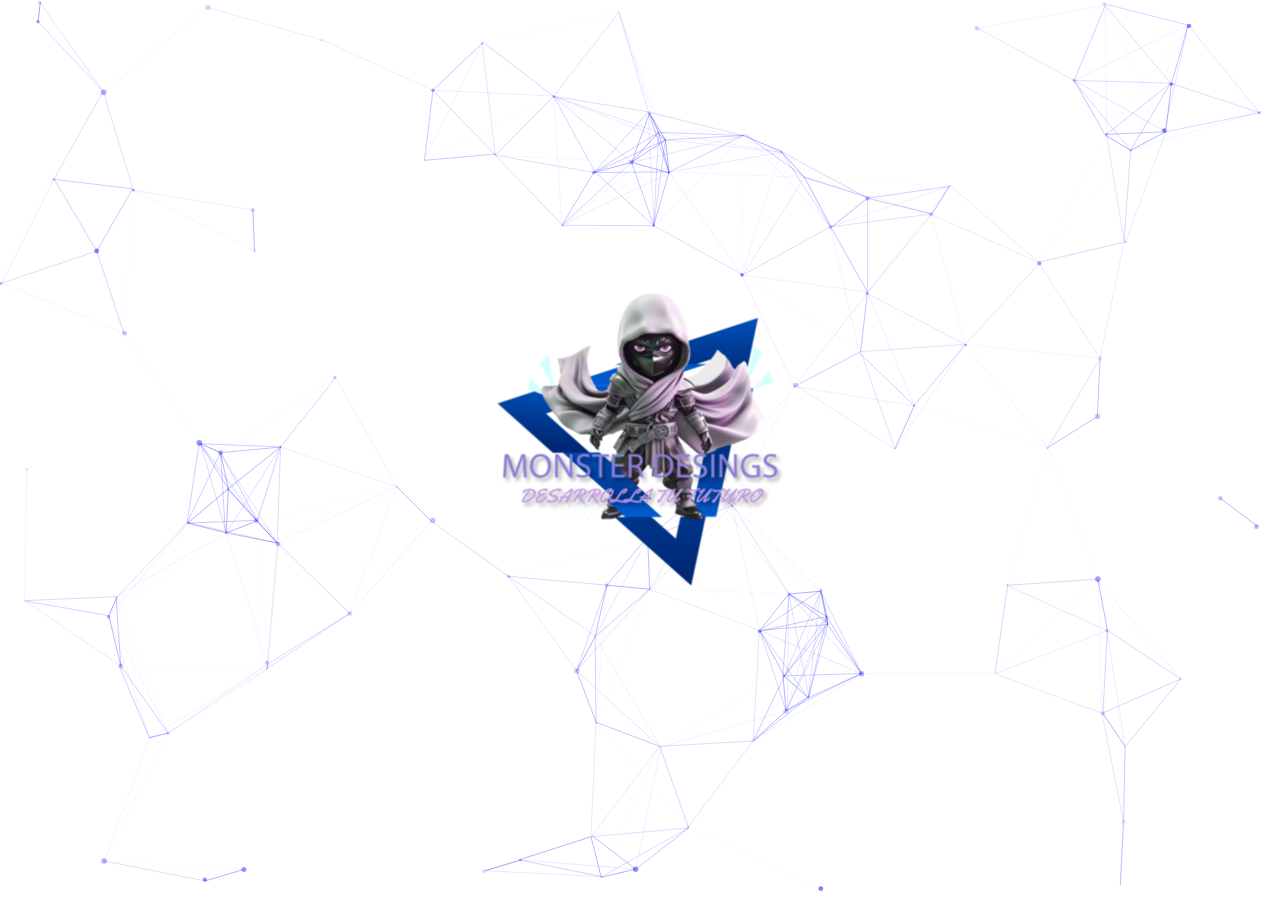
<file: index.html>
<!DOCTYPE html>
<html lang="en">
<head>
  <meta charset="UTF-8">
  <meta name="viewport" content="width=device-width, initial-scale=1.0">
  <title>Monster Desings Ingeniero & Diseñador</title>
  <link rel="shortcut icon" href="assets/imgs/icono.png" />
  <!-- Metadatos para Open Graph -->
  <meta property="og:title" content="Monster Desings">
  <meta property="og:description" content="¡Bienvenido a Monster Desings donde puedes Desarrolla tu futo.">
  <meta property="og:image" content="https://anthonnypertuz33.github.io/MyWeb/assets/imgs/logo.png">
  <meta property="og:type" content="website">
  
  <!-- Incluyendo Particle.js -->
  <script src="particles.js"></script>
  
  <style>
    /* Estilo para asegurarse de que las partículas ocupen todo el fondo */
    body {
      margin: 0;
      padding: 0;
      overflow: hidden;
      background-color: #fff; /* Fondo blanco */
      display: flex;
      justify-content: center;
      align-items: center;
      height: 100vh;
    }
    /* Estilo para el contenedor de las partículas */
    #particles-js {
      position: absolute;
      width: 100%;
      height: 100%;
    }
    /* Estilo para la imagen */
    #logo {
      max-width: 100%;
      max-height: 100%;
      width: auto;
      height: auto;
      position: fixed;
      top: 50%;
      left: 50%;
      transform: translate(-50%, -50%);
      z-index: 999; /* Para asegurarse de que la imagen esté por encima de las partículas */
    }
  </style>
</head>
<body>
  <!-- Contenedor para las partículas -->
  <div id="particles-js"></div>
  
  <!-- Imagen del logo -->
  <img id="logo" src="assets/imgs/logo.png" alt="Logo">

  <script>
    /* Configuración de las partículas */
    particlesJS("particles-js", {
      "particles": {
        "number": {
          "value": 80, // Número de partículas
          "density": {
            "enable": true,
            "value_area": 800 // Área en la que se distribuyen las partículas
          }
        },
        "color": {
          "value": "#0000ff" // Color azul
        },
        "shape": {
          "type": "circle", // Forma de las partículas (puedes cambiar a "edge", "triangle", etc.)
          "stroke": {
            "width": 0,
            "color": "#000000"
          },
          "polygon": {
            "nb_sides": 5
          }
        },
        "opacity": {
          "value": 0.5,
          "random": true,
          "anim": {
            "enable": true,
            "speed": 1,
            "opacity_min": 0.1,
            "sync": false
          }
        },
        "size": {
          "value": 3, // Tamaño de las partículas
          "random": true,
          "anim": {
            "enable": false,
            "speed": 40,
            "size_min": 0.1,
            "sync": false
          }
        },
        "line_linked": {
          "enable": true,
          "distance": 150,
          "color": "#0000ff", // Color azul
          "opacity": 0.4,
          "width": 1
        },
        "move": {
          "enable": true,
          "speed": 6,
          "direction": "none",
          "random": false,
          "straight": false,
          "out_mode": "out",
          "bounce": false,
          "attract": {
            "enable": false,
            "rotateX": 600,
            "rotateY": 1200
          }
        }
      },
      "interactivity": {
        "detect_on": "canvas",
        "events": {
          "onhover": {
            "enable": true,
            "mode": "grab"
          },
          "onclick": {
            "enable": true,
            "mode": "push"
          },
          "resize": true
        },
        "modes": {
          "grab": {
            "distance": 140,
            "line_linked": {
              "opacity": 1
            }
          },
          "bubble": {
            "distance": 400,
            "size": 40,
            "duration": 2,
            "opacity": 8,
            "speed": 3
          },
          "repulse": {
            "distance": 200,
            "duration": 0.4
          },
          "push": {
            "particles_nb": 4
          },
          "remove": {
            "particles_nb": 2
          }
        }
      },
      "retina_detect": true
    });

    // Redireccionar después de 10 segundos
    setTimeout(function() {
      window.location.href = "Entrada.html";
    }, 2000); // 10000 milisegundos = 2 segundos
  </script>
</body>
</html>
</file>
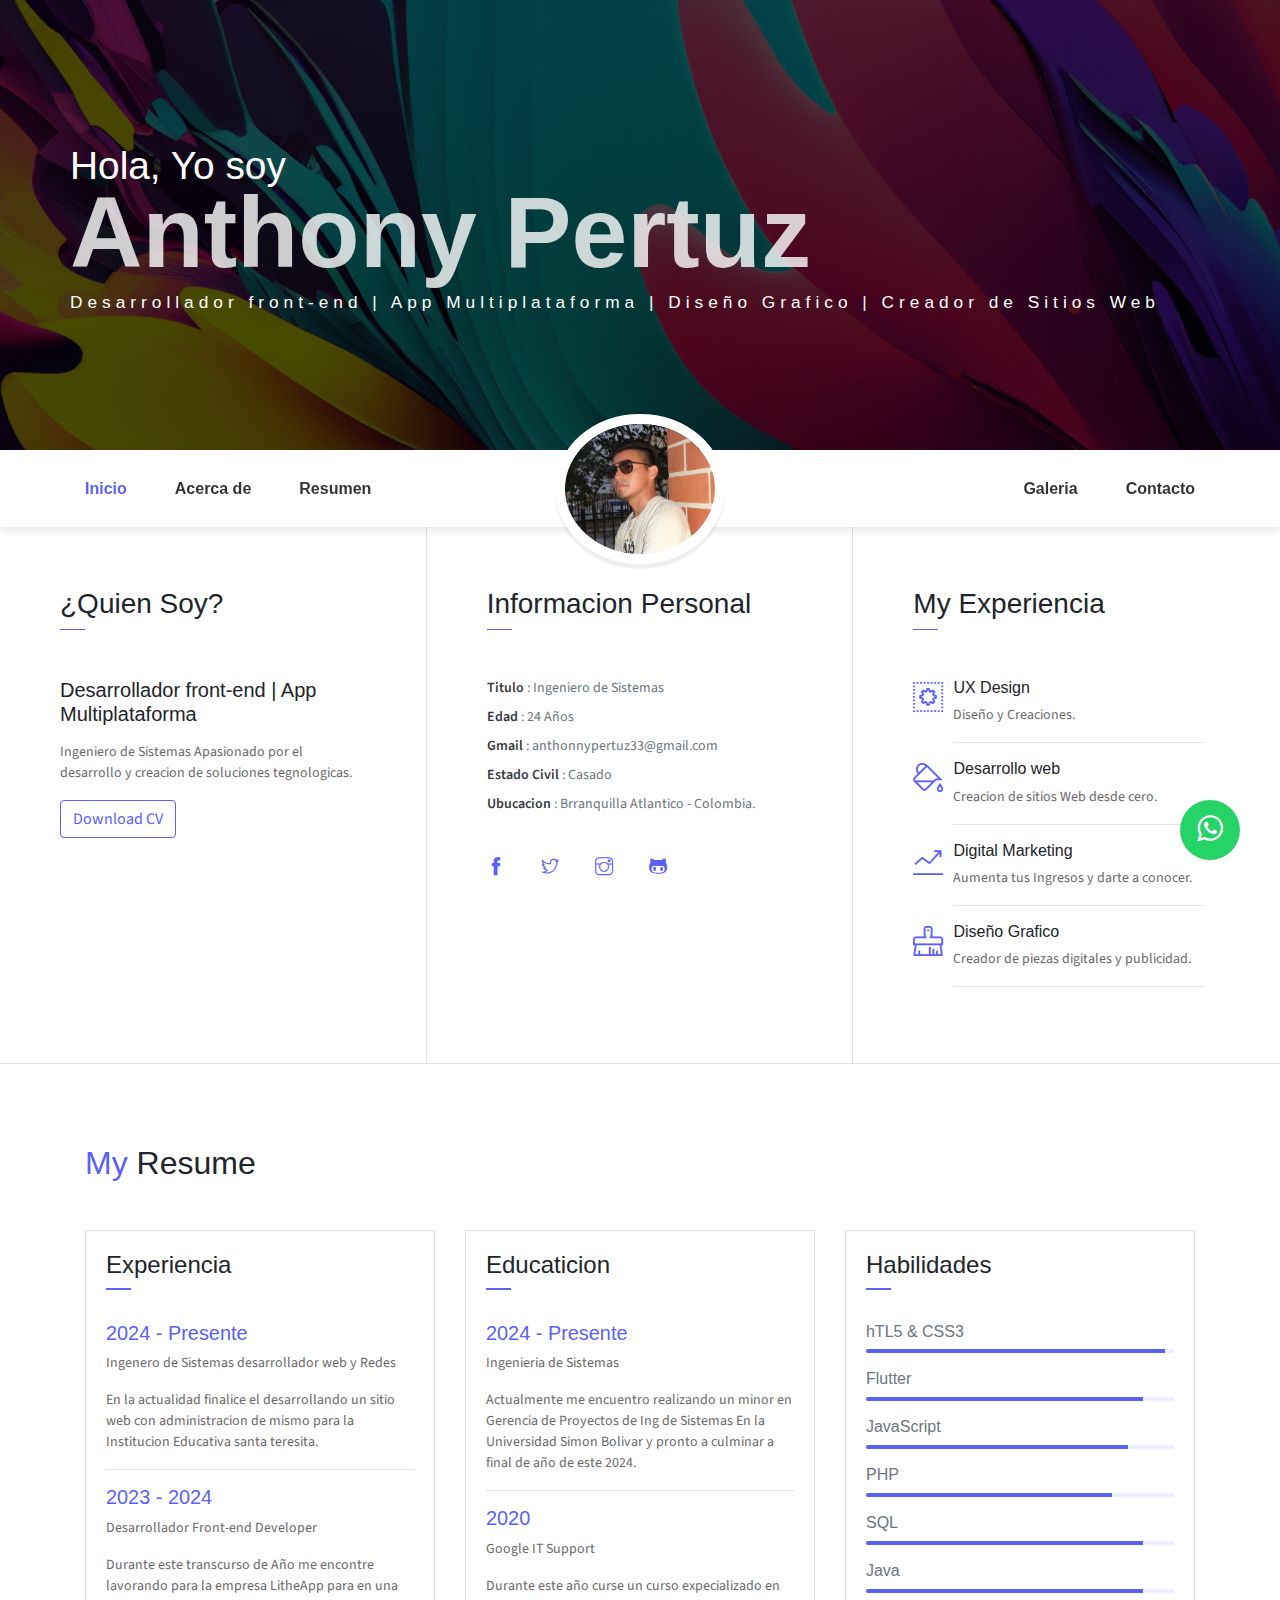
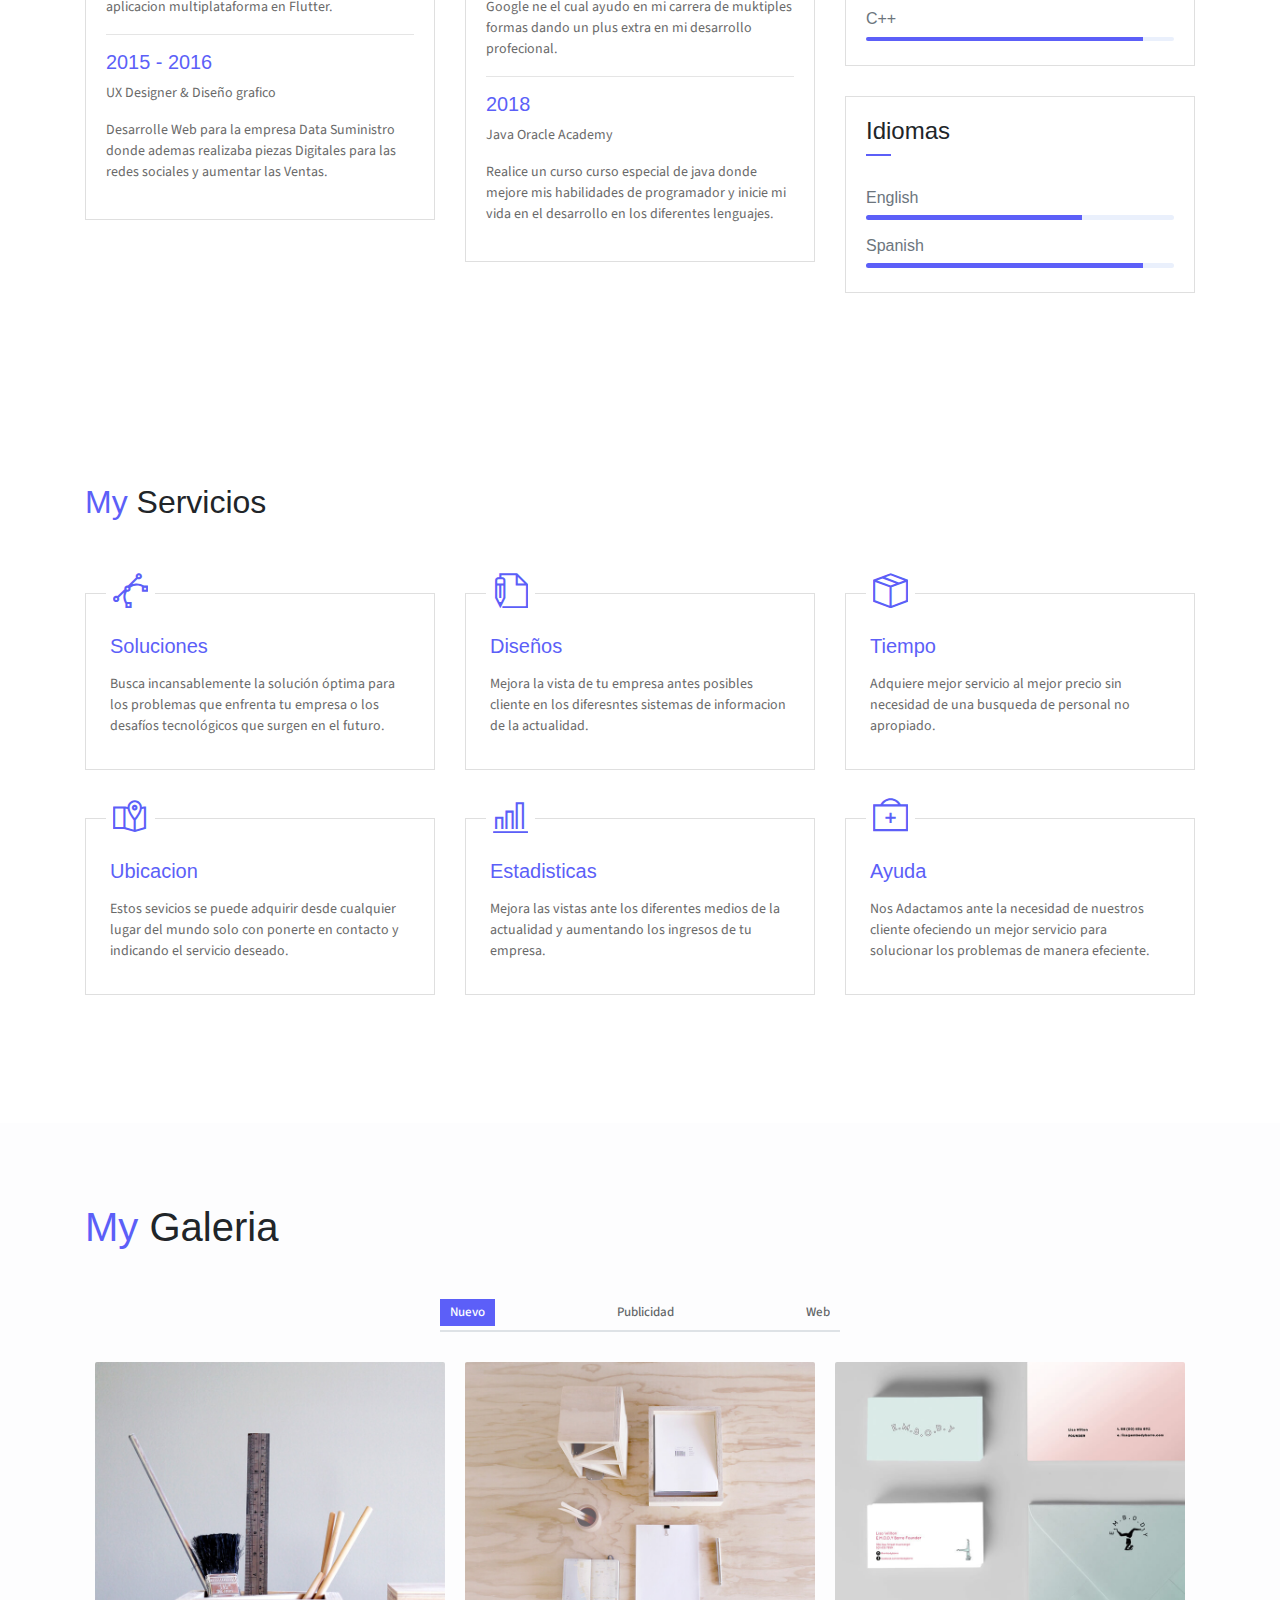
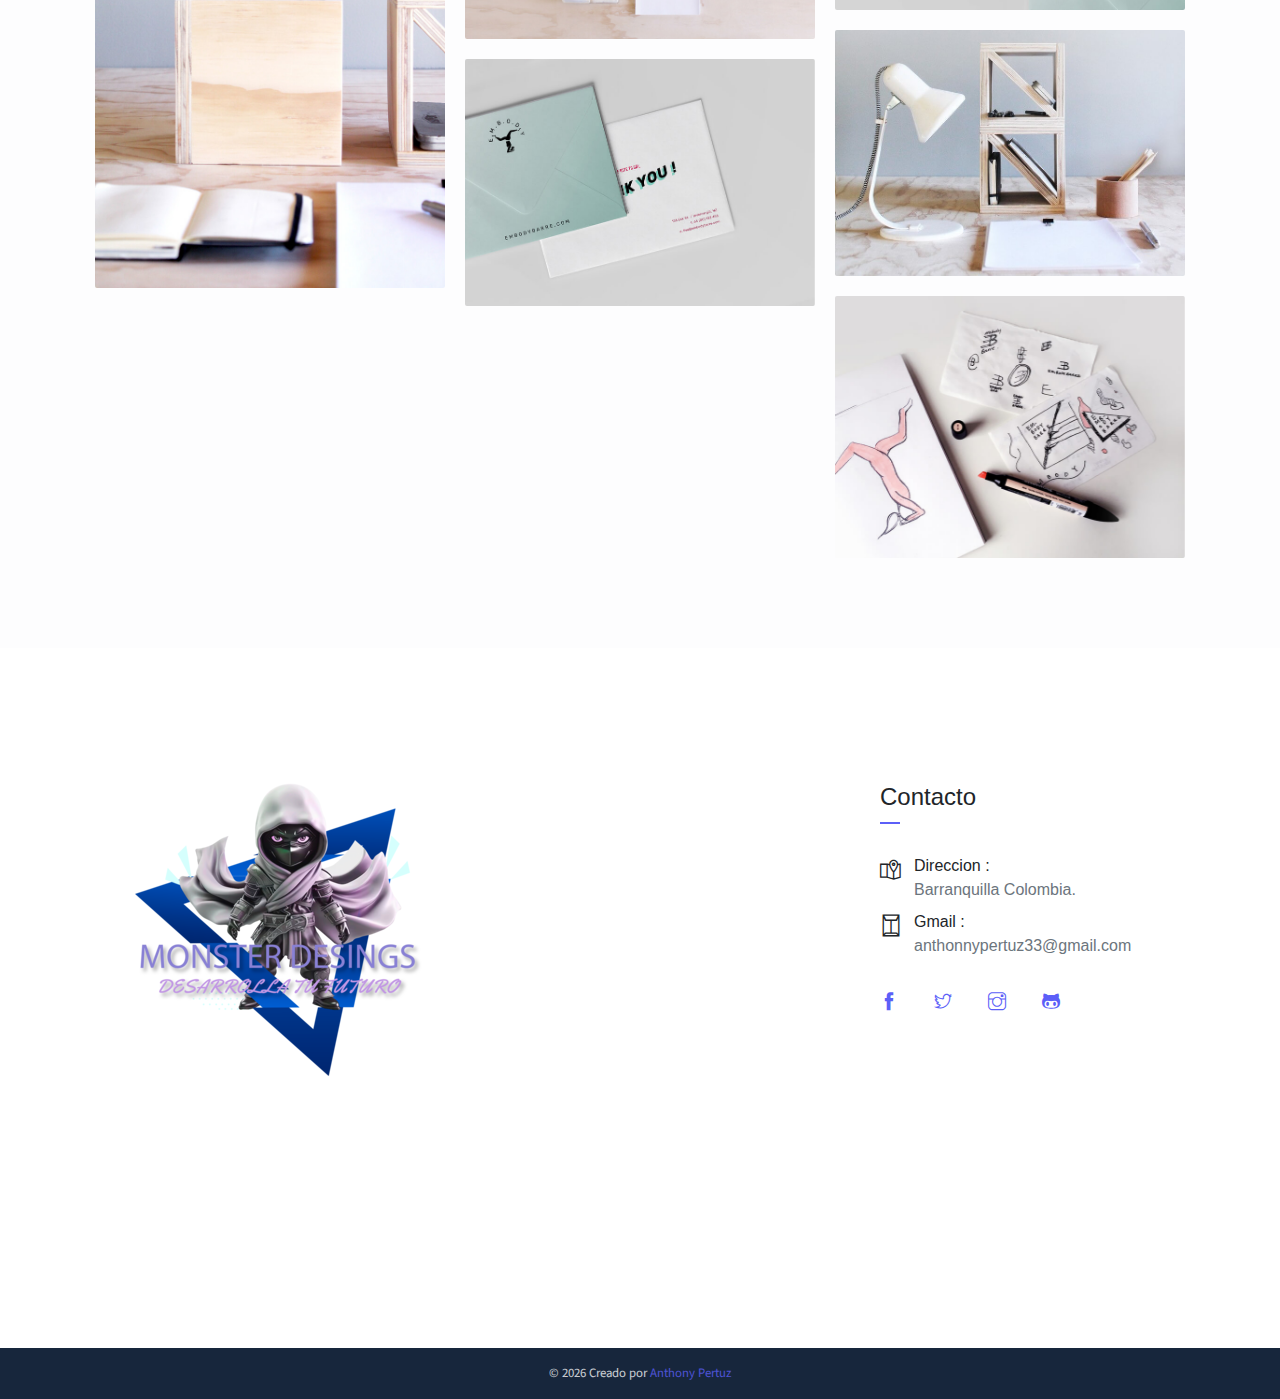
<file: Entrada.html>
<!DOCTYPE html>
<html lang="en">
<head>
	<meta charset="utf-8">
    <meta name="viewport" content="width=device-width,initial-scale=1"/>
    <meta name="author" content="Anthony Pertuz">
    <title>Monster Desings Ingeniero & Diseñador</title>
    <!-- Metadatos para Open Graph -->
  <meta property="og:title" content="Monster Desings">
  <meta property="og:description" content="¡Bienvenido a Monster Desings donde puedes Desarrolla tu futo.">
  <meta property="og:image" content="https://anthonnypertuz33.github.io/MyWeb/assets/imgs/logo.png">
  <meta property="og:type" content="website">
    <!-- font icons -->
    <link rel="stylesheet" href="assets/vendors/themify-icons/css/themify-icons.css">
	<link rel="stylesheet" href="assets/css/estilos.css">
    <link rel="shortcut icon" href="assets/imgs/icono.png" />
    <link rel="stylesheet" href="https://stackpath.bootstrapcdn.com/font-awesome/4.7.0/css/font-awesome.min.css">
</head>
<body data-spy="scroll" data-target=".navbar" data-offset="40" id="home">
    <a href="https://api.whatsapp.com/send?phone=573132158671&text=Saludos,%20estoy%20interesado%20en%20adquirir%20un%20servicio.%20%C2%BFPodr%C3%ADan%20proporcionarme%20m%C3%A1s%20informaci%C3%B3n%20al%20respecto?%22." class="whatsapp" target="_blank"> <i class="fa fa-whatsapp whatsapp-icon"></i></a>
    <header class="header">
        <div class="container"> 
            <div class="header-content">
                <h4 class="header-subtitle" >Hola, Yo soy</h4>
                <h1 class="header-title">Anthony Pertuz</h1>
                <h6 class="header-mono" >Desarrollador front-end | App Multiplataforma | Diseño Grafico | Creador de Sitios Web</h6>
            </div>
        </div>
    </header>
    <nav class="navbar sticky-top navbar-expand-lg navbar-light bg-white" data-spy="affix" data-offset-top="510">
        <div class="container">
            <button class="navbar-toggler ml-auto" type="button" data-toggle="collapse" data-target="#navbarSupportedContent" aria-controls="navbarSupportedContent" aria-expanded="false" aria-label="Toggle navigation">
                <span class="navbar-toggler-icon"></span>
            </button>
            <div class="collapse mt-sm-20 navbar-collapse" id="navbarSupportedContent">
                <ul class="navbar-nav mr-auto">
                    <li class="nav-item">
                        <a href="#home" class="nav-link">Inicio</a>
                    </li>
                    <li class="nav-item">
                        <a href="#about" class="nav-link">Acerca de</a>
                    </li>
                    <li class="nav-item">
                        <a href="#resume" class="nav-link">Resumen</a>
                    </li>
                </ul>
                <ul class="navbar-nav brand">
                    <img src="assets/imgs/avatar.png" alt="" class="brand-img">
                    <li class="brand-txt">
                        <h5 class="brand-title">Anthony Bran Pertuz Manga</h5>
                        <div class="brand-subtitle">Desarrollador front-end | Multiplataforma | Creador de Sitios Web</div>
                    </li>
                </ul>
                <ul class="navbar-nav ml-auto">
                    <li class="nav-item">
                        <a href="#portfolio" class="nav-link">Galeria</a>
                    </li>
                    <li class="nav-item last-item">
                        <a href="#contact" class="nav-link">Contacto</a>
                    </li>
                </ul>
            </div>
        </div>
    </nav>
    <div class="container-fluid">
        <div id="about" class="row about-section">
            <div class="col-lg-4 about-card">
                <h3 class="font-weight-light">¿Quien Soy?</h3>
                <span class="line mb-5"></span>
                <h5 class="mb-3">Desarrollador front-end | App Multiplataforma</h5>
                <p class="mt-20">Ingeniero de Sistemas Apasionado por el desarrollo y creacion de soluciones tegnologicas.</p>
                <a class="btn btn-outline-danger" href="manual.html"><i class="icon-down-circled2 "></i>Download CV</a>
            </div>
            <div class="col-lg-4 about-card">
                <h3 class="font-weight-light">Informacion Personal</h3>
                <span class="line mb-5"></span>
                <ul class="mt40 info list-unstyled">
                    <li><span>Titulo</span> : Ingeniero de Sistemas</li>
                    <li><span>Edad</span> : 24 Años</li>
                    <li><span>Gmail</span> : anthonnypertuz33@gmail.com</li>
                    <li><span>Estado Civil</span> : Casado</li>
                    <li><span>Ubucacion</span> :  Brranquilla Atlantico - Colombia.</li>
                </ul>
                <ul class="social-icons pt-3">
                    <li class="social-item"><a class="social-link" href="https://www.facebook.com/Anthony.Pertuz.manga/"><i class="ti-facebook" aria-hidden="true"></i></a></li>
                    <li class="social-item"><a class="social-link" href="https://twitter.com/Anthony_1340G"><i class="ti-twitter" aria-hidden="true"></i></a></li>
                    <li class="social-item"><a class="social-link" href="https://www.instagram.com/anthony__pertuz/"><i class="ti-instagram" aria-hidden="true"></i></a></li>
                    <li class="social-item"><a class="social-link" href="https://github.com/Anthonnypertuz33"><i class="ti-github" aria-hidden="true"></i></a></li>
                </ul>
            </div>
            <div class="col-lg-4 about-card">
                <h3 class="font-weight-light">My Experiencia</h3>
                <span class="line mb-5"></span>
                <div class="row">
                    <div class="col-1 text-danger pt-1"><i class="ti-widget icon-lg"></i></div>
                    <div class="col-10 ml-auto mr-3">
                        <h6>UX Design</h6>
                        <p class="subtitle"> Diseño y Creaciones.</p>
                        <hr>
                    </div>
                </div>
                <div class="row">
                    <div class="col-1 text-danger pt-1"><i class="ti-paint-bucket icon-lg"></i></div>
                    <div class="col-10 ml-auto mr-3">
                        <h6>Desarrollo web</h6>
                        <p class="subtitle">Creacion de sitios Web desde cero.</p>
                        <hr>
                    </div>
                </div>
                <div class="row">
                    <div class="col-1 text-danger pt-1"><i class="ti-stats-up icon-lg"></i></div>
                    <div class="col-10 ml-auto mr-3">
                        <h6>Digital Marketing</h6>
                        <p class="subtitle">Aumenta tus Ingresos y darte a conocer.</p>
                        <hr>
                    </div>
                </div>
                <div class="row">
                    <div class="col-1 text-danger pt-1"><i class="ti-brush-alt icon-lg"></i></div>
                    <div class="col-10 ml-auto mr-3">
                        <h6>Diseño Grafico</h6>
                        <p class="subtitle">Creador de piezas digitales y publicidad.</p>
                        <hr>
                    </div>
                </div>
            </div>
        </div>
    </div>

    <!--Resume Section-->
    <section class="section" id="resume">
        <div class="container">
            <h2 class="mb-5"><span class="text-danger">My</span> Resume</h2>
            <div class="row">
                <div class="col-md-6 col-lg-4">
                    <div class="card">
                       <div class="card-header">
                            <div class="mt-2">
                                <h4>Experiencia</h4>
                                <span class="line"></span>  
                            </div>
                        </div>
                        <div class="card-body">
                            <h6 class="title text-danger">2024 - Presente</h6>
                            <P>Ingenero de Sistemas desarrollador web y Redes</P>
                            <P class="subtitle">En la actualidad finalice el desarrollando un sitio web con administracion de mismo para la Institucion Educativa santa teresita.</P>
                            <hr>
                            <h6 class="title text-danger">2023 - 2024</h6>
                            <P>Desarrollador Front-end Developer</P>
                            <P class="subtitle">Durante este transcurso de Año me encontre lavorando para la empresa LitheApp para en una aplicacion multiplataforma en Flutter.</P>
                            <hr>
                            <h6 class="title text-danger">2015 - 2016</h6>
                            <P>UX Designer & Diseño grafico</P>
                            <P class="subtitle">Desarrolle Web para la empresa Data Suministro donde ademas realizaba piezas Digitales para las redes sociales y aumentar las Ventas.</P>
                        </div>
                    </div>
                </div>
                <div class="col-md-6 col-lg-4">
                    <div class="card">
                       <div class="card-header">
                            <div class="mt-2">
                                <h4>Educaticion</h4>
                                <span class="line"></span>  
                            </div>
                        </div>
                        <div class="card-body">
                            <h6 class="title text-danger">2024 - Presente</h6>
                            <P>Ingenieria de Sistemas</P>
                            <P class="subtitle">Actualmente me encuentro realizando un minor en Gerencia de Proyectos de Ing de Sistemas En la Universidad Simon Bolivar  y pronto a culminar a final de año de este 2024.</P>
                            <hr>
                            <h6 class="title text-danger">2020</h6>
                            <P>Google IT Support</P>
                            <P class="subtitle">Durante este año curse un curso expecializado en Google ne el cual ayudo en mi carrera de muktiples formas dando un plus extra en mi desarrollo profecional.</P>
                            <hr>
                            <h6 class="title text-danger">2018</h6>
                            <P>Java Oracle Academy</P>
                            <P class="subtitle">Realice un curso curso especial de java donde mejore mis habilidades de programador y inicie mi vida en el desarrollo en los diferentes lenguajes.</P>
                            
                        </div>
                    </div>
                </div>
                <div class="col-lg-4">
                    <div class="card">
                       <div class="card-header">
                            <div class="pull-left">
                                <h4 class="mt-2">Habilidades</h4>
                                <span class="line"></span>  
                            </div>
                        </div>
                        <div class="card-body pb-2">
                           <h6>hTL5 &amp; CSS3</h6>
                            <div class="progress mb-3">
                                <div class="progress-bar bg-danger" role="progressbar" style="width: 97%" aria-valuenow="25" aria-valuemin="0" aria-valuemax="100"></div>
                            </div>
                            <h6>Flutter</h6>
                            <div class="progress mb-3">
                                <div class="progress-bar bg-danger" role="progressbar" style="width: 90%" aria-valuenow="25" aria-valuemin="0" aria-valuemax="100"></div>
                            </div>
                            <h6>JavaScript</h6>
                            <div class="progress mb-3">
                                <div class="progress-bar bg-danger" role="progressbar" style="width: 85%" aria-valuenow="25" aria-valuemin="0" aria-valuemax="100"></div>
                            </div>
                            <h6>PHP</h6>
                            <div class="progress mb-3">
                                <div class="progress-bar bg-danger" role="progressbar" style="width: 80%" aria-valuenow="50" aria-valuemin="0" aria-valuemax="100"></div>
                            </div>
                            <h6>SQL</h6>
                            <div class="progress mb-3">
                                <div class="progress-bar bg-danger" role="progressbar" style="width: 90%" aria-valuenow="75" aria-valuemin="0" aria-valuemax="100"></div>
                            </div>
                            <h6>Java</h6>
                            <div class="progress mb-3">
                                <div class="progress-bar bg-danger" role="progressbar" style="width: 90%" aria-valuenow="75" aria-valuemin="0" aria-valuemax="100"></div>
                            </div>
                            <h6>C++</h6>
                            <div class="progress mb-3">
                                <div class="progress-bar bg-danger" role="progressbar" style="width: 90%" aria-valuenow="75" aria-valuemin="0" aria-valuemax="100"></div>
                            </div>
                        </div>
                    </div>
                    <div class="card">
                       <div class="card-header">
                            <div class="pull-left">
                                <h4 class="mt-2">Idiomas</h4>
                                <span class="line"></span>  
                            </div>
                        </div>
                        <div class="card-body pb-2">
                           <h6>English</h6>
                            <div class="progress mb-3">
                                <div class="progress-bar bg-danger" role="progressbar" style="width: 70%" aria-valuenow="25" aria-valuemin="0" aria-valuemax="100"></div>
                            </div>
                            <h6>Spanish</h6>
                            <div class="progress mb-3">
                                <div class="progress-bar bg-danger" role="progressbar" style="width: 90%" aria-valuenow="50" aria-valuemin="0" aria-valuemax="100"></div>
                            </div>
                        </div>
                    </div>
                </div>
            </div>
        </div>
    </section>

    <section class="section" id="service">
        <div class="container">
            <h2 class="mb-5 pb-4"><span class="text-danger">My</span> Servicios</h2>
            <div class="row">
                <div class="col-md-4 col-sm-6">
                    <div class="card mb-5">
                       <div class="card-header has-icon">
                            <i class="ti-vector text-danger" aria-hidden="true"></i>
                        </div>
                        <div class="card-body px-4 py-3">
                            <h5 class="mb-3 card-title text-dark">Soluciones</h5>
                            <P class="subtitle">Busca incansablemente la solución óptima para los problemas que enfrenta tu empresa o los desafíos tecnológicos que surgen en el futuro.</P>
                        </div>
                    </div>
                </div>
                <div class="col-md-4 col-sm-6">
                    <div class="card mb-5">
                       <div class="card-header has-icon">
                            <i class="ti-write text-danger" aria-hidden="true"></i>
                        </div>
                        <div class="card-body px-4 py-3">
                            <h5 class="mb-3 card-title text-dark">Diseños</h5>
                            <P class="subtitle">Mejora la vista de tu empresa antes posibles cliente en los diferesntes sistemas de informacion de la actualidad.</P>
                        </div>
                    </div>
                </div>
                <div class="col-md-4 col-sm-6">
                    <div class="card mb-5">
                       <div class="card-header has-icon">
                            <i class="ti-package text-danger" aria-hidden="true"></i>
                        </div>
                        <div class="card-body px-4 py-3">
                            <h5 class="mb-3 card-title text-dark">Tiempo</h5>
                            <P class="subtitle">Adquiere mejor servicio al mejor precio sin necesidad de una busqueda de personal no apropiado.</P>
                        </div>
                    </div>
                </div>
                <div class="col-md-4 col-sm-6">
                    <div class="card mb-5">
                       <div class="card-header has-icon">
                            <i class="ti-map-alt text-danger" aria-hidden="true"></i>
                        </div>
                        <div class="card-body px-4 py-3">
                            <h5 class="mb-3 card-title text-dark">Ubicacion</h5>
                            <P class="subtitle">Estos sevicios se puede adquirir desde cualquier lugar del mundo solo con ponerte en contacto y indicando el servicio deseado.</P>
                        </div>
                    </div>
                </div>
                <div class="col-md-4 col-sm-6">
                    <div class="card mb-5">
                       <div class="card-header has-icon">
                            <i class="ti-bar-chart text-danger" aria-hidden="true"></i>
                        </div>
                        <div class="card-body px-4 py-3">
                            <h5 class="mb-3 card-title text-dark">Estadisticas</h5>
                            <P class="subtitle">Mejora las vistas ante los diferentes medios de la actualidad y aumentando los ingresos de tu empresa.</P>
                        </div>
                    </div>
                </div>
                <div class="col-md-4 col-sm-6">
                    <div class="card mb-5">
                       <div class="card-header has-icon">
                            <i class="ti-support text-danger" aria-hidden="true"></i>
                        </div>
                        <div class="card-body px-4 py-3">
                            <h5 class="mb-3 card-title text-dark">Ayuda</h5>
                            <P class="subtitle">Nos Adactamos ante la necesidad de nuestros cliente ofeciendo un mejor servicio para solucionar los problemas de manera efeciente.</P>
                        </div>
                    </div>
                </div>
            </div>
        </div>
    </section>

    <!-- Portfolio Section -->
    <section class="section bg-custom-gray" id="portfolio">
        <div class="container">
            <h1 class="mb-5"><span class="text-danger">My</span> Galeria</h1>
            <div class="portfolio">
                <div class="filters">
                    <a href="#" data-filter=".new" class="active">
                        Nuevo
                    </a>
                    <a href="#" data-filter=".advertising">
                        Publicidad
                    </a>
                    <a href="#" data-filter=".web">
                        Web
                    </a>
                </div>
                <div class="portfolio-container"> 
                    <div class="col-md-6 col-lg-4 web new">
                        <div class="portfolio-item">
                            <img src="assets/imgs/web-1.jpg" class="img-fluid" alt="Download free bootstrap 4 admin dashboard, free boootstrap 4 templates">
                            <div class="content-holder">
                                <a class="img-popup" href="assets/imgs/web-1.jpg"></a>
                                <div class="text-holder">
                                    <h6 class="title">WEB</h6>
                                </div>
                            </div>   
                        </div>             
                    </div>
                    <div class="col-md-6 col-lg-4 web new">
                        <div class="portfolio-item">
                            <img src="assets/imgs/web-2.jpg" class="img-fluid" alt="Download free bootstrap 4 admin dashboard, free boootstrap 4 templates">
                            <div class="content-holder">
                                <a class="img-popup" href="assets/imgs/web-2.jpg"></a>
                                <div class="text-holder">
                                    <h6 class="title">WEB</h6>
                                    </div>
                            </div> 
                        </div>                         
                    </div>
                    <div class="col-md-6 col-lg-4 advertising new">
                        <div class="portfolio-item">
                            <img src="assets/imgs/advertising-2.jpg" class="img-fluid" alt="Download free bootstrap 4 admin dashboard, free boootstrap 4 templates">                         
                            <div class="content-holder">
                                <a class="img-popup" href="assets/imgs/advertising-2.jpg"></a>
                                <div class="text-holder">
                                    <h6 class="title">PUBLICIDAD</h6>
                                </div>
                            </div>    
                        </div>              
                    </div> 
                    <div class="col-md-6 col-lg-4 web">
                        <div class="portfolio-item">
                            <img src="assets/imgs/web-4.jpg" class="img-fluid" alt="Download free bootstrap 4 admin dashboard, free boootstrap 4 templates">
                            <div class="content-holder">
                                <a class="img-popup" href="assets/imgs/web-4.jpg"></a>
                                <div class="text-holder">
                                    <h6 class="title">WEB</h6>
                                </div>
                            </div>
                        </div>                                                     
                    </div>

                    <div class="col-md-6 col-lg-4 advertising"> 
                        <div class="portfolio-item">
                            <img src="assets/imgs/advertising-1.jpg" class="img-fluid" alt="Download free bootstrap 4 admin dashboard, free boootstrap 4 templates">                               
                            <div class="content-holder">
                                <a class="img-popup" href="assets/imgs/advertising-1.jpg"></a>
                                <div class="text-holder">
                                    <h6 class="title">PUBLICIDAD</h6>
                                </div>
                            </div>
                        </div>                                                       
                    </div> 
                    <div class="col-md-6 col-lg-4 web new">
                        <div class="portfolio-item">
                            <img src="assets/imgs/web-3.jpg" class="img-fluid" alt="Download free bootstrap 4 admin dashboard, free boootstrap 4 templates">  
                           <div class="content-holder">
                                <a class="img-popup" href="assets/imgs/web-3.jpg"></a>
                                <div class="text-holder">
                                    <h6 class="title">WEB</h6>
                                </div>
                            </div>
                        </div>                                                     
                    </div>
                    <div class="col-md-6 col-lg-4 advertising new">
                        <div class="portfolio-item">
                            <img src="assets/imgs/advertising-3.jpg" class="img-fluid" alt="Download free bootstrap 4 admin dashboard, free boootstrap 4 templates">       
                           <div class="content-holder">
                                <a class="img-popup" href="assets/imgs/advertising-3.jpg"></a>
                                <div class="text-holder">
                                    <h6 class="title">PUBLICIDAD</h6>
                                </div>
                            </div>
                        </div>                                                       
                    </div> 
                    <div class="col-md-6 col-lg-4 advertising new"> 
                        <div class="portfolio-item">
                            <img src="assets/imgs/advertising-4.jpg" class="img-fluid" alt="Download free bootstrap 4 admin dashboard, free boootstrap 4 templates">            
                            <div class="content-holder">
                                <a class="img-popup" href="assets/imgs/advertising-4.jpg"></a>
                                <div class="text-holder">
                                    <h6 class="title">PUBLICIDAD</h6>
                                </div>
                            </div>
                        </div>
                                
                    </div> 
                </div> 
            </div>  
        </div>            
    </section>
    <!-- End of portfolio section -->




    <div class="section contact" id="contact">
        <div class="container">
            <div class="row">
                <div class="col-lg-8">
    <div class="contact-form-card">
        <img src="assets/imgs/logo.png" alt="" style="max-width: 50%; height: auto; display: block;" />
    </div>
</div>

                <div class="col-lg-4">
                    <div class="contact-info-card">
                        <h4 class="contact-title">Contacto</h4>
                        <div class="row mb-2">
                            <div class="col-1 pt-1 mr-1">
                                <i class="ti-map-alt icon-md"></i>
                            </div>
                            <div class="col-10">
                                <h6 class="d-inline">Direccion :<br> <span class="text-muted">Barranquilla Colombia.</span></h6>
                            </div>
                        </div>
                        <div class="row mb-2">
                            <div class="col-1 pt-1 mr-1">
                                <i class="ti-envelope icon-md"></i>
                            </div>
                            <div class="col-10">
                                <h6 class="d-inline">Gmail :<br> <span class="text-muted">anthonnypertuz33@gmail.com</span></h6>
                            </div>
                        </div>
                        <ul class="social-icons pt-4">
                            <li class="social-item"><a class="social-link text-dark" href="https://www.facebook.com/Anthony.Pertuz.manga/"><i class="ti-facebook" aria-hidden="true"></i></a></li>
                            <li class="social-item"><a class="social-link text-dark" href="https://twitter.com/Anthony_1340G"><i class="ti-twitter" aria-hidden="true"></i></a></li>
                            <li class="social-item"><a class="social-link text-dark" href="https://www.instagram.com/anthony__pertuz/"><i class="ti-instagram" aria-hidden="true"></i></a></li>
                            <li class="social-item"><a class="social-link text-dark" href="https://github.com/Anthonnypertuz33"><i class="ti-github" aria-hidden="true"></i></a></li>
                        </ul> 
                    </div>
                </div>
            </div>

        </div>
    </div>
    <center>
    <footer class="footer py-3">
        <div class="container">
            <p class="small mb-0 text-light">
                &copy; <script>document.write(new Date().getFullYear())</script> Creado por <a target="_blank"><span class="text-danger" > Anthony Pertuz</span></a> 
            </p>
        </div>
    </footer>
</center>

	<!-- core  -->
    <script src="assets/vendors/jquery/jquery-3.4.1.js"></script>
    <script src="assets/vendors/bootstrap/bootstrap.bundle.js"></script>

    <!-- bootstrap 3 affix -->
    <script src="assets/vendors/bootstrap/bootstrap.affix.js"></script>

    <!-- Isotope  -->
    <script src="assets/vendors/isotope/isotope.pkgd.js"></script>
    
    <!-- JohnDoe js -->
    <script src="assets/js/archi.js"></script>

</body>
</html>
</file>
<file: assets/vendors/themify-icons/css/themify-icons.css>
@font-face {
	font-family: 'themify';
	src:url("../fonts/themify.eot?-fvbane");
	src:url("../fonts/themify.eot?#iefix-fvbane") format("embedded-opentype"),
		url("../fonts/themify.woff?-fvbane") format("woff"),
		url("../fonts/themify.ttf?-fvbane") format("truetype"),
		url("../fonts/themify.svg?-fvbane#themify") format("svg");
	font-weight: normal;
	font-style: normal;
}

[class^="ti-"], [class*=" ti-"] {
	font-family: 'themify';
	speak: none;
	font-style: normal;
	font-weight: normal;
	font-variant: normal;
	text-transform: none;
	line-height: 1;

	/* Better Font Rendering =========== */
	-webkit-font-smoothing: antialiased;
	-moz-osx-font-smoothing: grayscale;
}

.ti-wand:before {
	content: "\e600";
}
.ti-volume:before {
	content: "\e601";
}
.ti-user:before {
	content: "\e602";
}
.ti-unlock:before {
	content: "\e603";
}
.ti-unlink:before {
	content: "\e604";
}
.ti-trash:before {
	content: "\e605";
}
.ti-thought:before {
	content: "\e606";
}
.ti-target:before {
	content: "\e607";
}
.ti-tag:before {
	content: "\e608";
}
.ti-tablet:before {
	content: "\e609";
}
.ti-star:before {
	content: "\e60a";
}
.ti-spray:before {
	content: "\e60b";
}
.ti-signal:before {
	content: "\e60c";
}
.ti-shopping-cart:before {
	content: "\e60d";
}
.ti-shopping-cart-full:before {
	content: "\e60e";
}
.ti-settings:before {
	content: "\e60f";
}
.ti-search:before {
	content: "\e610";
}
.ti-zoom-in:before {
	content: "\e611";
}
.ti-zoom-out:before {
	content: "\e612";
}
.ti-cut:before {
	content: "\e613";
}
.ti-ruler:before {
	content: "\e614";
}
.ti-ruler-pencil:before {
	content: "\e615";
}
.ti-ruler-alt:before {
	content: "\e616";
}
.ti-bookmark:before {
	content: "\e617";
}
.ti-bookmark-alt:before {
	content: "\e618";
}
.ti-reload:before {
	content: "\e619";
}
.ti-plus:before {
	content: "\e61a";
}
.ti-pin:before {
	content: "\e61b";
}
.ti-pencil:before {
	content: "\e61c";
}
.ti-pencil-alt:before {
	content: "\e61d";
}
.ti-paint-roller:before {
	content: "\e61e";
}
.ti-paint-bucket:before {
	content: "\e61f";
}
.ti-na:before {
	content: "\e620";
}
.ti-mobile:before {
	content: "\e621";
}
.ti-minus:before {
	content: "\e622";
}
.ti-medall:before {
	content: "\e623";
}
.ti-medall-alt:before {
	content: "\e624";
}
.ti-marker:before {
	content: "\e625";
}
.ti-marker-alt:before {
	content: "\e626";
}
.ti-arrow-up:before {
	content: "\e627";
}
.ti-arrow-right:before {
	content: "\e628";
}
.ti-arrow-left:before {
	content: "\e629";
}
.ti-arrow-down:before {
	content: "\e62a";
}
.ti-lock:before {
	content: "\e62b";
}
.ti-location-arrow:before {
	content: "\e62c";
}
.ti-link:before {
	content: "\e62d";
}
.ti-layout:before {
	content: "\e62e";
}
.ti-layers:before {
	content: "\e62f";
}
.ti-layers-alt:before {
	content: "\e630";
}
.ti-key:before {
	content: "\e631";
}
.ti-import:before {
	content: "\e632";
}
.ti-image:before {
	content: "\e633";
}
.ti-heart:before {
	content: "\e634";
}
.ti-heart-broken:before {
	content: "\e635";
}
.ti-hand-stop:before {
	content: "\e636";
}
.ti-hand-open:before {
	content: "\e637";
}
.ti-hand-drag:before {
	content: "\e638";
}
.ti-folder:before {
	content: "\e639";
}
.ti-flag:before {
	content: "\e63a";
}
.ti-flag-alt:before {
	content: "\e63b";
}
.ti-flag-alt-2:before {
	content: "\e63c";
}
.ti-eye:before {
	content: "\e63d";
}
.ti-export:before {
	content: "\e63e";
}
.ti-exchange-vertical:before {
	content: "\e63f";
}
.ti-desktop:before {
	content: "\e640";
}
.ti-cup:before {
	content: "\e641";
}
.ti-crown:before {
	content: "\e642";
}
.ti-comments:before {
	content: "\e643";
}
.ti-comment:before {
	content: "\e644";
}
.ti-comment-alt:before {
	content: "\e645";
}
.ti-close:before {
	content: "\e646";
}
.ti-clip:before {
	content: "\e647";
}
.ti-angle-up:before {
	content: "\e648";
}
.ti-angle-right:before {
	content: "\e649";
}
.ti-angle-left:before {
	content: "\e64a";
}
.ti-angle-down:before {
	content: "\e64b";
}
.ti-check:before {
	content: "\e64c";
}
.ti-check-box:before {
	content: "\e64d";
}
.ti-camera:before {
	content: "\e64e";
}
.ti-announcement:before {
	content: "\e64f";
}
.ti-brush:before {
	content: "\e650";
}
.ti-briefcase:before {
	content: "\e651";
}
.ti-bolt:before {
	content: "\e652";
}
.ti-bolt-alt:before {
	content: "\e653";
}
.ti-blackboard:before {
	content: "\e654";
}
.ti-bag:before {
	content: "\e655";
}
.ti-move:before {
	content: "\e656";
}
.ti-arrows-vertical:before {
	content: "\e657";
}
.ti-arrows-horizontal:before {
	content: "\e658";
}
.ti-fullscreen:before {
	content: "\e659";
}
.ti-arrow-top-right:before {
	content: "\e65a";
}
.ti-arrow-top-left:before {
	content: "\e65b";
}
.ti-arrow-circle-up:before {
	content: "\e65c";
}
.ti-arrow-circle-right:before {
	content: "\e65d";
}
.ti-arrow-circle-left:before {
	content: "\e65e";
}
.ti-arrow-circle-down:before {
	content: "\e65f";
}
.ti-angle-double-up:before {
	content: "\e660";
}
.ti-angle-double-right:before {
	content: "\e661";
}
.ti-angle-double-left:before {
	content: "\e662";
}
.ti-angle-double-down:before {
	content: "\e663";
}
.ti-zip:before {
	content: "\e664";
}
.ti-world:before {
	content: "\e665";
}
.ti-wheelchair:before {
	content: "\e666";
}
.ti-view-list:before {
	content: "\e667";
}
.ti-view-list-alt:before {
	content: "\e668";
}
.ti-view-grid:before {
	content: "\e669";
}
.ti-uppercase:before {
	content: "\e66a";
}
.ti-upload:before {
	content: "\e66b";
}
.ti-underline:before {
	content: "\e66c";
}
.ti-truck:before {
	content: "\e66d";
}
.ti-timer:before {
	content: "\e66e";
}
.ti-ticket:before {
	content: "\e66f";
}
.ti-thumb-up:before {
	content: "\e670";
}
.ti-thumb-down:before {
	content: "\e671";
}
.ti-text:before {
	content: "\e672";
}
.ti-stats-up:before {
	content: "\e673";
}
.ti-stats-down:before {
	content: "\e674";
}
.ti-split-v:before {
	content: "\e675";
}
.ti-split-h:before {
	content: "\e676";
}
.ti-smallcap:before {
	content: "\e677";
}
.ti-shine:before {
	content: "\e678";
}
.ti-shift-right:before {
	content: "\e679";
}
.ti-shift-left:before {
	content: "\e67a";
}
.ti-shield:before {
	content: "\e67b";
}
.ti-notepad:before {
	content: "\e67c";
}
.ti-server:before {
	content: "\e67d";
}
.ti-quote-right:before {
	content: "\e67e";
}
.ti-quote-left:before {
	content: "\e67f";
}
.ti-pulse:before {
	content: "\e680";
}
.ti-printer:before {
	content: "\e681";
}
.ti-power-off:before {
	content: "\e682";
}
.ti-plug:before {
	content: "\e683";
}
.ti-pie-chart:before {
	content: "\e684";
}
.ti-paragraph:before {
	content: "\e685";
}
.ti-panel:before {
	content: "\e686";
}
.ti-package:before {
	content: "\e687";
}
.ti-music:before {
	content: "\e688";
}
.ti-music-alt:before {
	content: "\e689";
}
.ti-mouse:before {
	content: "\e68a";
}
.ti-mouse-alt:before {
	content: "\e68b";
}
.ti-money:before {
	content: "\e68c";
}
.ti-microphone:before {
	content: "\e68d";
}
.ti-menu:before {
	content: "\e68e";
}
.ti-menu-alt:before {
	content: "\e68f";
}
.ti-map:before {
	content: "\e690";
}
.ti-map-alt:before {
	content: "\e691";
}
.ti-loop:before {
	content: "\e692";
}
.ti-location-pin:before {
	content: "\e693";
}
.ti-list:before {
	content: "\e694";
}
.ti-light-bulb:before {
	content: "\e695";
}
.ti-Italic:before {
	content: "\e696";
}
.ti-info:before {
	content: "\e697";
}
.ti-infinite:before {
	content: "\e698";
}
.ti-id-badge:before {
	content: "\e699";
}
.ti-hummer:before {
	content: "\e69a";
}
.ti-home:before {
	content: "\e69b";
}
.ti-help:before {
	content: "\e69c";
}
.ti-headphone:before {
	content: "\e69d";
}
.ti-harddrives:before {
	content: "\e69e";
}
.ti-harddrive:before {
	content: "\e69f";
}
.ti-gift:before {
	content: "\e6a0";
}
.ti-game:before {
	content: "\e6a1";
}
.ti-filter:before {
	content: "\e6a2";
}
.ti-files:before {
	content: "\e6a3";
}
.ti-file:before {
	content: "\e6a4";
}
.ti-eraser:before {
	content: "\e6a5";
}
.ti-envelope:before {
	content: "\e6a6";
}
.ti-download:before {
	content: "\e6a7";
}
.ti-direction:before {
	content: "\e6a8";
}
.ti-direction-alt:before {
	content: "\e6a9";
}
.ti-dashboard:before {
	content: "\e6aa";
}
.ti-control-stop:before {
	content: "\e6ab";
}
.ti-control-shuffle:before {
	content: "\e6ac";
}
.ti-control-play:before {
	content: "\e6ad";
}
.ti-control-pause:before {
	content: "\e6ae";
}
.ti-control-forward:before {
	content: "\e6af";
}
.ti-control-backward:before {
	content: "\e6b0";
}
.ti-cloud:before {
	content: "\e6b1";
}
.ti-cloud-up:before {
	content: "\e6b2";
}
.ti-cloud-down:before {
	content: "\e6b3";
}
.ti-clipboard:before {
	content: "\e6b4";
}
.ti-car:before {
	content: "\e6b5";
}
.ti-calendar:before {
	content: "\e6b6";
}
.ti-book:before {
	content: "\e6b7";
}
.ti-bell:before {
	content: "\e6b8";
}
.ti-basketball:before {
	content: "\e6b9";
}
.ti-bar-chart:before {
	content: "\e6ba";
}
.ti-bar-chart-alt:before {
	content: "\e6bb";
}
.ti-back-right:before {
	content: "\e6bc";
}
.ti-back-left:before {
	content: "\e6bd";
}
.ti-arrows-corner:before {
	content: "\e6be";
}
.ti-archive:before {
	content: "\e6bf";
}
.ti-anchor:before {
	content: "\e6c0";
}
.ti-align-right:before {
	content: "\e6c1";
}
.ti-align-left:before {
	content: "\e6c2";
}
.ti-align-justify:before {
	content: "\e6c3";
}
.ti-align-center:before {
	content: "\e6c4";
}
.ti-alert:before {
	content: "\e6c5";
}
.ti-alarm-clock:before {
	content: "\e6c6";
}
.ti-agenda:before {
	content: "\e6c7";
}
.ti-write:before {
	content: "\e6c8";
}
.ti-window:before {
	content: "\e6c9";
}
.ti-widgetized:before {
	content: "\e6ca";
}
.ti-widget:before {
	content: "\e6cb";
}
.ti-widget-alt:before {
	content: "\e6cc";
}
.ti-wallet:before {
	content: "\e6cd";
}
.ti-video-clapper:before {
	content: "\e6ce";
}
.ti-video-camera:before {
	content: "\e6cf";
}
.ti-vector:before {
	content: "\e6d0";
}
.ti-themify-logo:before {
	content: "\e6d1";
}
.ti-themify-favicon:before {
	content: "\e6d2";
}
.ti-themify-favicon-alt:before {
	content: "\e6d3";
}
.ti-support:before {
	content: "\e6d4";
}
.ti-stamp:before {
	content: "\e6d5";
}
.ti-split-v-alt:before {
	content: "\e6d6";
}
.ti-slice:before {
	content: "\e6d7";
}
.ti-shortcode:before {
	content: "\e6d8";
}
.ti-shift-right-alt:before {
	content: "\e6d9";
}
.ti-shift-left-alt:before {
	content: "\e6da";
}
.ti-ruler-alt-2:before {
	content: "\e6db";
}
.ti-receipt:before {
	content: "\e6dc";
}
.ti-pin2:before {
	content: "\e6dd";
}
.ti-pin-alt:before {
	content: "\e6de";
}
.ti-pencil-alt2:before {
	content: "\e6df";
}
.ti-palette:before {
	content: "\e6e0";
}
.ti-more:before {
	content: "\e6e1";
}
.ti-more-alt:before {
	content: "\e6e2";
}
.ti-microphone-alt:before {
	content: "\e6e3";
}
.ti-magnet:before {
	content: "\e6e4";
}
.ti-line-double:before {
	content: "\e6e5";
}
.ti-line-dotted:before {
	content: "\e6e6";
}
.ti-line-dashed:before {
	content: "\e6e7";
}
.ti-layout-width-full:before {
	content: "\e6e8";
}
.ti-layout-width-default:before {
	content: "\e6e9";
}
.ti-layout-width-default-alt:before {
	content: "\e6ea";
}
.ti-layout-tab:before {
	content: "\e6eb";
}
.ti-layout-tab-window:before {
	content: "\e6ec";
}
.ti-layout-tab-v:before {
	content: "\e6ed";
}
.ti-layout-tab-min:before {
	content: "\e6ee";
}
.ti-layout-slider:before {
	content: "\e6ef";
}
.ti-layout-slider-alt:before {
	content: "\e6f0";
}
.ti-layout-sidebar-right:before {
	content: "\e6f1";
}
.ti-layout-sidebar-none:before {
	content: "\e6f2";
}
.ti-layout-sidebar-left:before {
	content: "\e6f3";
}
.ti-layout-placeholder:before {
	content: "\e6f4";
}
.ti-layout-menu:before {
	content: "\e6f5";
}
.ti-layout-menu-v:before {
	content: "\e6f6";
}
.ti-layout-menu-separated:before {
	content: "\e6f7";
}
.ti-layout-menu-full:before {
	content: "\e6f8";
}
.ti-layout-media-right-alt:before {
	content: "\e6f9";
}
.ti-layout-media-right:before {
	content: "\e6fa";
}
.ti-layout-media-overlay:before {
	content: "\e6fb";
}
.ti-layout-media-overlay-alt:before {
	content: "\e6fc";
}
.ti-layout-media-overlay-alt-2:before {
	content: "\e6fd";
}
.ti-layout-media-left-alt:before {
	content: "\e6fe";
}
.ti-layout-media-left:before {
	content: "\e6ff";
}
.ti-layout-media-center-alt:before {
	content: "\e700";
}
.ti-layout-media-center:before {
	content: "\e701";
}
.ti-layout-list-thumb:before {
	content: "\e702";
}
.ti-layout-list-thumb-alt:before {
	content: "\e703";
}
.ti-layout-list-post:before {
	content: "\e704";
}
.ti-layout-list-large-image:before {
	content: "\e705";
}
.ti-layout-line-solid:before {
	content: "\e706";
}
.ti-layout-grid4:before {
	content: "\e707";
}
.ti-layout-grid3:before {
	content: "\e708";
}
.ti-layout-grid2:before {
	content: "\e709";
}
.ti-layout-grid2-thumb:before {
	content: "\e70a";
}
.ti-layout-cta-right:before {
	content: "\e70b";
}
.ti-layout-cta-left:before {
	content: "\e70c";
}
.ti-layout-cta-center:before {
	content: "\e70d";
}
.ti-layout-cta-btn-right:before {
	content: "\e70e";
}
.ti-layout-cta-btn-left:before {
	content: "\e70f";
}
.ti-layout-column4:before {
	content: "\e710";
}
.ti-layout-column3:before {
	content: "\e711";
}
.ti-layout-column2:before {
	content: "\e712";
}
.ti-layout-accordion-separated:before {
	content: "\e713";
}
.ti-layout-accordion-merged:before {
	content: "\e714";
}
.ti-layout-accordion-list:before {
	content: "\e715";
}
.ti-ink-pen:before {
	content: "\e716";
}
.ti-info-alt:before {
	content: "\e717";
}
.ti-help-alt:before {
	content: "\e718";
}
.ti-headphone-alt:before {
	content: "\e719";
}
.ti-hand-point-up:before {
	content: "\e71a";
}
.ti-hand-point-right:before {
	content: "\e71b";
}
.ti-hand-point-left:before {
	content: "\e71c";
}
.ti-hand-point-down:before {
	content: "\e71d";
}
.ti-gallery:before {
	content: "\e71e";
}
.ti-face-smile:before {
	content: "\e71f";
}
.ti-face-sad:before {
	content: "\e720";
}
.ti-credit-card:before {
	content: "\e721";
}
.ti-control-skip-forward:before {
	content: "\e722";
}
.ti-control-skip-backward:before {
	content: "\e723";
}
.ti-control-record:before {
	content: "\e724";
}
.ti-control-eject:before {
	content: "\e725";
}
.ti-comments-smiley:before {
	content: "\e726";
}
.ti-brush-alt:before {
	content: "\e727";
}
.ti-youtube:before {
	content: "\e728";
}
.ti-vimeo:before {
	content: "\e729";
}
.ti-twitter:before {
	content: "\e72a";
}
.ti-time:before {
	content: "\e72b";
}
.ti-tumblr:before {
	content: "\e72c";
}
.ti-skype:before {
	content: "\e72d";
}
.ti-share:before {
	content: "\e72e";
}
.ti-share-alt:before {
	content: "\e72f";
}
.ti-rocket:before {
	content: "\e730";
}
.ti-pinterest:before {
	content: "\e731";
}
.ti-new-window:before {
	content: "\e732";
}
.ti-microsoft:before {
	content: "\e733";
}
.ti-list-ol:before {
	content: "\e734";
}
.ti-linkedin:before {
	content: "\e735";
}
.ti-layout-sidebar-2:before {
	content: "\e736";
}
.ti-layout-grid4-alt:before {
	content: "\e737";
}
.ti-layout-grid3-alt:before {
	content: "\e738";
}
.ti-layout-grid2-alt:before {
	content: "\e739";
}
.ti-layout-column4-alt:before {
	content: "\e73a";
}
.ti-layout-column3-alt:before {
	content: "\e73b";
}
.ti-layout-column2-alt:before {
	content: "\e73c";
}
.ti-instagram:before {
	content: "\e73d";
}
.ti-google:before {
	content: "\e73e";
}
.ti-github:before {
	content: "\e73f";
}
.ti-flickr:before {
	content: "\e740";
}
.ti-facebook:before {
	content: "\e741";
}
.ti-dropbox:before {
	content: "\e742";
}
.ti-dribbble:before {
	content: "\e743";
}
.ti-apple:before {
	content: "\e744";
}
.ti-android:before {
	content: "\e745";
}
.ti-save:before {
	content: "\e746";
}
.ti-save-alt:before {
	content: "\e747";
}
.ti-yahoo:before {
	content: "\e748";
}
.ti-wordpress:before {
	content: "\e749";
}
.ti-vimeo-alt:before {
	content: "\e74a";
}
.ti-twitter-alt:before {
	content: "\e74b";
}
.ti-tumblr-alt:before {
	content: "\e74c";
}
.ti-trello:before {
	content: "\e74d";
}
.ti-stack-overflow:before {
	content: "\e74e";
}
.ti-soundcloud:before {
	content: "\e74f";
}
.ti-sharethis:before {
	content: "\e750";
}
.ti-sharethis-alt:before {
	content: "\e751";
}
.ti-reddit:before {
	content: "\e752";
}
.ti-pinterest-alt:before {
	content: "\e753";
}
.ti-microsoft-alt:before {
	content: "\e754";
}
.ti-linux:before {
	content: "\e755";
}
.ti-jsfiddle:before {
	content: "\e756";
}
.ti-joomla:before {
	content: "\e757";
}
.ti-html5:before {
	content: "\e758";
}
.ti-flickr-alt:before {
	content: "\e759";
}
.ti-email:before {
	content: "\e75a";
}
.ti-drupal:before {
	content: "\e75b";
}
.ti-dropbox-alt:before {
	content: "\e75c";
}
.ti-css3:before {
	content: "\e75d";
}
.ti-rss:before {
	content: "\e75e";
}
.ti-rss-alt:before {
	content: "\e75f";
}
</file>
<file: assets/css/estilos.css>
@charset "UTF-8";
/*!
=========================================================
* JohnDoe Landing page
=========================================================

* Copyright: 2019 DevCRUD (https://devcrud.com)
* Licensed: (https://devcrud.com/licenses)
* Coded by www.devcrud.com

=========================================================

* The above copyright notice and this permission notice shall be included in all copies or substantial portions of the Software.
*/
@import url("https://fonts.googleapis.com/css?family=Source+Sans+Pro:200,200i,300,300i,400,400i,600,600i,700,700i,900,900i&display=swap");
:root {
  --blue: #79A9F5;
  --indigo: #C45F90;
  --purple: #A16AE8;
  --pink: #FC8BC0;
  --red: #5c5ff8;
  --orange: #FF8882;
  --yellow: #FAD02C;
  --green: #A3C14A;
  --teal: #20c997;
  --cyan: #47D8E0;
  --white: #fff;
  --gray: #6c757d;
  --gray-dark: #343a40;
  --primary: #5c5ff8;
  --secondary: #6c757d;
  --success: #A3C14A;
  --info: #47D8E0;
  --warning: #FF8882;
  --danger: #5c5ff8;
  --light: #f8f9fa;
  --dark: #343a40;
  --breakpoint-xs: 0;
  --breakpoint-sm: 576px;
  --breakpoint-md: 768px;
  --breakpoint-lg: 992px;
  --breakpoint-xl: 1200px;
  --font-family-sans-serif: "Source Sans Pro", sans-serif;
  --font-family-monospace: SFMono-Regular, Menlo, Monaco, Consolas, "Liberation Mono", "Courier New", monospace;
}

*,
*::before,
*::after {
  box-sizing: border-box;
}

html {
  font-family: sans-serif;
  line-height: 1.15;
  -webkit-text-size-adjust: 100%;
  -webkit-tap-highlight-color: rgba(0, 0, 0, 0);
}

article, aside, figcaption, figure, footer, header, hgroup, main, nav, section {
  display: block;
}

.whatsapp {
  position:fixed;
  width:60px;
  height:60px;
  bottom:40px;
  right:40px;
  background-color:#25d366;
  color:#FFF;
  border-radius:50px;
  text-align:center;
  font-size:30px;
  z-index:100;
}

.whatsapp-icon {
  margin-top:13px;
}

body {
  margin: 0;
  font-family: "Source Sans Pro", sans-serif;
  font-size: 1rem;
  font-weight: 400;
  line-height: 1.5;
  color: #212529;
  text-align: left;
  background-color: #fff;
}

[tabindex="-1"]:focus {
  outline: 0 !important;
}

hr {
  box-sizing: content-box;
  height: 0;
  overflow: visible;
}

h1, h2, h3, h4, h5, h6 {
  margin-top: 0;
  margin-bottom: 0.5rem;
}

p {
  margin-top: 0;
  margin-bottom: 1rem;
}

abbr[title],
abbr[data-original-title] {
  text-decoration: underline;
  -webkit-text-decoration: underline dotted;
          text-decoration: underline dotted;
  cursor: help;
  border-bottom: 0;
  -webkit-text-decoration-skip-ink: none;
          text-decoration-skip-ink: none;
}

address {
  margin-bottom: 1rem;
  font-style: normal;
  line-height: inherit;
}

ol,
ul,
dl {
  margin-top: 0;
  margin-bottom: 1rem;
}

ol ol,
ul ul,
ol ul,
ul ol {
  margin-bottom: 0;
}

dt {
  font-weight: 700;
}

dd {
  margin-bottom: .5rem;
  margin-left: 0;
}

blockquote {
  margin: 0 0 1rem;
}

b,
strong {
  font-weight: bolder;
}

small {
  font-size: 80%;
}

sub,
sup {
  position: relative;
  font-size: 75%;
  line-height: 0;
  vertical-align: baseline;
}

sub {
  bottom: -.25em;
}

sup {
  top: -.5em;
}

a {
  color: #5c5ff8;
  text-decoration: none;
  background-color: transparent;
}

a:hover {
  color: #f51330;
  text-decoration: none;
}

a:not([href]):not([tabindex]) {
  color: inherit;
  text-decoration: none;
}

a:not([href]):not([tabindex]):hover, a:not([href]):not([tabindex]):focus {
  color: inherit;
  text-decoration: none;
}

a:not([href]):not([tabindex]):focus {
  outline: 0;
}

pre,
code,
kbd,
samp {
  font-family: SFMono-Regular, Menlo, Monaco, Consolas, "Liberation Mono", "Courier New", monospace;
  font-size: 1em;
}

pre {
  margin-top: 0;
  margin-bottom: 1rem;
  overflow: auto;
}

figure {
  margin: 0 0 1rem;
}

img {
  vertical-align: middle;
  border-style: none;
}

svg {
  overflow: hidden;
  vertical-align: middle;
}

table {
  border-collapse: collapse;
}

caption {
  padding-top: 0.75rem;
  padding-bottom: 0.75rem;
  color: #6c757d;
  text-align: left;
  caption-side: bottom;
}

th {
  text-align: inherit;
}

label {
  display: inline-block;
  margin-bottom: 0.5rem;
}

button {
  border-radius: 0;
}

button:focus {
  outline: 1px dotted;
  outline: 5px auto -webkit-focus-ring-color;
}

input,
button,
select,
optgroup,
textarea {
  margin: 0;
  font-family: inherit;
  font-size: inherit;
  line-height: inherit;
}

button,
input {
  overflow: visible;
}

button,
select {
  text-transform: none;
}

select {
  word-wrap: normal;
}

button,
[type="button"],
[type="reset"],
[type="submit"] {
  -webkit-appearance: button;
}

button:not(:disabled),
[type="button"]:not(:disabled),
[type="reset"]:not(:disabled),
[type="submit"]:not(:disabled) {
  cursor: pointer;
}

button::-moz-focus-inner,
[type="button"]::-moz-focus-inner,
[type="reset"]::-moz-focus-inner,
[type="submit"]::-moz-focus-inner {
  padding: 0;
  border-style: none;
}

input[type="radio"],
input[type="checkbox"] {
  box-sizing: border-box;
  padding: 0;
}

input[type="date"],
input[type="time"],
input[type="datetime-local"],
input[type="month"] {
  -webkit-appearance: listbox;
}

textarea {
  overflow: auto;
  resize: vertical;
}

fieldset {
  min-width: 0;
  padding: 0;
  margin: 0;
  border: 0;
}

legend {
  display: block;
  width: 100%;
  max-width: 100%;
  padding: 0;
  margin-bottom: .5rem;
  font-size: 1.5rem;
  line-height: inherit;
  color: inherit;
  white-space: normal;
}

progress {
  vertical-align: baseline;
}

[type="number"]::-webkit-inner-spin-button,
[type="number"]::-webkit-outer-spin-button {
  height: auto;
}

[type="search"] {
  outline-offset: -2px;
  -webkit-appearance: none;
}

[type="search"]::-webkit-search-decoration {
  -webkit-appearance: none;
}

::-webkit-file-upload-button {
  font: inherit;
  -webkit-appearance: button;
}

output {
  display: inline-block;
}

summary {
  display: list-item;
  cursor: pointer;
}

template {
  display: none;
}

[hidden] {
  display: none !important;
}

h1, h2, h3, h4, h5, h6,
.h1, .h2, .h3, .h4, .h5, .h6 {
  margin-bottom: 0.5rem;
  font-family: "Dosis", sans-serif;
  font-weight: 500;
  line-height: 1.2;
}

h1, .h1 {
  font-size: 2.5rem;
}

h2, .h2 {
  font-size: 2rem;
}

h3, .h3 {
  font-size: 1.75rem;
}

h4, .h4 {
  font-size: 1.5rem;
}

h5, .h5 {
  font-size: 1.25rem;
}

h6, .h6 {
  font-size: 1rem;
}

.lead {
  font-size: 1.25rem;
  font-weight: 300;
}

.display-1 {
  font-size: 6rem;
  font-weight: 300;
  line-height: 1.2;
}

.display-2 {
  font-size: 5.5rem;
  font-weight: 300;
  line-height: 1.2;
}

.display-3 {
  font-size: 4.5rem;
  font-weight: 300;
  line-height: 1.2;
}

.display-4 {
  font-size: 3.5rem;
  font-weight: 300;
  line-height: 1.2;
}

hr {
  margin-top: 1rem;
  margin-bottom: 1rem;
  border: 0;
  border-top: 1px solid rgba(0, 0, 0, 0.1);
}

small,
.small {
  font-size: 80%;
  font-weight: 400;
}

mark,
.mark {
  padding: 0.2em;
  background-color: #fcf8e3;
}

.list-unstyled {
  padding-left: 0;
  list-style: none;
}

.list-inline {
  padding-left: 0;
  list-style: none;
}

.list-inline-item {
  display: inline-block;
}

.list-inline-item:not(:last-child) {
  margin-right: 0.5rem;
}

.initialism {
  font-size: 90%;
  text-transform: uppercase;
}

.blockquote {
  margin-bottom: 1rem;
  font-size: 1.25rem;
}

.blockquote-footer {
  display: block;
  font-size: 80%;
  color: #6c757d;
}

.blockquote-footer::before {
  content: "\2014\00A0";
}

.img-fluid {
  max-width: 100%;
  height: auto;
}

.img-thumbnail {
  padding: 0.25rem;
  background-color: #fff;
  border: 1px solid #dee2e6;
  border-radius: 0.25rem;
  max-width: 100%;
  height: auto;
}

.figure {
  display: inline-block;
}

.figure-img {
  margin-bottom: 0.5rem;
  line-height: 1;
}

.figure-caption {
  font-size: 90%;
  color: #6c757d;
}

code {
  font-size: 87.5%;
  color: #FC8BC0;
  word-break: break-word;
}

a > code {
  color: inherit;
}

kbd {
  padding: 0.2rem 0.4rem;
  font-size: 87.5%;
  color: #fff;
  background-color: #212529;
  border-radius: 0.2rem;
}

kbd kbd {
  padding: 0;
  font-size: 100%;
  font-weight: 700;
}

pre {
  display: block;
  font-size: 87.5%;
  color: #212529;
}

pre code {
  font-size: inherit;
  color: inherit;
  word-break: normal;
}

.pre-scrollable {
  max-height: 340px;
  overflow-y: scroll;
}

.container {
  width: 100%;
  padding-right: 15px;
  padding-left: 15px;
  margin-right: auto;
  margin-left: auto;
}

@media (min-width: 576px) {
  .container {
    max-width: 540px;
  }
}

@media (min-width: 768px) {
  .container {
    max-width: 720px;
  }
}

@media (min-width: 992px) {
  .container {
    max-width: 960px;
  }
}

@media (min-width: 1200px) {
  .container {
    max-width: 1140px;
  }
}

.container-fluid {
  width: 100%;
  padding-right: 15px;
  padding-left: 15px;
  margin-right: auto;
  margin-left: auto;
}

.row {
  display: -webkit-box;
  display: -webkit-flex;
  display: -ms-flexbox;
  display: flex;
  -webkit-flex-wrap: wrap;
      -ms-flex-wrap: wrap;
          flex-wrap: wrap;
  margin-right: -15px;
  margin-left: -15px;
}

.no-gutters {
  margin-right: 0;
  margin-left: 0;
}

.no-gutters > .col,
.no-gutters > [class*="col-"] {
  padding-right: 0;
  padding-left: 0;
}

.col-1, .col-2, .col-3, .col-4, .col-5, .col-6, .col-7, .col-8, .col-9, .col-10, .col-11, .col-12, .col,
.col-auto, .col-sm-1, .col-sm-2, .col-sm-3, .col-sm-4, .col-sm-5, .col-sm-6, .col-sm-7, .col-sm-8, .col-sm-9, .col-sm-10, .col-sm-11, .col-sm-12, .col-sm,
.col-sm-auto, .col-md-1, .col-md-2, .col-md-3, .col-md-4, .col-md-5, .col-md-6, .col-md-7, .col-md-8, .col-md-9, .col-md-10, .col-md-11, .col-md-12, .col-md,
.col-md-auto, .col-lg-1, .col-lg-2, .col-lg-3, .col-lg-4, .col-lg-5, .col-lg-6, .col-lg-7, .col-lg-8, .col-lg-9, .col-lg-10, .col-lg-11, .col-lg-12, .col-lg,
.col-lg-auto, .col-xl-1, .col-xl-2, .col-xl-3, .col-xl-4, .col-xl-5, .col-xl-6, .col-xl-7, .col-xl-8, .col-xl-9, .col-xl-10, .col-xl-11, .col-xl-12, .col-xl,
.col-xl-auto {
  position: relative;
  width: 100%;
  padding-right: 15px;
  padding-left: 15px;
}

.col {
  -webkit-flex-basis: 0;
      -ms-flex-preferred-size: 0;
          flex-basis: 0;
  -webkit-box-flex: 1;
  -webkit-flex-grow: 1;
      -ms-flex-positive: 1;
          flex-grow: 1;
  max-width: 100%;
}

.col-auto {
  -webkit-box-flex: 0;
  -webkit-flex: 0 0 auto;
      -ms-flex: 0 0 auto;
          flex: 0 0 auto;
  width: auto;
  max-width: 100%;
}

.col-1 {
  -webkit-box-flex: 0;
  -webkit-flex: 0 0 8.33333%;
      -ms-flex: 0 0 8.33333%;
          flex: 0 0 8.33333%;
  max-width: 8.33333%;
}

.col-2 {
  -webkit-box-flex: 0;
  -webkit-flex: 0 0 16.66667%;
      -ms-flex: 0 0 16.66667%;
          flex: 0 0 16.66667%;
  max-width: 16.66667%;
}

.col-3 {
  -webkit-box-flex: 0;
  -webkit-flex: 0 0 25%;
      -ms-flex: 0 0 25%;
          flex: 0 0 25%;
  max-width: 25%;
}

.col-4 {
  -webkit-box-flex: 0;
  -webkit-flex: 0 0 33.33333%;
      -ms-flex: 0 0 33.33333%;
          flex: 0 0 33.33333%;
  max-width: 33.33333%;
}

.col-5 {
  -webkit-box-flex: 0;
  -webkit-flex: 0 0 41.66667%;
      -ms-flex: 0 0 41.66667%;
          flex: 0 0 41.66667%;
  max-width: 41.66667%;
}

.col-6 {
  -webkit-box-flex: 0;
  -webkit-flex: 0 0 50%;
      -ms-flex: 0 0 50%;
          flex: 0 0 50%;
  max-width: 50%;
}

.col-7 {
  -webkit-box-flex: 0;
  -webkit-flex: 0 0 58.33333%;
      -ms-flex: 0 0 58.33333%;
          flex: 0 0 58.33333%;
  max-width: 58.33333%;
}

.col-8 {
  -webkit-box-flex: 0;
  -webkit-flex: 0 0 66.66667%;
      -ms-flex: 0 0 66.66667%;
          flex: 0 0 66.66667%;
  max-width: 66.66667%;
}

.col-9 {
  -webkit-box-flex: 0;
  -webkit-flex: 0 0 75%;
      -ms-flex: 0 0 75%;
          flex: 0 0 75%;
  max-width: 75%;
}

.col-10 {
  -webkit-box-flex: 0;
  -webkit-flex: 0 0 83.33333%;
      -ms-flex: 0 0 83.33333%;
          flex: 0 0 83.33333%;
  max-width: 83.33333%;
}

.col-11 {
  -webkit-box-flex: 0;
  -webkit-flex: 0 0 91.66667%;
      -ms-flex: 0 0 91.66667%;
          flex: 0 0 91.66667%;
  max-width: 91.66667%;
}

.col-12 {
  -webkit-box-flex: 0;
  -webkit-flex: 0 0 100%;
      -ms-flex: 0 0 100%;
          flex: 0 0 100%;
  max-width: 100%;
}

.order-first {
  -webkit-box-ordinal-group: 0;
  -webkit-order: -1;
      -ms-flex-order: -1;
          order: -1;
}

.order-last {
  -webkit-box-ordinal-group: 14;
  -webkit-order: 13;
      -ms-flex-order: 13;
          order: 13;
}

.order-0 {
  -webkit-box-ordinal-group: 1;
  -webkit-order: 0;
      -ms-flex-order: 0;
          order: 0;
}

.order-1 {
  -webkit-box-ordinal-group: 2;
  -webkit-order: 1;
      -ms-flex-order: 1;
          order: 1;
}

.order-2 {
  -webkit-box-ordinal-group: 3;
  -webkit-order: 2;
      -ms-flex-order: 2;
          order: 2;
}

.order-3 {
  -webkit-box-ordinal-group: 4;
  -webkit-order: 3;
      -ms-flex-order: 3;
          order: 3;
}

.order-4 {
  -webkit-box-ordinal-group: 5;
  -webkit-order: 4;
      -ms-flex-order: 4;
          order: 4;
}

.order-5 {
  -webkit-box-ordinal-group: 6;
  -webkit-order: 5;
      -ms-flex-order: 5;
          order: 5;
}

.order-6 {
  -webkit-box-ordinal-group: 7;
  -webkit-order: 6;
      -ms-flex-order: 6;
          order: 6;
}

.order-7 {
  -webkit-box-ordinal-group: 8;
  -webkit-order: 7;
      -ms-flex-order: 7;
          order: 7;
}

.order-8 {
  -webkit-box-ordinal-group: 9;
  -webkit-order: 8;
      -ms-flex-order: 8;
          order: 8;
}

.order-9 {
  -webkit-box-ordinal-group: 10;
  -webkit-order: 9;
      -ms-flex-order: 9;
          order: 9;
}

.order-10 {
  -webkit-box-ordinal-group: 11;
  -webkit-order: 10;
      -ms-flex-order: 10;
          order: 10;
}

.order-11 {
  -webkit-box-ordinal-group: 12;
  -webkit-order: 11;
      -ms-flex-order: 11;
          order: 11;
}

.order-12 {
  -webkit-box-ordinal-group: 13;
  -webkit-order: 12;
      -ms-flex-order: 12;
          order: 12;
}

.offset-1 {
  margin-left: 8.33333%;
}

.offset-2 {
  margin-left: 16.66667%;
}

.offset-3 {
  margin-left: 25%;
}

.offset-4 {
  margin-left: 33.33333%;
}

.offset-5 {
  margin-left: 41.66667%;
}

.offset-6 {
  margin-left: 50%;
}

.offset-7 {
  margin-left: 58.33333%;
}

.offset-8 {
  margin-left: 66.66667%;
}

.offset-9 {
  margin-left: 75%;
}

.offset-10 {
  margin-left: 83.33333%;
}

.offset-11 {
  margin-left: 91.66667%;
}

@media (min-width: 576px) {
  .col-sm {
    -webkit-flex-basis: 0;
        -ms-flex-preferred-size: 0;
            flex-basis: 0;
    -webkit-box-flex: 1;
    -webkit-flex-grow: 1;
        -ms-flex-positive: 1;
            flex-grow: 1;
    max-width: 100%;
  }
  .col-sm-auto {
    -webkit-box-flex: 0;
    -webkit-flex: 0 0 auto;
        -ms-flex: 0 0 auto;
            flex: 0 0 auto;
    width: auto;
    max-width: 100%;
  }
  .col-sm-1 {
    -webkit-box-flex: 0;
    -webkit-flex: 0 0 8.33333%;
        -ms-flex: 0 0 8.33333%;
            flex: 0 0 8.33333%;
    max-width: 8.33333%;
  }
  .col-sm-2 {
    -webkit-box-flex: 0;
    -webkit-flex: 0 0 16.66667%;
        -ms-flex: 0 0 16.66667%;
            flex: 0 0 16.66667%;
    max-width: 16.66667%;
  }
  .col-sm-3 {
    -webkit-box-flex: 0;
    -webkit-flex: 0 0 25%;
        -ms-flex: 0 0 25%;
            flex: 0 0 25%;
    max-width: 25%;
  }
  .col-sm-4 {
    -webkit-box-flex: 0;
    -webkit-flex: 0 0 33.33333%;
        -ms-flex: 0 0 33.33333%;
            flex: 0 0 33.33333%;
    max-width: 33.33333%;
  }
  .col-sm-5 {
    -webkit-box-flex: 0;
    -webkit-flex: 0 0 41.66667%;
        -ms-flex: 0 0 41.66667%;
            flex: 0 0 41.66667%;
    max-width: 41.66667%;
  }
  .col-sm-6 {
    -webkit-box-flex: 0;
    -webkit-flex: 0 0 50%;
        -ms-flex: 0 0 50%;
            flex: 0 0 50%;
    max-width: 50%;
  }
  .col-sm-7 {
    -webkit-box-flex: 0;
    -webkit-flex: 0 0 58.33333%;
        -ms-flex: 0 0 58.33333%;
            flex: 0 0 58.33333%;
    max-width: 58.33333%;
  }
  .col-sm-8 {
    -webkit-box-flex: 0;
    -webkit-flex: 0 0 66.66667%;
        -ms-flex: 0 0 66.66667%;
            flex: 0 0 66.66667%;
    max-width: 66.66667%;
  }
  .col-sm-9 {
    -webkit-box-flex: 0;
    -webkit-flex: 0 0 75%;
        -ms-flex: 0 0 75%;
            flex: 0 0 75%;
    max-width: 75%;
  }
  .col-sm-10 {
    -webkit-box-flex: 0;
    -webkit-flex: 0 0 83.33333%;
        -ms-flex: 0 0 83.33333%;
            flex: 0 0 83.33333%;
    max-width: 83.33333%;
  }
  .col-sm-11 {
    -webkit-box-flex: 0;
    -webkit-flex: 0 0 91.66667%;
        -ms-flex: 0 0 91.66667%;
            flex: 0 0 91.66667%;
    max-width: 91.66667%;
  }
  .col-sm-12 {
    -webkit-box-flex: 0;
    -webkit-flex: 0 0 100%;
        -ms-flex: 0 0 100%;
            flex: 0 0 100%;
    max-width: 100%;
  }
  .order-sm-first {
    -webkit-box-ordinal-group: 0;
    -webkit-order: -1;
        -ms-flex-order: -1;
            order: -1;
  }
  .order-sm-last {
    -webkit-box-ordinal-group: 14;
    -webkit-order: 13;
        -ms-flex-order: 13;
            order: 13;
  }
  .order-sm-0 {
    -webkit-box-ordinal-group: 1;
    -webkit-order: 0;
        -ms-flex-order: 0;
            order: 0;
  }
  .order-sm-1 {
    -webkit-box-ordinal-group: 2;
    -webkit-order: 1;
        -ms-flex-order: 1;
            order: 1;
  }
  .order-sm-2 {
    -webkit-box-ordinal-group: 3;
    -webkit-order: 2;
        -ms-flex-order: 2;
            order: 2;
  }
  .order-sm-3 {
    -webkit-box-ordinal-group: 4;
    -webkit-order: 3;
        -ms-flex-order: 3;
            order: 3;
  }
  .order-sm-4 {
    -webkit-box-ordinal-group: 5;
    -webkit-order: 4;
        -ms-flex-order: 4;
            order: 4;
  }
  .order-sm-5 {
    -webkit-box-ordinal-group: 6;
    -webkit-order: 5;
        -ms-flex-order: 5;
            order: 5;
  }
  .order-sm-6 {
    -webkit-box-ordinal-group: 7;
    -webkit-order: 6;
        -ms-flex-order: 6;
            order: 6;
  }
  .order-sm-7 {
    -webkit-box-ordinal-group: 8;
    -webkit-order: 7;
        -ms-flex-order: 7;
            order: 7;
  }
  .order-sm-8 {
    -webkit-box-ordinal-group: 9;
    -webkit-order: 8;
        -ms-flex-order: 8;
            order: 8;
  }
  .order-sm-9 {
    -webkit-box-ordinal-group: 10;
    -webkit-order: 9;
        -ms-flex-order: 9;
            order: 9;
  }
  .order-sm-10 {
    -webkit-box-ordinal-group: 11;
    -webkit-order: 10;
        -ms-flex-order: 10;
            order: 10;
  }
  .order-sm-11 {
    -webkit-box-ordinal-group: 12;
    -webkit-order: 11;
        -ms-flex-order: 11;
            order: 11;
  }
  .order-sm-12 {
    -webkit-box-ordinal-group: 13;
    -webkit-order: 12;
        -ms-flex-order: 12;
            order: 12;
  }
  .offset-sm-0 {
    margin-left: 0;
  }
  .offset-sm-1 {
    margin-left: 8.33333%;
  }
  .offset-sm-2 {
    margin-left: 16.66667%;
  }
  .offset-sm-3 {
    margin-left: 25%;
  }
  .offset-sm-4 {
    margin-left: 33.33333%;
  }
  .offset-sm-5 {
    margin-left: 41.66667%;
  }
  .offset-sm-6 {
    margin-left: 50%;
  }
  .offset-sm-7 {
    margin-left: 58.33333%;
  }
  .offset-sm-8 {
    margin-left: 66.66667%;
  }
  .offset-sm-9 {
    margin-left: 75%;
  }
  .offset-sm-10 {
    margin-left: 83.33333%;
  }
  .offset-sm-11 {
    margin-left: 91.66667%;
  }
}

@media (min-width: 768px) {
  .col-md {
    -webkit-flex-basis: 0;
        -ms-flex-preferred-size: 0;
            flex-basis: 0;
    -webkit-box-flex: 1;
    -webkit-flex-grow: 1;
        -ms-flex-positive: 1;
            flex-grow: 1;
    max-width: 100%;
  }
  .col-md-auto {
    -webkit-box-flex: 0;
    -webkit-flex: 0 0 auto;
        -ms-flex: 0 0 auto;
            flex: 0 0 auto;
    width: auto;
    max-width: 100%;
  }
  .col-md-1 {
    -webkit-box-flex: 0;
    -webkit-flex: 0 0 8.33333%;
        -ms-flex: 0 0 8.33333%;
            flex: 0 0 8.33333%;
    max-width: 8.33333%;
  }
  .col-md-2 {
    -webkit-box-flex: 0;
    -webkit-flex: 0 0 16.66667%;
        -ms-flex: 0 0 16.66667%;
            flex: 0 0 16.66667%;
    max-width: 16.66667%;
  }
  .col-md-3 {
    -webkit-box-flex: 0;
    -webkit-flex: 0 0 25%;
        -ms-flex: 0 0 25%;
            flex: 0 0 25%;
    max-width: 25%;
  }
  .col-md-4 {
    -webkit-box-flex: 0;
    -webkit-flex: 0 0 33.33333%;
        -ms-flex: 0 0 33.33333%;
            flex: 0 0 33.33333%;
    max-width: 33.33333%;
  }
  .col-md-5 {
    -webkit-box-flex: 0;
    -webkit-flex: 0 0 41.66667%;
        -ms-flex: 0 0 41.66667%;
            flex: 0 0 41.66667%;
    max-width: 41.66667%;
  }
  .col-md-6 {
    -webkit-box-flex: 0;
    -webkit-flex: 0 0 50%;
        -ms-flex: 0 0 50%;
            flex: 0 0 50%;
    max-width: 50%;
  }
  .col-md-7 {
    -webkit-box-flex: 0;
    -webkit-flex: 0 0 58.33333%;
        -ms-flex: 0 0 58.33333%;
            flex: 0 0 58.33333%;
    max-width: 58.33333%;
  }
  .col-md-8 {
    -webkit-box-flex: 0;
    -webkit-flex: 0 0 66.66667%;
        -ms-flex: 0 0 66.66667%;
            flex: 0 0 66.66667%;
    max-width: 66.66667%;
  }
  .col-md-9 {
    -webkit-box-flex: 0;
    -webkit-flex: 0 0 75%;
        -ms-flex: 0 0 75%;
            flex: 0 0 75%;
    max-width: 75%;
  }
  .col-md-10 {
    -webkit-box-flex: 0;
    -webkit-flex: 0 0 83.33333%;
        -ms-flex: 0 0 83.33333%;
            flex: 0 0 83.33333%;
    max-width: 83.33333%;
  }
  .col-md-11 {
    -webkit-box-flex: 0;
    -webkit-flex: 0 0 91.66667%;
        -ms-flex: 0 0 91.66667%;
            flex: 0 0 91.66667%;
    max-width: 91.66667%;
  }
  .col-md-12 {
    -webkit-box-flex: 0;
    -webkit-flex: 0 0 100%;
        -ms-flex: 0 0 100%;
            flex: 0 0 100%;
    max-width: 100%;
  }
  .order-md-first {
    -webkit-box-ordinal-group: 0;
    -webkit-order: -1;
        -ms-flex-order: -1;
            order: -1;
  }
  .order-md-last {
    -webkit-box-ordinal-group: 14;
    -webkit-order: 13;
        -ms-flex-order: 13;
            order: 13;
  }
  .order-md-0 {
    -webkit-box-ordinal-group: 1;
    -webkit-order: 0;
        -ms-flex-order: 0;
            order: 0;
  }
  .order-md-1 {
    -webkit-box-ordinal-group: 2;
    -webkit-order: 1;
        -ms-flex-order: 1;
            order: 1;
  }
  .order-md-2 {
    -webkit-box-ordinal-group: 3;
    -webkit-order: 2;
        -ms-flex-order: 2;
            order: 2;
  }
  .order-md-3 {
    -webkit-box-ordinal-group: 4;
    -webkit-order: 3;
        -ms-flex-order: 3;
            order: 3;
  }
  .order-md-4 {
    -webkit-box-ordinal-group: 5;
    -webkit-order: 4;
        -ms-flex-order: 4;
            order: 4;
  }
  .order-md-5 {
    -webkit-box-ordinal-group: 6;
    -webkit-order: 5;
        -ms-flex-order: 5;
            order: 5;
  }
  .order-md-6 {
    -webkit-box-ordinal-group: 7;
    -webkit-order: 6;
        -ms-flex-order: 6;
            order: 6;
  }
  .order-md-7 {
    -webkit-box-ordinal-group: 8;
    -webkit-order: 7;
        -ms-flex-order: 7;
            order: 7;
  }
  .order-md-8 {
    -webkit-box-ordinal-group: 9;
    -webkit-order: 8;
        -ms-flex-order: 8;
            order: 8;
  }
  .order-md-9 {
    -webkit-box-ordinal-group: 10;
    -webkit-order: 9;
        -ms-flex-order: 9;
            order: 9;
  }
  .order-md-10 {
    -webkit-box-ordinal-group: 11;
    -webkit-order: 10;
        -ms-flex-order: 10;
            order: 10;
  }
  .order-md-11 {
    -webkit-box-ordinal-group: 12;
    -webkit-order: 11;
        -ms-flex-order: 11;
            order: 11;
  }
  .order-md-12 {
    -webkit-box-ordinal-group: 13;
    -webkit-order: 12;
        -ms-flex-order: 12;
            order: 12;
  }
  .offset-md-0 {
    margin-left: 0;
  }
  .offset-md-1 {
    margin-left: 8.33333%;
  }
  .offset-md-2 {
    margin-left: 16.66667%;
  }
  .offset-md-3 {
    margin-left: 25%;
  }
  .offset-md-4 {
    margin-left: 33.33333%;
  }
  .offset-md-5 {
    margin-left: 41.66667%;
  }
  .offset-md-6 {
    margin-left: 50%;
  }
  .offset-md-7 {
    margin-left: 58.33333%;
  }
  .offset-md-8 {
    margin-left: 66.66667%;
  }
  .offset-md-9 {
    margin-left: 75%;
  }
  .offset-md-10 {
    margin-left: 83.33333%;
  }
  .offset-md-11 {
    margin-left: 91.66667%;
  }
}

@media (min-width: 992px) {
  .col-lg {
    -webkit-flex-basis: 0;
        -ms-flex-preferred-size: 0;
            flex-basis: 0;
    -webkit-box-flex: 1;
    -webkit-flex-grow: 1;
        -ms-flex-positive: 1;
            flex-grow: 1;
    max-width: 100%;
  }
  .col-lg-auto {
    -webkit-box-flex: 0;
    -webkit-flex: 0 0 auto;
        -ms-flex: 0 0 auto;
            flex: 0 0 auto;
    width: auto;
    max-width: 100%;
  }
  .col-lg-1 {
    -webkit-box-flex: 0;
    -webkit-flex: 0 0 8.33333%;
        -ms-flex: 0 0 8.33333%;
            flex: 0 0 8.33333%;
    max-width: 8.33333%;
  }
  .col-lg-2 {
    -webkit-box-flex: 0;
    -webkit-flex: 0 0 16.66667%;
        -ms-flex: 0 0 16.66667%;
            flex: 0 0 16.66667%;
    max-width: 16.66667%;
  }
  .col-lg-3 {
    -webkit-box-flex: 0;
    -webkit-flex: 0 0 25%;
        -ms-flex: 0 0 25%;
            flex: 0 0 25%;
    max-width: 25%;
  }
  .col-lg-4 {
    -webkit-box-flex: 0;
    -webkit-flex: 0 0 33.33333%;
        -ms-flex: 0 0 33.33333%;
            flex: 0 0 33.33333%;
    max-width: 33.33333%;
  }
  .col-lg-5 {
    -webkit-box-flex: 0;
    -webkit-flex: 0 0 41.66667%;
        -ms-flex: 0 0 41.66667%;
            flex: 0 0 41.66667%;
    max-width: 41.66667%;
  }
  .col-lg-6 {
    -webkit-box-flex: 0;
    -webkit-flex: 0 0 50%;
        -ms-flex: 0 0 50%;
            flex: 0 0 50%;
    max-width: 50%;
  }
  .col-lg-7 {
    -webkit-box-flex: 0;
    -webkit-flex: 0 0 58.33333%;
        -ms-flex: 0 0 58.33333%;
            flex: 0 0 58.33333%;
    max-width: 58.33333%;
  }
  .col-lg-8 {
    -webkit-box-flex: 0;
    -webkit-flex: 0 0 66.66667%;
        -ms-flex: 0 0 66.66667%;
            flex: 0 0 66.66667%;
    max-width: 66.66667%;
  }
  .col-lg-9 {
    -webkit-box-flex: 0;
    -webkit-flex: 0 0 75%;
        -ms-flex: 0 0 75%;
            flex: 0 0 75%;
    max-width: 75%;
  }
  .col-lg-10 {
    -webkit-box-flex: 0;
    -webkit-flex: 0 0 83.33333%;
        -ms-flex: 0 0 83.33333%;
            flex: 0 0 83.33333%;
    max-width: 83.33333%;
  }
  .col-lg-11 {
    -webkit-box-flex: 0;
    -webkit-flex: 0 0 91.66667%;
        -ms-flex: 0 0 91.66667%;
            flex: 0 0 91.66667%;
    max-width: 91.66667%;
  }
  .col-lg-12 {
    -webkit-box-flex: 0;
    -webkit-flex: 0 0 100%;
        -ms-flex: 0 0 100%;
            flex: 0 0 100%;
    max-width: 100%;
  }
  .order-lg-first {
    -webkit-box-ordinal-group: 0;
    -webkit-order: -1;
        -ms-flex-order: -1;
            order: -1;
  }
  .order-lg-last {
    -webkit-box-ordinal-group: 14;
    -webkit-order: 13;
        -ms-flex-order: 13;
            order: 13;
  }
  .order-lg-0 {
    -webkit-box-ordinal-group: 1;
    -webkit-order: 0;
        -ms-flex-order: 0;
            order: 0;
  }
  .order-lg-1 {
    -webkit-box-ordinal-group: 2;
    -webkit-order: 1;
        -ms-flex-order: 1;
            order: 1;
  }
  .order-lg-2 {
    -webkit-box-ordinal-group: 3;
    -webkit-order: 2;
        -ms-flex-order: 2;
            order: 2;
  }
  .order-lg-3 {
    -webkit-box-ordinal-group: 4;
    -webkit-order: 3;
        -ms-flex-order: 3;
            order: 3;
  }
  .order-lg-4 {
    -webkit-box-ordinal-group: 5;
    -webkit-order: 4;
        -ms-flex-order: 4;
            order: 4;
  }
  .order-lg-5 {
    -webkit-box-ordinal-group: 6;
    -webkit-order: 5;
        -ms-flex-order: 5;
            order: 5;
  }
  .order-lg-6 {
    -webkit-box-ordinal-group: 7;
    -webkit-order: 6;
        -ms-flex-order: 6;
            order: 6;
  }
  .order-lg-7 {
    -webkit-box-ordinal-group: 8;
    -webkit-order: 7;
        -ms-flex-order: 7;
            order: 7;
  }
  .order-lg-8 {
    -webkit-box-ordinal-group: 9;
    -webkit-order: 8;
        -ms-flex-order: 8;
            order: 8;
  }
  .order-lg-9 {
    -webkit-box-ordinal-group: 10;
    -webkit-order: 9;
        -ms-flex-order: 9;
            order: 9;
  }
  .order-lg-10 {
    -webkit-box-ordinal-group: 11;
    -webkit-order: 10;
        -ms-flex-order: 10;
            order: 10;
  }
  .order-lg-11 {
    -webkit-box-ordinal-group: 12;
    -webkit-order: 11;
        -ms-flex-order: 11;
            order: 11;
  }
  .order-lg-12 {
    -webkit-box-ordinal-group: 13;
    -webkit-order: 12;
        -ms-flex-order: 12;
            order: 12;
  }
  .offset-lg-0 {
    margin-left: 0;
  }
  .offset-lg-1 {
    margin-left: 8.33333%;
  }
  .offset-lg-2 {
    margin-left: 16.66667%;
  }
  .offset-lg-3 {
    margin-left: 25%;
  }
  .offset-lg-4 {
    margin-left: 33.33333%;
  }
  .offset-lg-5 {
    margin-left: 41.66667%;
  }
  .offset-lg-6 {
    margin-left: 50%;
  }
  .offset-lg-7 {
    margin-left: 58.33333%;
  }
  .offset-lg-8 {
    margin-left: 66.66667%;
  }
  .offset-lg-9 {
    margin-left: 75%;
  }
  .offset-lg-10 {
    margin-left: 83.33333%;
  }
  .offset-lg-11 {
    margin-left: 91.66667%;
  }
}

@media (min-width: 1200px) {
  .col-xl {
    -webkit-flex-basis: 0;
        -ms-flex-preferred-size: 0;
            flex-basis: 0;
    -webkit-box-flex: 1;
    -webkit-flex-grow: 1;
        -ms-flex-positive: 1;
            flex-grow: 1;
    max-width: 100%;
  }
  .col-xl-auto {
    -webkit-box-flex: 0;
    -webkit-flex: 0 0 auto;
        -ms-flex: 0 0 auto;
            flex: 0 0 auto;
    width: auto;
    max-width: 100%;
  }
  .col-xl-1 {
    -webkit-box-flex: 0;
    -webkit-flex: 0 0 8.33333%;
        -ms-flex: 0 0 8.33333%;
            flex: 0 0 8.33333%;
    max-width: 8.33333%;
  }
  .col-xl-2 {
    -webkit-box-flex: 0;
    -webkit-flex: 0 0 16.66667%;
        -ms-flex: 0 0 16.66667%;
            flex: 0 0 16.66667%;
    max-width: 16.66667%;
  }
  .col-xl-3 {
    -webkit-box-flex: 0;
    -webkit-flex: 0 0 25%;
        -ms-flex: 0 0 25%;
            flex: 0 0 25%;
    max-width: 25%;
  }
  .col-xl-4 {
    -webkit-box-flex: 0;
    -webkit-flex: 0 0 33.33333%;
        -ms-flex: 0 0 33.33333%;
            flex: 0 0 33.33333%;
    max-width: 33.33333%;
  }
  .col-xl-5 {
    -webkit-box-flex: 0;
    -webkit-flex: 0 0 41.66667%;
        -ms-flex: 0 0 41.66667%;
            flex: 0 0 41.66667%;
    max-width: 41.66667%;
  }
  .col-xl-6 {
    -webkit-box-flex: 0;
    -webkit-flex: 0 0 50%;
        -ms-flex: 0 0 50%;
            flex: 0 0 50%;
    max-width: 50%;
  }
  .col-xl-7 {
    -webkit-box-flex: 0;
    -webkit-flex: 0 0 58.33333%;
        -ms-flex: 0 0 58.33333%;
            flex: 0 0 58.33333%;
    max-width: 58.33333%;
  }
  .col-xl-8 {
    -webkit-box-flex: 0;
    -webkit-flex: 0 0 66.66667%;
        -ms-flex: 0 0 66.66667%;
            flex: 0 0 66.66667%;
    max-width: 66.66667%;
  }
  .col-xl-9 {
    -webkit-box-flex: 0;
    -webkit-flex: 0 0 75%;
        -ms-flex: 0 0 75%;
            flex: 0 0 75%;
    max-width: 75%;
  }
  .col-xl-10 {
    -webkit-box-flex: 0;
    -webkit-flex: 0 0 83.33333%;
        -ms-flex: 0 0 83.33333%;
            flex: 0 0 83.33333%;
    max-width: 83.33333%;
  }
  .col-xl-11 {
    -webkit-box-flex: 0;
    -webkit-flex: 0 0 91.66667%;
        -ms-flex: 0 0 91.66667%;
            flex: 0 0 91.66667%;
    max-width: 91.66667%;
  }
  .col-xl-12 {
    -webkit-box-flex: 0;
    -webkit-flex: 0 0 100%;
        -ms-flex: 0 0 100%;
            flex: 0 0 100%;
    max-width: 100%;
  }
  .order-xl-first {
    -webkit-box-ordinal-group: 0;
    -webkit-order: -1;
        -ms-flex-order: -1;
            order: -1;
  }
  .order-xl-last {
    -webkit-box-ordinal-group: 14;
    -webkit-order: 13;
        -ms-flex-order: 13;
            order: 13;
  }
  .order-xl-0 {
    -webkit-box-ordinal-group: 1;
    -webkit-order: 0;
        -ms-flex-order: 0;
            order: 0;
  }
  .order-xl-1 {
    -webkit-box-ordinal-group: 2;
    -webkit-order: 1;
        -ms-flex-order: 1;
            order: 1;
  }
  .order-xl-2 {
    -webkit-box-ordinal-group: 3;
    -webkit-order: 2;
        -ms-flex-order: 2;
            order: 2;
  }
  .order-xl-3 {
    -webkit-box-ordinal-group: 4;
    -webkit-order: 3;
        -ms-flex-order: 3;
            order: 3;
  }
  .order-xl-4 {
    -webkit-box-ordinal-group: 5;
    -webkit-order: 4;
        -ms-flex-order: 4;
            order: 4;
  }
  .order-xl-5 {
    -webkit-box-ordinal-group: 6;
    -webkit-order: 5;
        -ms-flex-order: 5;
            order: 5;
  }
  .order-xl-6 {
    -webkit-box-ordinal-group: 7;
    -webkit-order: 6;
        -ms-flex-order: 6;
            order: 6;
  }
  .order-xl-7 {
    -webkit-box-ordinal-group: 8;
    -webkit-order: 7;
        -ms-flex-order: 7;
            order: 7;
  }
  .order-xl-8 {
    -webkit-box-ordinal-group: 9;
    -webkit-order: 8;
        -ms-flex-order: 8;
            order: 8;
  }
  .order-xl-9 {
    -webkit-box-ordinal-group: 10;
    -webkit-order: 9;
        -ms-flex-order: 9;
            order: 9;
  }
  .order-xl-10 {
    -webkit-box-ordinal-group: 11;
    -webkit-order: 10;
        -ms-flex-order: 10;
            order: 10;
  }
  .order-xl-11 {
    -webkit-box-ordinal-group: 12;
    -webkit-order: 11;
        -ms-flex-order: 11;
            order: 11;
  }
  .order-xl-12 {
    -webkit-box-ordinal-group: 13;
    -webkit-order: 12;
        -ms-flex-order: 12;
            order: 12;
  }
  .offset-xl-0 {
    margin-left: 0;
  }
  .offset-xl-1 {
    margin-left: 8.33333%;
  }
  .offset-xl-2 {
    margin-left: 16.66667%;
  }
  .offset-xl-3 {
    margin-left: 25%;
  }
  .offset-xl-4 {
    margin-left: 33.33333%;
  }
  .offset-xl-5 {
    margin-left: 41.66667%;
  }
  .offset-xl-6 {
    margin-left: 50%;
  }
  .offset-xl-7 {
    margin-left: 58.33333%;
  }
  .offset-xl-8 {
    margin-left: 66.66667%;
  }
  .offset-xl-9 {
    margin-left: 75%;
  }
  .offset-xl-10 {
    margin-left: 83.33333%;
  }
  .offset-xl-11 {
    margin-left: 91.66667%;
  }
}

.table {
  width: 100%;
  margin-bottom: 1rem;
  color: #212529;
}

.table th,
.table td {
  padding: 0.75rem;
  vertical-align: top;
  border-top: 1px solid #dee2e6;
}

.table thead th {
  vertical-align: bottom;
  border-bottom: 2px solid #dee2e6;
}

.table tbody + tbody {
  border-top: 2px solid #dee2e6;
}

.table-sm th,
.table-sm td {
  padding: 0.3rem;
}

.table-bordered {
  border: 1px solid #dee2e6;
}

.table-bordered th,
.table-bordered td {
  border: 1px solid #dee2e6;
}

.table-bordered thead th,
.table-bordered thead td {
  border-bottom-width: 2px;
}

.table-borderless th,
.table-borderless td,
.table-borderless thead th,
.table-borderless tbody + tbody {
  border: 0;
}

.table-striped tbody tr:nth-of-type(odd) {
  background-color: rgba(0, 0, 0, 0.05);
}

.table-hover tbody tr:hover {
  color: #212529;
  background-color: rgba(0, 0, 0, 0.075);
}

.table-primary,
.table-primary > th,
.table-primary > td {
  background-color: #fdd1d7;
}

.table-primary th,
.table-primary td,
.table-primary thead th,
.table-primary tbody + tbody {
  border-color: #fbaab5;
}

.table-hover .table-primary:hover {
  background-color: #fcb9c2;
}

.table-hover .table-primary:hover > td,
.table-hover .table-primary:hover > th {
  background-color: #fcb9c2;
}

.table-secondary,
.table-secondary > th,
.table-secondary > td {
  background-color: #d6d8db;
}

.table-secondary th,
.table-secondary td,
.table-secondary thead th,
.table-secondary tbody + tbody {
  border-color: #b3b7bb;
}

.table-hover .table-secondary:hover {
  background-color: #c8cbcf;
}

.table-hover .table-secondary:hover > td,
.table-hover .table-secondary:hover > th {
  background-color: #c8cbcf;
}

.table-success,
.table-success > th,
.table-success > td {
  background-color: #e5eecc;
}

.table-success th,
.table-success td,
.table-success thead th,
.table-success tbody + tbody {
  border-color: #cfdfa1;
}

.table-hover .table-success:hover {
  background-color: #dbe8b9;
}

.table-hover .table-success:hover > td,
.table-hover .table-success:hover > th {
  background-color: #dbe8b9;
}

.table-info,
.table-info > th,
.table-info > td {
  background-color: #cbf4f6;
}

.table-info th,
.table-info td,
.table-info thead th,
.table-info tbody + tbody {
  border-color: #9febef;
}

.table-hover .table-info:hover {
  background-color: #b5eff2;
}

.table-hover .table-info:hover > td,
.table-hover .table-info:hover > th {
  background-color: #b5eff2;
}

.table-warning,
.table-warning > th,
.table-warning > td {
  background-color: #ffdedc;
}

.table-warning th,
.table-warning td,
.table-warning thead th,
.table-warning tbody + tbody {
  border-color: #ffc1be;
}

.table-hover .table-warning:hover {
  background-color: #ffc6c3;
}

.table-hover .table-warning:hover > td,
.table-hover .table-warning:hover > th {
  background-color: #ffc6c3;
}

.table-danger,
.table-danger > th,
.table-danger > td {
  background-color: #fdd1d7;
}

.table-danger th,
.table-danger td,
.table-danger thead th,
.table-danger tbody + tbody {
  border-color: #fbaab5;
}

.table-hover .table-danger:hover {
  background-color: #fcb9c2;
}

.table-hover .table-danger:hover > td,
.table-hover .table-danger:hover > th {
  background-color: #fcb9c2;
}

.table-light,
.table-light > th,
.table-light > td {
  background-color: #fdfdfe;
}

.table-light th,
.table-light td,
.table-light thead th,
.table-light tbody + tbody {
  border-color: #fbfcfc;
}

.table-hover .table-light:hover {
  background-color: #ececf6;
}

.table-hover .table-light:hover > td,
.table-hover .table-light:hover > th {
  background-color: #ececf6;
}

.table-dark,
.table-dark > th,
.table-dark > td {
  background-color: #c6c8ca;
}

.table-dark th,
.table-dark td,
.table-dark thead th,
.table-dark tbody + tbody {
  border-color: #95999c;
}

.table-hover .table-dark:hover {
  background-color: #b9bbbe;
}

.table-hover .table-dark:hover > td,
.table-hover .table-dark:hover > th {
  background-color: #b9bbbe;
}

.table-active,
.table-active > th,
.table-active > td {
  background-color: rgba(0, 0, 0, 0.075);
}

.table-hover .table-active:hover {
  background-color: rgba(0, 0, 0, 0.075);
}

.table-hover .table-active:hover > td,
.table-hover .table-active:hover > th {
  background-color: rgba(0, 0, 0, 0.075);
}

.table .thead-dark th {
  color: #fff;
  background-color: #343a40;
  border-color: #454d55;
}

.table .thead-light th {
  color: #495057;
  background-color: #eaf0fc;
  border-color: #dee2e6;
}

.table-dark {
  color: #fff;
  background-color: #343a40;
}

.table-dark th,
.table-dark td,
.table-dark thead th {
  border-color: #454d55;
}

.table-dark.table-bordered {
  border: 0;
}

.table-dark.table-striped tbody tr:nth-of-type(odd) {
  background-color: rgba(255, 255, 255, 0.05);
}

.table-dark.table-hover tbody tr:hover {
  color: #fff;
  background-color: rgba(255, 255, 255, 0.075);
}

@media (max-width: 575.98px) {
  .table-responsive-sm {
    display: block;
    width: 100%;
    overflow-x: auto;
    -webkit-overflow-scrolling: touch;
  }
  .table-responsive-sm > .table-bordered {
    border: 0;
  }
}

@media (max-width: 767.98px) {
  .table-responsive-md {
    display: block;
    width: 100%;
    overflow-x: auto;
    -webkit-overflow-scrolling: touch;
  }
  .table-responsive-md > .table-bordered {
    border: 0;
  }
}

@media (max-width: 991.98px) {
  .table-responsive-lg {
    display: block;
    width: 100%;
    overflow-x: auto;
    -webkit-overflow-scrolling: touch;
  }
  .table-responsive-lg > .table-bordered {
    border: 0;
  }
}

@media (max-width: 1199.98px) {
  .table-responsive-xl {
    display: block;
    width: 100%;
    overflow-x: auto;
    -webkit-overflow-scrolling: touch;
  }
  .table-responsive-xl > .table-bordered {
    border: 0;
  }
}

.table-responsive {
  display: block;
  width: 100%;
  overflow-x: auto;
  -webkit-overflow-scrolling: touch;
}

.table-responsive > .table-bordered {
  border: 0;
}

.form-control {
  display: block;
  width: 100%;
  height: calc(1.5em + 0.75rem + 2px);
  padding: 0.375rem 0.75rem;
  font-size: 1rem;
  font-weight: 400;
  line-height: 1.5;
  color: #495057;
  background-color: #fff;
  background-clip: padding-box;
  border: 1px solid #ced4da;
  border-radius: 0.25rem;
  -webkit-transition: border-color 0.15s ease-in-out, box-shadow 0.15s ease-in-out;
  transition: border-color 0.15s ease-in-out, box-shadow 0.15s ease-in-out;
}

@media (prefers-reduced-motion: reduce) {
  .form-control {
    -webkit-transition: none;
    transition: none;
  }
}

.form-control::-ms-expand {
  background-color: transparent;
  border: 0;
}

.form-control:focus {
  color: #495057;
  background-color: #fff;
  border-color: #fdd6db;
  outline: 0;
  box-shadow: 0 0 0 0.2rem rgba(248, 92, 112, 0.25);
}

.form-control::-webkit-input-placeholder {
  color: #6c757d;
  opacity: 1;
}

.form-control::-moz-placeholder {
  color: #6c757d;
  opacity: 1;
}

.form-control:-ms-input-placeholder {
  color: #6c757d;
  opacity: 1;
}

.form-control::-ms-input-placeholder {
  color: #6c757d;
  opacity: 1;
}

.form-control::placeholder {
  color: #6c757d;
  opacity: 1;
}

.form-control:disabled, .form-control[readonly] {
  background-color: #eaf0fc;
  opacity: 1;
}

select.form-control:focus::-ms-value {
  color: #495057;
  background-color: #fff;
}

.form-control-file,
.form-control-range {
  display: block;
  width: 100%;
}

.col-form-label {
  padding-top: calc(0.375rem + 1px);
  padding-bottom: calc(0.375rem + 1px);
  margin-bottom: 0;
  font-size: inherit;
  line-height: 1.5;
}

.col-form-label-lg {
  padding-top: calc(0.5rem + 1px);
  padding-bottom: calc(0.5rem + 1px);
  font-size: 1.25rem;
  line-height: 1.5;
}

.col-form-label-sm {
  padding-top: calc(0.25rem + 1px);
  padding-bottom: calc(0.25rem + 1px);
  font-size: 0.875rem;
  line-height: 1.5;
}

.form-control-plaintext {
  display: block;
  width: 100%;
  padding-top: 0.375rem;
  padding-bottom: 0.375rem;
  margin-bottom: 0;
  line-height: 1.5;
  color: #212529;
  background-color: transparent;
  border: solid transparent;
  border-width: 1px 0;
}

.form-control-plaintext.form-control-sm, .form-control-plaintext.form-control-lg {
  padding-right: 0;
  padding-left: 0;
}

.form-control-sm {
  height: calc(1.5em + 0.5rem + 2px);
  padding: 0.25rem 0.5rem;
  font-size: 0.875rem;
  line-height: 1.5;
  border-radius: 0.2rem;
}

.form-control-lg {
  height: calc(1.5em + 1rem + 2px);
  padding: 0.5rem 1rem;
  font-size: 1.25rem;
  line-height: 1.5;
  border-radius: 0.3rem;
}

select.form-control[size], select.form-control[multiple] {
  height: auto;
}

textarea.form-control {
  height: auto;
}

.form-group {
  margin-bottom: 1rem;
}

.form-text {
  display: block;
  margin-top: 0.25rem;
}

.form-row {
  display: -webkit-box;
  display: -webkit-flex;
  display: -ms-flexbox;
  display: flex;
  -webkit-flex-wrap: wrap;
      -ms-flex-wrap: wrap;
          flex-wrap: wrap;
  margin-right: -5px;
  margin-left: -5px;
}

.form-row > .col,
.form-row > [class*="col-"] {
  padding-right: 5px;
  padding-left: 5px;
}

.form-check {
  position: relative;
  display: block;
  padding-left: 1.25rem;
}

.form-check-input {
  position: absolute;
  margin-top: 0.3rem;
  margin-left: -1.25rem;
}

.form-check-input:disabled ~ .form-check-label {
  color: #6c757d;
}

.form-check-label {
  margin-bottom: 0;
}

.form-check-inline {
  display: -webkit-inline-box;
  display: -webkit-inline-flex;
  display: -ms-inline-flexbox;
  display: inline-flex;
  -webkit-box-align: center;
  -webkit-align-items: center;
      -ms-flex-align: center;
          align-items: center;
  padding-left: 0;
  margin-right: 0.75rem;
}

.form-check-inline .form-check-input {
  position: static;
  margin-top: 0;
  margin-right: 0.3125rem;
  margin-left: 0;
}

.valid-feedback {
  display: none;
  width: 100%;
  margin-top: 0.25rem;
  font-size: 80%;
  color: #A3C14A;
}

.valid-tooltip {
  position: absolute;
  top: 100%;
  z-index: 5;
  display: none;
  max-width: 100%;
  padding: 0.25rem 0.5rem;
  margin-top: .1rem;
  font-size: 0.875rem;
  line-height: 1.5;
  color: #212529;
  background-color: rgba(163, 193, 74, 0.9);
  border-radius: 0.25rem;
}

.was-validated .form-control:valid, .form-control.is-valid {
  border-color: #A3C14A;
  padding-right: calc(1.5em + 0.75rem);
  background-image: url("data:image/svg+xml,%3csvg xmlns='http://www.w3.org/2000/svg' viewBox='0 0 8 8'%3e%3cpath fill='%23A3C14A' d='M2.3 6.73L.6 4.53c-.4-1.04.46-1.4 1.1-.8l1.1 1.4 3.4-3.8c.6-.63 1.6-.27 1.2.7l-4 4.6c-.43.5-.8.4-1.1.1z'/%3e%3c/svg%3e");
  background-repeat: no-repeat;
  background-position: center right calc(0.375em + 0.1875rem);
  background-size: calc(0.75em + 0.375rem) calc(0.75em + 0.375rem);
}

.was-validated .form-control:valid:focus, .form-control.is-valid:focus {
  border-color: #A3C14A;
  box-shadow: 0 0 0 0.2rem rgba(163, 193, 74, 0.25);
}

.was-validated .form-control:valid ~ .valid-feedback,
.was-validated .form-control:valid ~ .valid-tooltip, .form-control.is-valid ~ .valid-feedback,
.form-control.is-valid ~ .valid-tooltip {
  display: block;
}

.was-validated textarea.form-control:valid, textarea.form-control.is-valid {
  padding-right: calc(1.5em + 0.75rem);
  background-position: top calc(0.375em + 0.1875rem) right calc(0.375em + 0.1875rem);
}

.was-validated .custom-select:valid, .custom-select.is-valid {
  border-color: #A3C14A;
  padding-right: calc((1em + 0.75rem) * 3 / 4 + 1.75rem);
  background: url("data:image/svg+xml,%3csvg xmlns='http://www.w3.org/2000/svg' viewBox='0 0 4 5'%3e%3cpath fill='%23343a40' d='M2 0L0 2h4zm0 5L0 3h4z'/%3e%3c/svg%3e") no-repeat right 0.75rem center/8px 10px, url("data:image/svg+xml,%3csvg xmlns='http://www.w3.org/2000/svg' viewBox='0 0 8 8'%3e%3cpath fill='%23A3C14A' d='M2.3 6.73L.6 4.53c-.4-1.04.46-1.4 1.1-.8l1.1 1.4 3.4-3.8c.6-.63 1.6-.27 1.2.7l-4 4.6c-.43.5-.8.4-1.1.1z'/%3e%3c/svg%3e") #fff no-repeat center right 1.75rem/calc(0.75em + 0.375rem) calc(0.75em + 0.375rem);
}

.was-validated .custom-select:valid:focus, .custom-select.is-valid:focus {
  border-color: #A3C14A;
  box-shadow: 0 0 0 0.2rem rgba(163, 193, 74, 0.25);
}

.was-validated .custom-select:valid ~ .valid-feedback,
.was-validated .custom-select:valid ~ .valid-tooltip, .custom-select.is-valid ~ .valid-feedback,
.custom-select.is-valid ~ .valid-tooltip {
  display: block;
}

.was-validated .form-control-file:valid ~ .valid-feedback,
.was-validated .form-control-file:valid ~ .valid-tooltip, .form-control-file.is-valid ~ .valid-feedback,
.form-control-file.is-valid ~ .valid-tooltip {
  display: block;
}

.was-validated .form-check-input:valid ~ .form-check-label, .form-check-input.is-valid ~ .form-check-label {
  color: #A3C14A;
}

.was-validated .form-check-input:valid ~ .valid-feedback,
.was-validated .form-check-input:valid ~ .valid-tooltip, .form-check-input.is-valid ~ .valid-feedback,
.form-check-input.is-valid ~ .valid-tooltip {
  display: block;
}

.was-validated .custom-control-input:valid ~ .custom-control-label, .custom-control-input.is-valid ~ .custom-control-label {
  color: #A3C14A;
}

.was-validated .custom-control-input:valid ~ .custom-control-label::before, .custom-control-input.is-valid ~ .custom-control-label::before {
  border-color: #A3C14A;
}

.was-validated .custom-control-input:valid ~ .valid-feedback,
.was-validated .custom-control-input:valid ~ .valid-tooltip, .custom-control-input.is-valid ~ .valid-feedback,
.custom-control-input.is-valid ~ .valid-tooltip {
  display: block;
}

.was-validated .custom-control-input:valid:checked ~ .custom-control-label::before, .custom-control-input.is-valid:checked ~ .custom-control-label::before {
  border-color: #b6ce70;
  background-color: #b6ce70;
}

.was-validated .custom-control-input:valid:focus ~ .custom-control-label::before, .custom-control-input.is-valid:focus ~ .custom-control-label::before {
  box-shadow: 0 0 0 0.2rem rgba(163, 193, 74, 0.25);
}

.was-validated .custom-control-input:valid:focus:not(:checked) ~ .custom-control-label::before, .custom-control-input.is-valid:focus:not(:checked) ~ .custom-control-label::before {
  border-color: #A3C14A;
}

.was-validated .custom-file-input:valid ~ .custom-file-label, .custom-file-input.is-valid ~ .custom-file-label {
  border-color: #A3C14A;
}

.was-validated .custom-file-input:valid ~ .valid-feedback,
.was-validated .custom-file-input:valid ~ .valid-tooltip, .custom-file-input.is-valid ~ .valid-feedback,
.custom-file-input.is-valid ~ .valid-tooltip {
  display: block;
}

.was-validated .custom-file-input:valid:focus ~ .custom-file-label, .custom-file-input.is-valid:focus ~ .custom-file-label {
  border-color: #A3C14A;
  box-shadow: 0 0 0 0.2rem rgba(163, 193, 74, 0.25);
}

.invalid-feedback {
  display: none;
  width: 100%;
  margin-top: 0.25rem;
  font-size: 80%;
  color: #5c5ff8;
}

.invalid-tooltip {
  position: absolute;
  top: 100%;
  z-index: 5;
  display: none;
  max-width: 100%;
  padding: 0.25rem 0.5rem;
  margin-top: .1rem;
  font-size: 0.875rem;
  line-height: 1.5;
  color: #fff;
  background-color: rgba(248, 92, 112, 0.9);
  border-radius: 0.25rem;
}

.was-validated .form-control:invalid, .form-control.is-invalid {
  border-color: #5c5ff8;
  padding-right: calc(1.5em + 0.75rem);
  background-image: url("data:image/svg+xml,%3csvg xmlns='http://www.w3.org/2000/svg' fill='%235c5ff8' viewBox='-2 -2 7 7'%3e%3cpath stroke='%235c5ff8' d='M0 0l3 3m0-3L0 3'/%3e%3ccircle r='.5'/%3e%3ccircle cx='3' r='.5'/%3e%3ccircle cy='3' r='.5'/%3e%3ccircle cx='3' cy='3' r='.5'/%3e%3c/svg%3E");
  background-repeat: no-repeat;
  background-position: center right calc(0.375em + 0.1875rem);
  background-size: calc(0.75em + 0.375rem) calc(0.75em + 0.375rem);
}

.was-validated .form-control:invalid:focus, .form-control.is-invalid:focus {
  border-color: #5c5ff8;
  box-shadow: 0 0 0 0.2rem rgba(248, 92, 112, 0.25);
}

.was-validated .form-control:invalid ~ .invalid-feedback,
.was-validated .form-control:invalid ~ .invalid-tooltip, .form-control.is-invalid ~ .invalid-feedback,
.form-control.is-invalid ~ .invalid-tooltip {
  display: block;
}

.was-validated textarea.form-control:invalid, textarea.form-control.is-invalid {
  padding-right: calc(1.5em + 0.75rem);
  background-position: top calc(0.375em + 0.1875rem) right calc(0.375em + 0.1875rem);
}

.was-validated .custom-select:invalid, .custom-select.is-invalid {
  border-color: #5c5ff8;
  padding-right: calc((1em + 0.75rem) * 3 / 4 + 1.75rem);
  background: url("data:image/svg+xml,%3csvg xmlns='http://www.w3.org/2000/svg' viewBox='0 0 4 5'%3e%3cpath fill='%23343a40' d='M2 0L0 2h4zm0 5L0 3h4z'/%3e%3c/svg%3e") no-repeat right 0.75rem center/8px 10px, url("data:image/svg+xml,%3csvg xmlns='http://www.w3.org/2000/svg' fill='%235c5ff8' viewBox='-2 -2 7 7'%3e%3cpath stroke='%235c5ff8' d='M0 0l3 3m0-3L0 3'/%3e%3ccircle r='.5'/%3e%3ccircle cx='3' r='.5'/%3e%3ccircle cy='3' r='.5'/%3e%3ccircle cx='3' cy='3' r='.5'/%3e%3c/svg%3E") #fff no-repeat center right 1.75rem/calc(0.75em + 0.375rem) calc(0.75em + 0.375rem);
}

.was-validated .custom-select:invalid:focus, .custom-select.is-invalid:focus {
  border-color: #5c5ff8;
  box-shadow: 0 0 0 0.2rem rgba(248, 92, 112, 0.25);
}

.was-validated .custom-select:invalid ~ .invalid-feedback,
.was-validated .custom-select:invalid ~ .invalid-tooltip, .custom-select.is-invalid ~ .invalid-feedback,
.custom-select.is-invalid ~ .invalid-tooltip {
  display: block;
}

.was-validated .form-control-file:invalid ~ .invalid-feedback,
.was-validated .form-control-file:invalid ~ .invalid-tooltip, .form-control-file.is-invalid ~ .invalid-feedback,
.form-control-file.is-invalid ~ .invalid-tooltip {
  display: block;
}

.was-validated .form-check-input:invalid ~ .form-check-label, .form-check-input.is-invalid ~ .form-check-label {
  color: #5c5ff8;
}

.was-validated .form-check-input:invalid ~ .invalid-feedback,
.was-validated .form-check-input:invalid ~ .invalid-tooltip, .form-check-input.is-invalid ~ .invalid-feedback,
.form-check-input.is-invalid ~ .invalid-tooltip {
  display: block;
}

.was-validated .custom-control-input:invalid ~ .custom-control-label, .custom-control-input.is-invalid ~ .custom-control-label {
  color: #5c5ff8;
}

.was-validated .custom-control-input:invalid ~ .custom-control-label::before, .custom-control-input.is-invalid ~ .custom-control-label::before {
  border-color: #5c5ff8;
}

.was-validated .custom-control-input:invalid ~ .invalid-feedback,
.was-validated .custom-control-input:invalid ~ .invalid-tooltip, .custom-control-input.is-invalid ~ .invalid-feedback,
.custom-control-input.is-invalid ~ .invalid-tooltip {
  display: block;
}

.was-validated .custom-control-input:invalid:checked ~ .custom-control-label::before, .custom-control-input.is-invalid:checked ~ .custom-control-label::before {
  border-color: #fa8d9b;
  background-color: #fa8d9b;
}

.was-validated .custom-control-input:invalid:focus ~ .custom-control-label::before, .custom-control-input.is-invalid:focus ~ .custom-control-label::before {
  box-shadow: 0 0 0 0.2rem rgba(248, 92, 112, 0.25);
}

.was-validated .custom-control-input:invalid:focus:not(:checked) ~ .custom-control-label::before, .custom-control-input.is-invalid:focus:not(:checked) ~ .custom-control-label::before {
  border-color: #5c5ff8;
}

.was-validated .custom-file-input:invalid ~ .custom-file-label, .custom-file-input.is-invalid ~ .custom-file-label {
  border-color: #5c5ff8;
}

.was-validated .custom-file-input:invalid ~ .invalid-feedback,
.was-validated .custom-file-input:invalid ~ .invalid-tooltip, .custom-file-input.is-invalid ~ .invalid-feedback,
.custom-file-input.is-invalid ~ .invalid-tooltip {
  display: block;
}

.was-validated .custom-file-input:invalid:focus ~ .custom-file-label, .custom-file-input.is-invalid:focus ~ .custom-file-label {
  border-color: #5c5ff8;
  box-shadow: 0 0 0 0.2rem rgba(248, 92, 112, 0.25);
}

.form-inline {
  display: -webkit-box;
  display: -webkit-flex;
  display: -ms-flexbox;
  display: flex;
  -webkit-box-orient: horizontal;
  -webkit-box-direction: normal;
  -webkit-flex-flow: row wrap;
      -ms-flex-flow: row wrap;
          flex-flow: row wrap;
  -webkit-box-align: center;
  -webkit-align-items: center;
      -ms-flex-align: center;
          align-items: center;
}

.form-inline .form-check {
  width: 100%;
}

@media (min-width: 576px) {
  .form-inline label {
    display: -webkit-box;
    display: -webkit-flex;
    display: -ms-flexbox;
    display: flex;
    -webkit-box-align: center;
    -webkit-align-items: center;
        -ms-flex-align: center;
            align-items: center;
    -webkit-box-pack: center;
    -webkit-justify-content: center;
        -ms-flex-pack: center;
            justify-content: center;
    margin-bottom: 0;
  }
  .form-inline .form-group {
    display: -webkit-box;
    display: -webkit-flex;
    display: -ms-flexbox;
    display: flex;
    -webkit-box-flex: 0;
    -webkit-flex: 0 0 auto;
        -ms-flex: 0 0 auto;
            flex: 0 0 auto;
    -webkit-box-orient: horizontal;
    -webkit-box-direction: normal;
    -webkit-flex-flow: row wrap;
        -ms-flex-flow: row wrap;
            flex-flow: row wrap;
    -webkit-box-align: center;
    -webkit-align-items: center;
        -ms-flex-align: center;
            align-items: center;
    margin-bottom: 0;
  }
  .form-inline .form-control {
    display: inline-block;
    width: auto;
    vertical-align: middle;
  }
  .form-inline .form-control-plaintext {
    display: inline-block;
  }
  .form-inline .input-group,
  .form-inline .custom-select {
    width: auto;
  }
  .form-inline .form-check {
    display: -webkit-box;
    display: -webkit-flex;
    display: -ms-flexbox;
    display: flex;
    -webkit-box-align: center;
    -webkit-align-items: center;
        -ms-flex-align: center;
            align-items: center;
    -webkit-box-pack: center;
    -webkit-justify-content: center;
        -ms-flex-pack: center;
            justify-content: center;
    width: auto;
    padding-left: 0;
  }
  .form-inline .form-check-input {
    position: relative;
    -webkit-flex-shrink: 0;
        -ms-flex-negative: 0;
            flex-shrink: 0;
    margin-top: 0;
    margin-right: 0.25rem;
    margin-left: 0;
  }
  .form-inline .custom-control {
    -webkit-box-align: center;
    -webkit-align-items: center;
        -ms-flex-align: center;
            align-items: center;
    -webkit-box-pack: center;
    -webkit-justify-content: center;
        -ms-flex-pack: center;
            justify-content: center;
  }
  .form-inline .custom-control-label {
    margin-bottom: 0;
  }
}

.btn {
  display: inline-block;
  font-weight: 400;
  color: #212529;
  text-align: center;
  vertical-align: middle;
  -webkit-user-select: none;
     -moz-user-select: none;
      -ms-user-select: none;
          user-select: none;
  background-color: transparent;
  border: 1px solid transparent;
  padding: 0.375rem 0.75rem;
  font-size: 1rem;
  line-height: 1.5;
  border-radius: 0.25rem;
  -webkit-transition: color 0.15s ease-in-out, background-color 0.15s ease-in-out, border-color 0.15s ease-in-out, box-shadow 0.15s ease-in-out;
  transition: color 0.15s ease-in-out, background-color 0.15s ease-in-out, border-color 0.15s ease-in-out, box-shadow 0.15s ease-in-out;
}

@media (prefers-reduced-motion: reduce) {
  .btn {
    -webkit-transition: none;
    transition: none;
  }
}

.btn:hover {
  color: #212529;
  text-decoration: none;
}

.btn:focus, .btn.focus {
  outline: 0;
  box-shadow: 0 0 0 0.2rem rgba(248, 92, 112, 0.25);
}

.btn.disabled, .btn:disabled {
  opacity: 0.65;
}

a.btn.disabled,
fieldset:disabled a.btn {
  pointer-events: none;
}

.btn-primary {
  color: #fff;
  background-color: #5c5ff8;
  border-color: #5c5ff8;
}

.btn-primary:hover {
  color: #fff;
  background-color: #f63750;
  border-color: #f62b45;
}

.btn-primary:focus, .btn-primary.focus {
  box-shadow: 0 0 0 0.2rem rgba(249, 116, 133, 0.5);
}

.btn-primary.disabled, .btn-primary:disabled {
  color: #fff;
  background-color: #5c5ff8;
  border-color: #5c5ff8;
}

.btn-primary:not(:disabled):not(.disabled):active, .btn-primary:not(:disabled):not(.disabled).active,
.show > .btn-primary.dropdown-toggle {
  color: #fff;
  background-color: #f62b45;
  border-color: #f51f3a;
}

.btn-primary:not(:disabled):not(.disabled):active:focus, .btn-primary:not(:disabled):not(.disabled).active:focus,
.show > .btn-primary.dropdown-toggle:focus {
  box-shadow: 0 0 0 0.2rem rgba(249, 116, 133, 0.5);
}

.btn-secondary {
  color: #fff;
  background-color: #6c757d;
  border-color: #6c757d;
}

.btn-secondary:hover {
  color: #fff;
  background-color: #5a6268;
  border-color: #545b62;
}

.btn-secondary:focus, .btn-secondary.focus {
  box-shadow: 0 0 0 0.2rem rgba(130, 138, 145, 0.5);
}

.btn-secondary.disabled, .btn-secondary:disabled {
  color: #fff;
  background-color: #6c757d;
  border-color: #6c757d;
}

.btn-secondary:not(:disabled):not(.disabled):active, .btn-secondary:not(:disabled):not(.disabled).active,
.show > .btn-secondary.dropdown-toggle {
  color: #fff;
  background-color: #545b62;
  border-color: #4e555b;
}

.btn-secondary:not(:disabled):not(.disabled):active:focus, .btn-secondary:not(:disabled):not(.disabled).active:focus,
.show > .btn-secondary.dropdown-toggle:focus {
  box-shadow: 0 0 0 0.2rem rgba(130, 138, 145, 0.5);
}

.btn-success {
  color: #212529;
  background-color: #A3C14A;
  border-color: #A3C14A;
}

.btn-success:hover {
  color: #fff;
  background-color: #8eaa3a;
  border-color: #86a137;
}

.btn-success:focus, .btn-success.focus {
  box-shadow: 0 0 0 0.2rem rgba(144, 170, 69, 0.5);
}

.btn-success.disabled, .btn-success:disabled {
  color: #212529;
  background-color: #A3C14A;
  border-color: #A3C14A;
}

.btn-success:not(:disabled):not(.disabled):active, .btn-success:not(:disabled):not(.disabled).active,
.show > .btn-success.dropdown-toggle {
  color: #fff;
  background-color: #86a137;
  border-color: #7e9734;
}

.btn-success:not(:disabled):not(.disabled):active:focus, .btn-success:not(:disabled):not(.disabled).active:focus,
.show > .btn-success.dropdown-toggle:focus {
  box-shadow: 0 0 0 0.2rem rgba(144, 170, 69, 0.5);
}

.btn-info {
  color: #212529;
  background-color: #47D8E0;
  border-color: #47D8E0;
}

.btn-info:hover {
  color: #212529;
  background-color: #26d1da;
  border-color: #23c8d1;
}

.btn-info:focus, .btn-info.focus {
  box-shadow: 0 0 0 0.2rem rgba(65, 189, 197, 0.5);
}

.btn-info.disabled, .btn-info:disabled {
  color: #212529;
  background-color: #47D8E0;
  border-color: #47D8E0;
}

.btn-info:not(:disabled):not(.disabled):active, .btn-info:not(:disabled):not(.disabled).active,
.show > .btn-info.dropdown-toggle {
  color: #212529;
  background-color: #23c8d1;
  border-color: #21bdc6;
}

.btn-info:not(:disabled):not(.disabled):active:focus, .btn-info:not(:disabled):not(.disabled).active:focus,
.show > .btn-info.dropdown-toggle:focus {
  box-shadow: 0 0 0 0.2rem rgba(65, 189, 197, 0.5);
}

.btn-warning {
  color: #212529;
  background-color: #FF8882;
  border-color: #FF8882;
}

.btn-warning:hover {
  color: #fff;
  background-color: #ff645c;
  border-color: #ff574f;
}

.btn-warning:focus, .btn-warning.focus {
  box-shadow: 0 0 0 0.2rem rgba(222, 121, 117, 0.5);
}

.btn-warning.disabled, .btn-warning:disabled {
  color: #212529;
  background-color: #FF8882;
  border-color: #FF8882;
}

.btn-warning:not(:disabled):not(.disabled):active, .btn-warning:not(:disabled):not(.disabled).active,
.show > .btn-warning.dropdown-toggle {
  color: #fff;
  background-color: #ff574f;
  border-color: #ff4b42;
}

.btn-warning:not(:disabled):not(.disabled):active:focus, .btn-warning:not(:disabled):not(.disabled).active:focus,
.show > .btn-warning.dropdown-toggle:focus {
  box-shadow: 0 0 0 0.2rem rgba(222, 121, 117, 0.5);
}

.btn-danger {
  color: #fff;
  background-color: #5c5ff8;
  border-color: #5c5ff8;
}

.btn-danger:hover {
  color: #fff;
  background-color: #f63750;
  border-color: #f62b45;
}

.btn-danger:focus, .btn-danger.focus {
  box-shadow: 0 0 0 0.2rem rgba(249, 116, 133, 0.5);
}

.btn-danger.disabled, .btn-danger:disabled {
  color: #fff;
  background-color: #5c5ff8;
  border-color: #5c5ff8;
}

.btn-danger:not(:disabled):not(.disabled):active, .btn-danger:not(:disabled):not(.disabled).active,
.show > .btn-danger.dropdown-toggle {
  color: #fff;
  background-color: #f62b45;
  border-color: #f51f3a;
}

.btn-danger:not(:disabled):not(.disabled):active:focus, .btn-danger:not(:disabled):not(.disabled).active:focus,
.show > .btn-danger.dropdown-toggle:focus {
  box-shadow: 0 0 0 0.2rem rgba(249, 116, 133, 0.5);
}

.btn-light {
  color: #212529;
  background-color: #f8f9fa;
  border-color: #f8f9fa;
}

.btn-light:hover {
  color: #212529;
  background-color: #e2e6ea;
  border-color: #dae0e5;
}

.btn-light:focus, .btn-light.focus {
  box-shadow: 0 0 0 0.2rem rgba(216, 217, 219, 0.5);
}

.btn-light.disabled, .btn-light:disabled {
  color: #212529;
  background-color: #f8f9fa;
  border-color: #f8f9fa;
}

.btn-light:not(:disabled):not(.disabled):active, .btn-light:not(:disabled):not(.disabled).active,
.show > .btn-light.dropdown-toggle {
  color: #212529;
  background-color: #dae0e5;
  border-color: #d3d9df;
}

.btn-light:not(:disabled):not(.disabled):active:focus, .btn-light:not(:disabled):not(.disabled).active:focus,
.show > .btn-light.dropdown-toggle:focus {
  box-shadow: 0 0 0 0.2rem rgba(216, 217, 219, 0.5);
}

.btn-dark {
  color: #fff;
  background-color: #343a40;
  border-color: #343a40;
}

.btn-dark:hover {
  color: #fff;
  background-color: #23272b;
  border-color: #1d2124;
}

.btn-dark:focus, .btn-dark.focus {
  box-shadow: 0 0 0 0.2rem rgba(82, 88, 93, 0.5);
}

.btn-dark.disabled, .btn-dark:disabled {
  color: #fff;
  background-color: #343a40;
  border-color: #343a40;
}

.btn-dark:not(:disabled):not(.disabled):active, .btn-dark:not(:disabled):not(.disabled).active,
.show > .btn-dark.dropdown-toggle {
  color: #fff;
  background-color: #1d2124;
  border-color: #171a1d;
}

.btn-dark:not(:disabled):not(.disabled):active:focus, .btn-dark:not(:disabled):not(.disabled).active:focus,
.show > .btn-dark.dropdown-toggle:focus {
  box-shadow: 0 0 0 0.2rem rgba(82, 88, 93, 0.5);
}

.btn-outline-primary {
  color: #5c5ff8;
  border-color: #5c5ff8;
}

.btn-outline-primary:hover {
  color: #fff;
  background-color: #5c5ff8;
  border-color: #5c5ff8;
}

.btn-outline-primary:focus, .btn-outline-primary.focus {
  box-shadow: 0 0 0 0.2rem rgba(248, 92, 112, 0.5);
}

.btn-outline-primary.disabled, .btn-outline-primary:disabled {
  color: #5c5ff8;
  background-color: transparent;
}

.btn-outline-primary:not(:disabled):not(.disabled):active, .btn-outline-primary:not(:disabled):not(.disabled).active,
.show > .btn-outline-primary.dropdown-toggle {
  color: #fff;
  background-color: #5c5ff8;
  border-color: #5c5ff8;
}

.btn-outline-primary:not(:disabled):not(.disabled):active:focus, .btn-outline-primary:not(:disabled):not(.disabled).active:focus,
.show > .btn-outline-primary.dropdown-toggle:focus {
  box-shadow: 0 0 0 0.2rem rgba(248, 92, 112, 0.5);
}

.btn-outline-secondary {
  color: #6c757d;
  border-color: #6c757d;
}

.btn-outline-secondary:hover {
  color: #fff;
  background-color: #6c757d;
  border-color: #6c757d;
}

.btn-outline-secondary:focus, .btn-outline-secondary.focus {
  box-shadow: 0 0 0 0.2rem rgba(108, 117, 125, 0.5);
}

.btn-outline-secondary.disabled, .btn-outline-secondary:disabled {
  color: #6c757d;
  background-color: transparent;
}

.btn-outline-secondary:not(:disabled):not(.disabled):active, .btn-outline-secondary:not(:disabled):not(.disabled).active,
.show > .btn-outline-secondary.dropdown-toggle {
  color: #fff;
  background-color: #6c757d;
  border-color: #6c757d;
}

.btn-outline-secondary:not(:disabled):not(.disabled):active:focus, .btn-outline-secondary:not(:disabled):not(.disabled).active:focus,
.show > .btn-outline-secondary.dropdown-toggle:focus {
  box-shadow: 0 0 0 0.2rem rgba(108, 117, 125, 0.5);
}

.btn-outline-success {
  color: #A3C14A;
  border-color: #A3C14A;
}

.btn-outline-success:hover {
  color: #212529;
  background-color: #A3C14A;
  border-color: #A3C14A;
}

.btn-outline-success:focus, .btn-outline-success.focus {
  box-shadow: 0 0 0 0.2rem rgba(163, 193, 74, 0.5);
}

.btn-outline-success.disabled, .btn-outline-success:disabled {
  color: #A3C14A;
  background-color: transparent;
}

.btn-outline-success:not(:disabled):not(.disabled):active, .btn-outline-success:not(:disabled):not(.disabled).active,
.show > .btn-outline-success.dropdown-toggle {
  color: #212529;
  background-color: #A3C14A;
  border-color: #A3C14A;
}

.btn-outline-success:not(:disabled):not(.disabled):active:focus, .btn-outline-success:not(:disabled):not(.disabled).active:focus,
.show > .btn-outline-success.dropdown-toggle:focus {
  box-shadow: 0 0 0 0.2rem rgba(163, 193, 74, 0.5);
}

.btn-outline-info {
  color: #47D8E0;
  border-color: #47D8E0;
}

.btn-outline-info:hover {
  color: #212529;
  background-color: #47D8E0;
  border-color: #47D8E0;
}

.btn-outline-info:focus, .btn-outline-info.focus {
  box-shadow: 0 0 0 0.2rem rgba(71, 216, 224, 0.5);
}

.btn-outline-info.disabled, .btn-outline-info:disabled {
  color: #47D8E0;
  background-color: transparent;
}

.btn-outline-info:not(:disabled):not(.disabled):active, .btn-outline-info:not(:disabled):not(.disabled).active,
.show > .btn-outline-info.dropdown-toggle {
  color: #212529;
  background-color: #47D8E0;
  border-color: #47D8E0;
}

.btn-outline-info:not(:disabled):not(.disabled):active:focus, .btn-outline-info:not(:disabled):not(.disabled).active:focus,
.show > .btn-outline-info.dropdown-toggle:focus {
  box-shadow: 0 0 0 0.2rem rgba(71, 216, 224, 0.5);
}

.btn-outline-warning {
  color: #FF8882;
  border-color: #FF8882;
}

.btn-outline-warning:hover {
  color: #212529;
  background-color: #FF8882;
  border-color: #FF8882;
}

.btn-outline-warning:focus, .btn-outline-warning.focus {
  box-shadow: 0 0 0 0.2rem rgba(255, 136, 130, 0.5);
}

.btn-outline-warning.disabled, .btn-outline-warning:disabled {
  color: #FF8882;
  background-color: transparent;
}

.btn-outline-warning:not(:disabled):not(.disabled):active, .btn-outline-warning:not(:disabled):not(.disabled).active,
.show > .btn-outline-warning.dropdown-toggle {
  color: #212529;
  background-color: #FF8882;
  border-color: #FF8882;
}

.btn-outline-warning:not(:disabled):not(.disabled):active:focus, .btn-outline-warning:not(:disabled):not(.disabled).active:focus,
.show > .btn-outline-warning.dropdown-toggle:focus {
  box-shadow: 0 0 0 0.2rem rgba(255, 136, 130, 0.5);
}

.btn-outline-danger {
  color: #5c5ff8;
  border-color: #5c5ff8;
}

.btn-outline-danger:hover {
  color: #fff;
  background-color: #5c5ff8;
  border-color: #5c5ff8;
}

.btn-outline-danger:focus, .btn-outline-danger.focus {
  box-shadow: 0 0 0 0.2rem rgba(248, 92, 112, 0.5);
}

.btn-outline-danger.disabled, .btn-outline-danger:disabled {
  color: #5c5ff8;
  background-color: transparent;
}

.btn-outline-danger:not(:disabled):not(.disabled):active, .btn-outline-danger:not(:disabled):not(.disabled).active,
.show > .btn-outline-danger.dropdown-toggle {
  color: #fff;
  background-color: #5c5ff8;
  border-color: #5c5ff8;
}

.btn-outline-danger:not(:disabled):not(.disabled):active:focus, .btn-outline-danger:not(:disabled):not(.disabled).active:focus,
.show > .btn-outline-danger.dropdown-toggle:focus {
  box-shadow: 0 0 0 0.2rem rgba(248, 92, 112, 0.5);
}

.btn-outline-light {
  color: #f8f9fa;
  border-color: #f8f9fa;
}

.btn-outline-light:hover {
  color: #212529;
  background-color: #f8f9fa;
  border-color: #f8f9fa;
}

.btn-outline-light:focus, .btn-outline-light.focus {
  box-shadow: 0 0 0 0.2rem rgba(248, 249, 250, 0.5);
}

.btn-outline-light.disabled, .btn-outline-light:disabled {
  color: #f8f9fa;
  background-color: transparent;
}

.btn-outline-light:not(:disabled):not(.disabled):active, .btn-outline-light:not(:disabled):not(.disabled).active,
.show > .btn-outline-light.dropdown-toggle {
  color: #212529;
  background-color: #f8f9fa;
  border-color: #f8f9fa;
}

.btn-outline-light:not(:disabled):not(.disabled):active:focus, .btn-outline-light:not(:disabled):not(.disabled).active:focus,
.show > .btn-outline-light.dropdown-toggle:focus {
  box-shadow: 0 0 0 0.2rem rgba(248, 249, 250, 0.5);
}

.btn-outline-dark {
  color: #343a40;
  border-color: #343a40;
}

.btn-outline-dark:hover {
  color: #fff;
  background-color: #343a40;
  border-color: #343a40;
}

.btn-outline-dark:focus, .btn-outline-dark.focus {
  box-shadow: 0 0 0 0.2rem rgba(52, 58, 64, 0.5);
}

.btn-outline-dark.disabled, .btn-outline-dark:disabled {
  color: #343a40;
  background-color: transparent;
}

.btn-outline-dark:not(:disabled):not(.disabled):active, .btn-outline-dark:not(:disabled):not(.disabled).active,
.show > .btn-outline-dark.dropdown-toggle {
  color: #fff;
  background-color: #343a40;
  border-color: #343a40;
}

.btn-outline-dark:not(:disabled):not(.disabled):active:focus, .btn-outline-dark:not(:disabled):not(.disabled).active:focus,
.show > .btn-outline-dark.dropdown-toggle:focus {
  box-shadow: 0 0 0 0.2rem rgba(52, 58, 64, 0.5);
}

.btn-link {
  font-weight: 400;
  color: #5c5ff8;
  text-decoration: none;
}

.btn-link:hover {
  color: #f51330;
  text-decoration: none;
}

.btn-link:focus, .btn-link.focus {
  text-decoration: none;
  box-shadow: none;
}

.btn-link:disabled, .btn-link.disabled {
  color: #6c757d;
  pointer-events: none;
}

.btn-lg, .btn-group-lg > .btn {
  padding: 0.5rem 1rem;
  font-size: 1.25rem;
  line-height: 1.5;
  border-radius: 0.3rem;
}

.btn-sm, .btn-group-sm > .btn {
  padding: 0.25rem 0.5rem;
  font-size: 0.875rem;
  line-height: 1.5;
  border-radius: 0.2rem;
}

.btn-block {
  display: block;
  width: 100%;
}

.btn-block + .btn-block {
  margin-top: 0.5rem;
}

input[type="submit"].btn-block,
input[type="reset"].btn-block,
input[type="button"].btn-block {
  width: 100%;
}

.fade {
  -webkit-transition: opacity 0.15s linear;
  transition: opacity 0.15s linear;
}

@media (prefers-reduced-motion: reduce) {
  .fade {
    -webkit-transition: none;
    transition: none;
  }
}

.fade:not(.show) {
  opacity: 0;
}

.collapse:not(.show) {
  display: none;
}

.collapsing {
  position: relative;
  height: 0;
  overflow: hidden;
  -webkit-transition: height 0.35s ease;
  transition: height 0.35s ease;
}

@media (prefers-reduced-motion: reduce) {
  .collapsing {
    -webkit-transition: none;
    transition: none;
  }
}

.dropup,
.dropright,
.dropdown,
.dropleft {
  position: relative;
}

.dropdown-toggle {
  white-space: nowrap;
}

.dropdown-toggle::after {
  display: inline-block;
  margin-left: 0.255em;
  vertical-align: 0.255em;
  content: "";
  border-top: 0.3em solid;
  border-right: 0.3em solid transparent;
  border-bottom: 0;
  border-left: 0.3em solid transparent;
}

.dropdown-toggle:empty::after {
  margin-left: 0;
}

.dropdown-menu {
  position: absolute;
  top: 100%;
  left: 0;
  z-index: 1000;
  display: none;
  float: left;
  min-width: 10rem;
  padding: 0.5rem 0;
  margin: 0.125rem 0 0;
  font-size: 1rem;
  color: #212529;
  text-align: left;
  list-style: none;
  background-color: #fff;
  background-clip: padding-box;
  border: 1px solid rgba(0, 0, 0, 0.15);
  border-radius: 0.25rem;
}

.dropdown-menu-left {
  right: auto;
  left: 0;
}

.dropdown-menu-right {
  right: 0;
  left: auto;
}

@media (min-width: 576px) {
  .dropdown-menu-sm-left {
    right: auto;
    left: 0;
  }
  .dropdown-menu-sm-right {
    right: 0;
    left: auto;
  }
}

@media (min-width: 768px) {
  .dropdown-menu-md-left {
    right: auto;
    left: 0;
  }
  .dropdown-menu-md-right {
    right: 0;
    left: auto;
  }
}

@media (min-width: 992px) {
  .dropdown-menu-lg-left {
    right: auto;
    left: 0;
  }
  .dropdown-menu-lg-right {
    right: 0;
    left: auto;
  }
}

@media (min-width: 1200px) {
  .dropdown-menu-xl-left {
    right: auto;
    left: 0;
  }
  .dropdown-menu-xl-right {
    right: 0;
    left: auto;
  }
}

.dropup .dropdown-menu {
  top: auto;
  bottom: 100%;
  margin-top: 0;
  margin-bottom: 0.125rem;
}

.dropup .dropdown-toggle::after {
  display: inline-block;
  margin-left: 0.255em;
  vertical-align: 0.255em;
  content: "";
  border-top: 0;
  border-right: 0.3em solid transparent;
  border-bottom: 0.3em solid;
  border-left: 0.3em solid transparent;
}

.dropup .dropdown-toggle:empty::after {
  margin-left: 0;
}

.dropright .dropdown-menu {
  top: 0;
  right: auto;
  left: 100%;
  margin-top: 0;
  margin-left: 0.125rem;
}

.dropright .dropdown-toggle::after {
  display: inline-block;
  margin-left: 0.255em;
  vertical-align: 0.255em;
  content: "";
  border-top: 0.3em solid transparent;
  border-right: 0;
  border-bottom: 0.3em solid transparent;
  border-left: 0.3em solid;
}

.dropright .dropdown-toggle:empty::after {
  margin-left: 0;
}

.dropright .dropdown-toggle::after {
  vertical-align: 0;
}

.dropleft .dropdown-menu {
  top: 0;
  right: 100%;
  left: auto;
  margin-top: 0;
  margin-right: 0.125rem;
}

.dropleft .dropdown-toggle::after {
  display: inline-block;
  margin-left: 0.255em;
  vertical-align: 0.255em;
  content: "";
}

.dropleft .dropdown-toggle::after {
  display: none;
}

.dropleft .dropdown-toggle::before {
  display: inline-block;
  margin-right: 0.255em;
  vertical-align: 0.255em;
  content: "";
  border-top: 0.3em solid transparent;
  border-right: 0.3em solid;
  border-bottom: 0.3em solid transparent;
}

.dropleft .dropdown-toggle:empty::after {
  margin-left: 0;
}

.dropleft .dropdown-toggle::before {
  vertical-align: 0;
}

.dropdown-menu[x-placement^="top"], .dropdown-menu[x-placement^="right"], .dropdown-menu[x-placement^="bottom"], .dropdown-menu[x-placement^="left"] {
  right: auto;
  bottom: auto;
}

.dropdown-divider {
  height: 0;
  margin: 0.5rem 0;
  overflow: hidden;
  border-top: 1px solid #eaf0fc;
}

.dropdown-item {
  display: block;
  width: 100%;
  padding: 0.25rem 1.5rem;
  clear: both;
  font-weight: 400;
  color: #212529;
  text-align: inherit;
  white-space: nowrap;
  background-color: transparent;
  border: 0;
}

.dropdown-item:hover, .dropdown-item:focus {
  color: #16181b;
  text-decoration: none;
  background-color: #f8f9fa;
}

.dropdown-item.active, .dropdown-item:active {
  color: #fff;
  text-decoration: none;
  background-color: #5c5ff8;
}

.dropdown-item.disabled, .dropdown-item:disabled {
  color: #6c757d;
  pointer-events: none;
  background-color: transparent;
}

.dropdown-menu.show {
  display: block;
}

.dropdown-header {
  display: block;
  padding: 0.5rem 1.5rem;
  margin-bottom: 0;
  font-size: 0.875rem;
  color: #6c757d;
  white-space: nowrap;
}

.dropdown-item-text {
  display: block;
  padding: 0.25rem 1.5rem;
  color: #212529;
}

.btn-group,
.btn-group-vertical {
  position: relative;
  display: -webkit-inline-box;
  display: -webkit-inline-flex;
  display: -ms-inline-flexbox;
  display: inline-flex;
  vertical-align: middle;
}

.btn-group > .btn,
.btn-group-vertical > .btn {
  position: relative;
  -webkit-box-flex: 1;
  -webkit-flex: 1 1 auto;
      -ms-flex: 1 1 auto;
          flex: 1 1 auto;
}

.btn-group > .btn:hover,
.btn-group-vertical > .btn:hover {
  z-index: 1;
}

.btn-group > .btn:focus, .btn-group > .btn:active, .btn-group > .btn.active,
.btn-group-vertical > .btn:focus,
.btn-group-vertical > .btn:active,
.btn-group-vertical > .btn.active {
  z-index: 1;
}

.btn-toolbar {
  display: -webkit-box;
  display: -webkit-flex;
  display: -ms-flexbox;
  display: flex;
  -webkit-flex-wrap: wrap;
      -ms-flex-wrap: wrap;
          flex-wrap: wrap;
  -webkit-box-pack: start;
  -webkit-justify-content: flex-start;
      -ms-flex-pack: start;
          justify-content: flex-start;
}

.btn-toolbar .input-group {
  width: auto;
}

.btn-group > .btn:not(:first-child),
.btn-group > .btn-group:not(:first-child) {
  margin-left: -1px;
}

.btn-group > .btn:not(:last-child):not(.dropdown-toggle),
.btn-group > .btn-group:not(:last-child) > .btn {
  border-top-right-radius: 0;
  border-bottom-right-radius: 0;
}

.btn-group > .btn:not(:first-child),
.btn-group > .btn-group:not(:first-child) > .btn {
  border-top-left-radius: 0;
  border-bottom-left-radius: 0;
}

.dropdown-toggle-split {
  padding-right: 0.5625rem;
  padding-left: 0.5625rem;
}

.dropdown-toggle-split::after,
.dropup .dropdown-toggle-split::after,
.dropright .dropdown-toggle-split::after {
  margin-left: 0;
}

.dropleft .dropdown-toggle-split::before {
  margin-right: 0;
}

.btn-sm + .dropdown-toggle-split, .btn-group-sm > .btn + .dropdown-toggle-split {
  padding-right: 0.375rem;
  padding-left: 0.375rem;
}

.btn-lg + .dropdown-toggle-split, .btn-group-lg > .btn + .dropdown-toggle-split {
  padding-right: 0.75rem;
  padding-left: 0.75rem;
}

.btn-group-vertical {
  -webkit-box-orient: vertical;
  -webkit-box-direction: normal;
  -webkit-flex-direction: column;
      -ms-flex-direction: column;
          flex-direction: column;
  -webkit-box-align: start;
  -webkit-align-items: flex-start;
      -ms-flex-align: start;
          align-items: flex-start;
  -webkit-box-pack: center;
  -webkit-justify-content: center;
      -ms-flex-pack: center;
          justify-content: center;
}

.btn-group-vertical > .btn,
.btn-group-vertical > .btn-group {
  width: 100%;
}

.btn-group-vertical > .btn:not(:first-child),
.btn-group-vertical > .btn-group:not(:first-child) {
  margin-top: -1px;
}

.btn-group-vertical > .btn:not(:last-child):not(.dropdown-toggle),
.btn-group-vertical > .btn-group:not(:last-child) > .btn {
  border-bottom-right-radius: 0;
  border-bottom-left-radius: 0;
}

.btn-group-vertical > .btn:not(:first-child),
.btn-group-vertical > .btn-group:not(:first-child) > .btn {
  border-top-left-radius: 0;
  border-top-right-radius: 0;
}

.btn-group-toggle > .btn,
.btn-group-toggle > .btn-group > .btn {
  margin-bottom: 0;
}

.btn-group-toggle > .btn input[type="radio"],
.btn-group-toggle > .btn input[type="checkbox"],
.btn-group-toggle > .btn-group > .btn input[type="radio"],
.btn-group-toggle > .btn-group > .btn input[type="checkbox"] {
  position: absolute;
  clip: rect(0, 0, 0, 0);
  pointer-events: none;
}

.input-group {
  position: relative;
  display: -webkit-box;
  display: -webkit-flex;
  display: -ms-flexbox;
  display: flex;
  -webkit-flex-wrap: wrap;
      -ms-flex-wrap: wrap;
          flex-wrap: wrap;
  -webkit-box-align: stretch;
  -webkit-align-items: stretch;
      -ms-flex-align: stretch;
          align-items: stretch;
  width: 100%;
}

.input-group > .form-control,
.input-group > .form-control-plaintext,
.input-group > .custom-select,
.input-group > .custom-file {
  position: relative;
  -webkit-box-flex: 1;
  -webkit-flex: 1 1 auto;
      -ms-flex: 1 1 auto;
          flex: 1 1 auto;
  width: 1%;
  margin-bottom: 0;
}

.input-group > .form-control + .form-control,
.input-group > .form-control + .custom-select,
.input-group > .form-control + .custom-file,
.input-group > .form-control-plaintext + .form-control,
.input-group > .form-control-plaintext + .custom-select,
.input-group > .form-control-plaintext + .custom-file,
.input-group > .custom-select + .form-control,
.input-group > .custom-select + .custom-select,
.input-group > .custom-select + .custom-file,
.input-group > .custom-file + .form-control,
.input-group > .custom-file + .custom-select,
.input-group > .custom-file + .custom-file {
  margin-left: -1px;
}

.input-group > .form-control:focus,
.input-group > .custom-select:focus,
.input-group > .custom-file .custom-file-input:focus ~ .custom-file-label {
  z-index: 3;
}

.input-group > .custom-file .custom-file-input:focus {
  z-index: 4;
}

.input-group > .form-control:not(:last-child),
.input-group > .custom-select:not(:last-child) {
  border-top-right-radius: 0;
  border-bottom-right-radius: 0;
}

.input-group > .form-control:not(:first-child),
.input-group > .custom-select:not(:first-child) {
  border-top-left-radius: 0;
  border-bottom-left-radius: 0;
}

.input-group > .custom-file {
  display: -webkit-box;
  display: -webkit-flex;
  display: -ms-flexbox;
  display: flex;
  -webkit-box-align: center;
  -webkit-align-items: center;
      -ms-flex-align: center;
          align-items: center;
}

.input-group > .custom-file:not(:last-child) .custom-file-label,
.input-group > .custom-file:not(:last-child) .custom-file-label::after {
  border-top-right-radius: 0;
  border-bottom-right-radius: 0;
}

.input-group > .custom-file:not(:first-child) .custom-file-label {
  border-top-left-radius: 0;
  border-bottom-left-radius: 0;
}

.input-group-prepend,
.input-group-append {
  display: -webkit-box;
  display: -webkit-flex;
  display: -ms-flexbox;
  display: flex;
}

.input-group-prepend .btn,
.input-group-append .btn {
  position: relative;
  z-index: 2;
}

.input-group-prepend .btn:focus,
.input-group-append .btn:focus {
  z-index: 3;
}

.input-group-prepend .btn + .btn,
.input-group-prepend .btn + .input-group-text,
.input-group-prepend .input-group-text + .input-group-text,
.input-group-prepend .input-group-text + .btn,
.input-group-append .btn + .btn,
.input-group-append .btn + .input-group-text,
.input-group-append .input-group-text + .input-group-text,
.input-group-append .input-group-text + .btn {
  margin-left: -1px;
}

.input-group-prepend {
  margin-right: -1px;
}

.input-group-append {
  margin-left: -1px;
}

.input-group-text {
  display: -webkit-box;
  display: -webkit-flex;
  display: -ms-flexbox;
  display: flex;
  -webkit-box-align: center;
  -webkit-align-items: center;
      -ms-flex-align: center;
          align-items: center;
  padding: 0.375rem 0.75rem;
  margin-bottom: 0;
  font-size: 1rem;
  font-weight: 400;
  line-height: 1.5;
  color: #495057;
  text-align: center;
  white-space: nowrap;
  background-color: #eaf0fc;
  border: 1px solid #ced4da;
  border-radius: 0.25rem;
}

.input-group-text input[type="radio"],
.input-group-text input[type="checkbox"] {
  margin-top: 0;
}

.input-group-lg > .form-control:not(textarea),
.input-group-lg > .custom-select {
  height: calc(1.5em + 1rem + 2px);
}

.input-group-lg > .form-control,
.input-group-lg > .custom-select,
.input-group-lg > .input-group-prepend > .input-group-text,
.input-group-lg > .input-group-append > .input-group-text,
.input-group-lg > .input-group-prepend > .btn,
.input-group-lg > .input-group-append > .btn {
  padding: 0.5rem 1rem;
  font-size: 1.25rem;
  line-height: 1.5;
  border-radius: 0.3rem;
}

.input-group-sm > .form-control:not(textarea),
.input-group-sm > .custom-select {
  height: calc(1.5em + 0.5rem + 2px);
}

.input-group-sm > .form-control,
.input-group-sm > .custom-select,
.input-group-sm > .input-group-prepend > .input-group-text,
.input-group-sm > .input-group-append > .input-group-text,
.input-group-sm > .input-group-prepend > .btn,
.input-group-sm > .input-group-append > .btn {
  padding: 0.25rem 0.5rem;
  font-size: 0.875rem;
  line-height: 1.5;
  border-radius: 0.2rem;
}

.input-group-lg > .custom-select,
.input-group-sm > .custom-select {
  padding-right: 1.75rem;
}

.input-group > .input-group-prepend > .btn,
.input-group > .input-group-prepend > .input-group-text,
.input-group > .input-group-append:not(:last-child) > .btn,
.input-group > .input-group-append:not(:last-child) > .input-group-text,
.input-group > .input-group-append:last-child > .btn:not(:last-child):not(.dropdown-toggle),
.input-group > .input-group-append:last-child > .input-group-text:not(:last-child) {
  border-top-right-radius: 0;
  border-bottom-right-radius: 0;
}

.input-group > .input-group-append > .btn,
.input-group > .input-group-append > .input-group-text,
.input-group > .input-group-prepend:not(:first-child) > .btn,
.input-group > .input-group-prepend:not(:first-child) > .input-group-text,
.input-group > .input-group-prepend:first-child > .btn:not(:first-child),
.input-group > .input-group-prepend:first-child > .input-group-text:not(:first-child) {
  border-top-left-radius: 0;
  border-bottom-left-radius: 0;
}

.custom-control {
  position: relative;
  display: block;
  min-height: 1.5rem;
  padding-left: 1.5rem;
}

.custom-control-inline {
  display: -webkit-inline-box;
  display: -webkit-inline-flex;
  display: -ms-inline-flexbox;
  display: inline-flex;
  margin-right: 1rem;
}

.custom-control-input {
  position: absolute;
  z-index: -1;
  opacity: 0;
}

.custom-control-input:checked ~ .custom-control-label::before {
  color: #fff;
  border-color: #5c5ff8;
  background-color: #5c5ff8;
}

.custom-control-input:focus ~ .custom-control-label::before {
  box-shadow: 0 0 0 0.2rem rgba(248, 92, 112, 0.25);
}

.custom-control-input:focus:not(:checked) ~ .custom-control-label::before {
  border-color: #fdd6db;
}

.custom-control-input:not(:disabled):active ~ .custom-control-label::before {
  color: #fff;
  background-color: white;
  border-color: white;
}

.custom-control-input:disabled ~ .custom-control-label {
  color: #6c757d;
}

.custom-control-input:disabled ~ .custom-control-label::before {
  background-color: #eaf0fc;
}

.custom-control-label {
  position: relative;
  margin-bottom: 0;
  vertical-align: top;
}

.custom-control-label::before {
  position: absolute;
  top: 0.25rem;
  left: -1.5rem;
  display: block;
  width: 1rem;
  height: 1rem;
  pointer-events: none;
  content: "";
  background-color: #fff;
  border: #adb5bd solid 1px;
}

.custom-control-label::after {
  position: absolute;
  top: 0.25rem;
  left: -1.5rem;
  display: block;
  width: 1rem;
  height: 1rem;
  content: "";
  background: no-repeat 50% / 50% 50%;
}

.custom-checkbox .custom-control-label::before {
  border-radius: 0.25rem;
}

.custom-checkbox .custom-control-input:checked ~ .custom-control-label::after {
  background-image: url("data:image/svg+xml,%3csvg xmlns='http://www.w3.org/2000/svg' viewBox='0 0 8 8'%3e%3cpath fill='%23fff' d='M6.564.75l-3.59 3.612-1.538-1.55L0 4.26 2.974 7.25 8 2.193z'/%3e%3c/svg%3e");
}

.custom-checkbox .custom-control-input:indeterminate ~ .custom-control-label::before {
  border-color: #5c5ff8;
  background-color: #5c5ff8;
}

.custom-checkbox .custom-control-input:indeterminate ~ .custom-control-label::after {
  background-image: url("data:image/svg+xml,%3csvg xmlns='http://www.w3.org/2000/svg' viewBox='0 0 4 4'%3e%3cpath stroke='%23fff' d='M0 2h4'/%3e%3c/svg%3e");
}

.custom-checkbox .custom-control-input:disabled:checked ~ .custom-control-label::before {
  background-color: rgba(248, 92, 112, 0.5);
}

.custom-checkbox .custom-control-input:disabled:indeterminate ~ .custom-control-label::before {
  background-color: rgba(248, 92, 112, 0.5);
}

.custom-radio .custom-control-label::before {
  border-radius: 50%;
}

.custom-radio .custom-control-input:checked ~ .custom-control-label::after {
  background-image: url("data:image/svg+xml,%3csvg xmlns='http://www.w3.org/2000/svg' viewBox='-4 -4 8 8'%3e%3ccircle r='3' fill='%23fff'/%3e%3c/svg%3e");
}

.custom-radio .custom-control-input:disabled:checked ~ .custom-control-label::before {
  background-color: rgba(248, 92, 112, 0.5);
}

.custom-switch {
  padding-left: 2.25rem;
}

.custom-switch .custom-control-label::before {
  left: -2.25rem;
  width: 1.75rem;
  pointer-events: all;
  border-radius: 0.5rem;
}

.custom-switch .custom-control-label::after {
  top: calc(0.25rem + 2px);
  left: calc(-2.25rem + 2px);
  width: calc(1rem - 4px);
  height: calc(1rem - 4px);
  background-color: #adb5bd;
  border-radius: 0.5rem;
  -webkit-transition: background-color 0.15s ease-in-out, border-color 0.15s ease-in-out, box-shadow 0.15s ease-in-out, -webkit-transform 0.15s ease-in-out;
  transition: background-color 0.15s ease-in-out, border-color 0.15s ease-in-out, box-shadow 0.15s ease-in-out, -webkit-transform 0.15s ease-in-out;
  transition: transform 0.15s ease-in-out, background-color 0.15s ease-in-out, border-color 0.15s ease-in-out, box-shadow 0.15s ease-in-out;
  transition: transform 0.15s ease-in-out, background-color 0.15s ease-in-out, border-color 0.15s ease-in-out, box-shadow 0.15s ease-in-out, -webkit-transform 0.15s ease-in-out;
}

@media (prefers-reduced-motion: reduce) {
  .custom-switch .custom-control-label::after {
    -webkit-transition: none;
    transition: none;
  }
}

.custom-switch .custom-control-input:checked ~ .custom-control-label::after {
  background-color: #fff;
  -webkit-transform: translateX(0.75rem);
      -ms-transform: translateX(0.75rem);
          transform: translateX(0.75rem);
}

.custom-switch .custom-control-input:disabled:checked ~ .custom-control-label::before {
  background-color: rgba(248, 92, 112, 0.5);
}

.custom-select {
  display: inline-block;
  width: 100%;
  height: calc(1.5em + 0.75rem + 2px);
  padding: 0.375rem 1.75rem 0.375rem 0.75rem;
  font-size: 1rem;
  font-weight: 400;
  line-height: 1.5;
  color: #495057;
  vertical-align: middle;
  background: url("data:image/svg+xml,%3csvg xmlns='http://www.w3.org/2000/svg' viewBox='0 0 4 5'%3e%3cpath fill='%23343a40' d='M2 0L0 2h4zm0 5L0 3h4z'/%3e%3c/svg%3e") no-repeat right 0.75rem center/8px 10px;
  background-color: #fff;
  border: 1px solid #ced4da;
  border-radius: 0.25rem;
  -webkit-appearance: none;
     -moz-appearance: none;
          appearance: none;
}

.custom-select:focus {
  border-color: #fdd6db;
  outline: 0;
  box-shadow: 0 0 0 0.2rem rgba(248, 92, 112, 0.25);
}

.custom-select:focus::-ms-value {
  color: #495057;
  background-color: #fff;
}

.custom-select[multiple], .custom-select[size]:not([size="1"]) {
  height: auto;
  padding-right: 0.75rem;
  background-image: none;
}

.custom-select:disabled {
  color: #6c757d;
  background-color: #eaf0fc;
}

.custom-select::-ms-expand {
  display: none;
}

.custom-select-sm {
  height: calc(1.5em + 0.5rem + 2px);
  padding-top: 0.25rem;
  padding-bottom: 0.25rem;
  padding-left: 0.5rem;
  font-size: 0.875rem;
}

.custom-select-lg {
  height: calc(1.5em + 1rem + 2px);
  padding-top: 0.5rem;
  padding-bottom: 0.5rem;
  padding-left: 1rem;
  font-size: 1.25rem;
}

.custom-file {
  position: relative;
  display: inline-block;
  width: 100%;
  height: calc(1.5em + 0.75rem + 2px);
  margin-bottom: 0;
}

.custom-file-input {
  position: relative;
  z-index: 2;
  width: 100%;
  height: calc(1.5em + 0.75rem + 2px);
  margin: 0;
  opacity: 0;
}

.custom-file-input:focus ~ .custom-file-label {
  border-color: #fdd6db;
  box-shadow: 0 0 0 0.2rem rgba(248, 92, 112, 0.25);
}

.custom-file-input:disabled ~ .custom-file-label {
  background-color: #eaf0fc;
}

.custom-file-input:lang(en) ~ .custom-file-label::after {
  content: "Browse";
}

.custom-file-input ~ .custom-file-label[data-browse]::after {
  content: attr(data-browse);
}

.custom-file-label {
  position: absolute;
  top: 0;
  right: 0;
  left: 0;
  z-index: 1;
  height: calc(1.5em + 0.75rem + 2px);
  padding: 0.375rem 0.75rem;
  font-weight: 400;
  line-height: 1.5;
  color: #495057;
  background-color: #fff;
  border: 1px solid #ced4da;
  border-radius: 0.25rem;
}

.custom-file-label::after {
  position: absolute;
  top: 0;
  right: 0;
  bottom: 0;
  z-index: 3;
  display: block;
  height: calc(1.5em + 0.75rem);
  padding: 0.375rem 0.75rem;
  line-height: 1.5;
  color: #495057;
  content: "Browse";
  background-color: #eaf0fc;
  border-left: inherit;
  border-radius: 0 0.25rem 0.25rem 0;
}

.custom-range {
  width: 100%;
  height: calc(1rem + 0.4rem);
  padding: 0;
  background-color: transparent;
  -webkit-appearance: none;
     -moz-appearance: none;
          appearance: none;
}

.custom-range:focus {
  outline: none;
}

.custom-range:focus::-webkit-slider-thumb {
  box-shadow: 0 0 0 1px #fff, 0 0 0 0.2rem rgba(248, 92, 112, 0.25);
}

.custom-range:focus::-moz-range-thumb {
  box-shadow: 0 0 0 1px #fff, 0 0 0 0.2rem rgba(248, 92, 112, 0.25);
}

.custom-range:focus::-ms-thumb {
  box-shadow: 0 0 0 1px #fff, 0 0 0 0.2rem rgba(248, 92, 112, 0.25);
}

.custom-range::-moz-focus-outer {
  border: 0;
}

.custom-range::-webkit-slider-thumb {
  width: 1rem;
  height: 1rem;
  margin-top: -0.25rem;
  background-color: #5c5ff8;
  border: 0;
  border-radius: 1rem;
  -webkit-transition: background-color 0.15s ease-in-out, border-color 0.15s ease-in-out, box-shadow 0.15s ease-in-out;
  transition: background-color 0.15s ease-in-out, border-color 0.15s ease-in-out, box-shadow 0.15s ease-in-out;
  -webkit-appearance: none;
          appearance: none;
}

@media (prefers-reduced-motion: reduce) {
  .custom-range::-webkit-slider-thumb {
    -webkit-transition: none;
    transition: none;
  }
}

.custom-range::-webkit-slider-thumb:active {
  background-color: white;
}

.custom-range::-webkit-slider-runnable-track {
  width: 100%;
  height: 0.5rem;
  color: transparent;
  cursor: pointer;
  background-color: #dee2e6;
  border-color: transparent;
  border-radius: 1rem;
}

.custom-range::-moz-range-thumb {
  width: 1rem;
  height: 1rem;
  background-color: #5c5ff8;
  border: 0;
  border-radius: 1rem;
  -webkit-transition: background-color 0.15s ease-in-out, border-color 0.15s ease-in-out, box-shadow 0.15s ease-in-out;
  transition: background-color 0.15s ease-in-out, border-color 0.15s ease-in-out, box-shadow 0.15s ease-in-out;
  -moz-appearance: none;
       appearance: none;
}

@media (prefers-reduced-motion: reduce) {
  .custom-range::-moz-range-thumb {
    -webkit-transition: none;
    transition: none;
  }
}

.custom-range::-moz-range-thumb:active {
  background-color: white;
}

.custom-range::-moz-range-track {
  width: 100%;
  height: 0.5rem;
  color: transparent;
  cursor: pointer;
  background-color: #dee2e6;
  border-color: transparent;
  border-radius: 1rem;
}

.custom-range::-ms-thumb {
  width: 1rem;
  height: 1rem;
  margin-top: 0;
  margin-right: 0.2rem;
  margin-left: 0.2rem;
  background-color: #5c5ff8;
  border: 0;
  border-radius: 1rem;
  -webkit-transition: background-color 0.15s ease-in-out, border-color 0.15s ease-in-out, box-shadow 0.15s ease-in-out;
  transition: background-color 0.15s ease-in-out, border-color 0.15s ease-in-out, box-shadow 0.15s ease-in-out;
  appearance: none;
}

@media (prefers-reduced-motion: reduce) {
  .custom-range::-ms-thumb {
    -webkit-transition: none;
    transition: none;
  }
}

.custom-range::-ms-thumb:active {
  background-color: white;
}

.custom-range::-ms-track {
  width: 100%;
  height: 0.5rem;
  color: transparent;
  cursor: pointer;
  background-color: transparent;
  border-color: transparent;
  border-width: 0.5rem;
}

.custom-range::-ms-fill-lower {
  background-color: #dee2e6;
  border-radius: 1rem;
}

.custom-range::-ms-fill-upper {
  margin-right: 15px;
  background-color: #dee2e6;
  border-radius: 1rem;
}

.custom-range:disabled::-webkit-slider-thumb {
  background-color: #adb5bd;
}

.custom-range:disabled::-webkit-slider-runnable-track {
  cursor: default;
}

.custom-range:disabled::-moz-range-thumb {
  background-color: #adb5bd;
}

.custom-range:disabled::-moz-range-track {
  cursor: default;
}

.custom-range:disabled::-ms-thumb {
  background-color: #adb5bd;
}

.custom-control-label::before,
.custom-file-label,
.custom-select {
  -webkit-transition: background-color 0.15s ease-in-out, border-color 0.15s ease-in-out, box-shadow 0.15s ease-in-out;
  transition: background-color 0.15s ease-in-out, border-color 0.15s ease-in-out, box-shadow 0.15s ease-in-out;
}

@media (prefers-reduced-motion: reduce) {
  .custom-control-label::before,
  .custom-file-label,
  .custom-select {
    -webkit-transition: none;
    transition: none;
  }
}

.nav {
  display: -webkit-box;
  display: -webkit-flex;
  display: -ms-flexbox;
  display: flex;
  -webkit-flex-wrap: wrap;
      -ms-flex-wrap: wrap;
          flex-wrap: wrap;
  padding-left: 0;
  margin-bottom: 0;
  list-style: none;
}

.nav-link {
  display: block;
  padding: 0.5rem 1rem;
}

.nav-link:hover, .nav-link:focus {
  text-decoration: none;
}

.nav-link.disabled {
  color: #6c757d;
  pointer-events: none;
  cursor: default;
}

.nav-tabs {
  border-bottom: 1px solid #dee2e6;
}

.nav-tabs .nav-item {
  margin-bottom: -1px;
}

.nav-tabs .nav-link {
  border: 1px solid transparent;
  border-top-left-radius: 0.25rem;
  border-top-right-radius: 0.25rem;
}

.nav-tabs .nav-link:hover, .nav-tabs .nav-link:focus {
  border-color: #eaf0fc #eaf0fc #dee2e6;
}

.nav-tabs .nav-link.disabled {
  color: #6c757d;
  background-color: transparent;
  border-color: transparent;
}

.nav-tabs .nav-link.active,
.nav-tabs .nav-item.show .nav-link {
  color: #495057;
  background-color: #fff;
  border-color: #dee2e6 #dee2e6 #fff;
}

.nav-tabs .dropdown-menu {
  margin-top: -1px;
  border-top-left-radius: 0;
  border-top-right-radius: 0;
}

.nav-pills .nav-link {
  border-radius: 0.25rem;
}

.nav-pills .nav-link.active,
.nav-pills .show > .nav-link {
  color: #fff;
  background-color: #5c5ff8;
}

.nav-fill .nav-item {
  -webkit-box-flex: 1;
  -webkit-flex: 1 1 auto;
      -ms-flex: 1 1 auto;
          flex: 1 1 auto;
  text-align: center;
}

.nav-justified .nav-item {
  -webkit-flex-basis: 0;
      -ms-flex-preferred-size: 0;
          flex-basis: 0;
  -webkit-box-flex: 1;
  -webkit-flex-grow: 1;
      -ms-flex-positive: 1;
          flex-grow: 1;
  text-align: center;
}

.tab-content > .tab-pane {
  display: none;
}

.tab-content > .active {
  display: block;
}

.navbar {
  position: relative;
  display: -webkit-box;
  display: -webkit-flex;
  display: -ms-flexbox;
  display: flex;
  -webkit-flex-wrap: wrap;
      -ms-flex-wrap: wrap;
          flex-wrap: wrap;
  -webkit-box-align: center;
  -webkit-align-items: center;
      -ms-flex-align: center;
          align-items: center;
  -webkit-box-pack: justify;
  -webkit-justify-content: space-between;
      -ms-flex-pack: justify;
          justify-content: space-between;
  padding: 0.8rem 1rem;
}

.navbar > .container,
.navbar > .container-fluid {
  display: -webkit-box;
  display: -webkit-flex;
  display: -ms-flexbox;
  display: flex;
  -webkit-flex-wrap: wrap;
      -ms-flex-wrap: wrap;
          flex-wrap: wrap;
  -webkit-box-align: center;
  -webkit-align-items: center;
      -ms-flex-align: center;
          align-items: center;
  -webkit-box-pack: justify;
  -webkit-justify-content: space-between;
      -ms-flex-pack: justify;
          justify-content: space-between;
}

.navbar-brand {
  display: inline-block;
  padding-top: 0.3125rem;
  padding-bottom: 0.3125rem;
  margin-right: 1rem;
  font-size: 1.25rem;
  line-height: inherit;
  white-space: nowrap;
}

.navbar-brand:hover, .navbar-brand:focus {
  text-decoration: none;
}

.navbar-nav {
  display: -webkit-box;
  display: -webkit-flex;
  display: -ms-flexbox;
  display: flex;
  -webkit-box-orient: vertical;
  -webkit-box-direction: normal;
  -webkit-flex-direction: column;
      -ms-flex-direction: column;
          flex-direction: column;
  padding-left: 0;
  margin-bottom: 0;
  list-style: none;
}

.navbar-nav .nav-link {
  padding-right: 0;
  padding-left: 0;
}

.navbar-nav .dropdown-menu {
  position: static;
  float: none;
}

.navbar-text {
  display: inline-block;
  padding-top: 0.5rem;
  padding-bottom: 0.5rem;
}

.navbar-collapse {
  -webkit-flex-basis: 100%;
      -ms-flex-preferred-size: 100%;
          flex-basis: 100%;
  -webkit-box-flex: 1;
  -webkit-flex-grow: 1;
      -ms-flex-positive: 1;
          flex-grow: 1;
  -webkit-box-align: center;
  -webkit-align-items: center;
      -ms-flex-align: center;
          align-items: center;
}

.navbar-toggler {
  padding: 0.25rem 0.75rem;
  font-size: 1.25rem;
  line-height: 1;
  background-color: transparent;
  border: 1px solid transparent;
  border-radius: 0.25rem;
}

.navbar-toggler:hover, .navbar-toggler:focus {
  text-decoration: none;
}

.navbar-toggler-icon {
  display: inline-block;
  width: 1.5em;
  height: 1.5em;
  vertical-align: middle;
  content: "";
  background: no-repeat center center;
  background-size: 100% 100%;
}

@media (max-width: 575.98px) {
  .navbar-expand-sm > .container,
  .navbar-expand-sm > .container-fluid {
    padding-right: 0;
    padding-left: 0;
  }
}

@media (min-width: 576px) {
  .navbar-expand-sm {
    -webkit-box-orient: horizontal;
    -webkit-box-direction: normal;
    -webkit-flex-flow: row nowrap;
        -ms-flex-flow: row nowrap;
            flex-flow: row nowrap;
    -webkit-box-pack: start;
    -webkit-justify-content: flex-start;
        -ms-flex-pack: start;
            justify-content: flex-start;
  }
  .navbar-expand-sm .navbar-nav {
    -webkit-box-orient: horizontal;
    -webkit-box-direction: normal;
    -webkit-flex-direction: row;
        -ms-flex-direction: row;
            flex-direction: row;
  }
  .navbar-expand-sm .navbar-nav .dropdown-menu {
    position: absolute;
  }
  .navbar-expand-sm .navbar-nav .nav-link {
    padding-right: 1.5rem;
    padding-left: 1.5rem;
  }
  .navbar-expand-sm > .container,
  .navbar-expand-sm > .container-fluid {
    -webkit-flex-wrap: nowrap;
        -ms-flex-wrap: nowrap;
            flex-wrap: nowrap;
  }
  .navbar-expand-sm .navbar-collapse {
    display: -webkit-box !important;
    display: -webkit-flex !important;
    display: -ms-flexbox !important;
    display: flex !important;
    -webkit-flex-basis: auto;
        -ms-flex-preferred-size: auto;
            flex-basis: auto;
  }
  .navbar-expand-sm .navbar-toggler {
    display: none;
  }
}

@media (max-width: 767.98px) {
  .navbar-expand-md > .container,
  .navbar-expand-md > .container-fluid {
    padding-right: 0;
    padding-left: 0;
  }
}

@media (min-width: 768px) {
  .navbar-expand-md {
    -webkit-box-orient: horizontal;
    -webkit-box-direction: normal;
    -webkit-flex-flow: row nowrap;
        -ms-flex-flow: row nowrap;
            flex-flow: row nowrap;
    -webkit-box-pack: start;
    -webkit-justify-content: flex-start;
        -ms-flex-pack: start;
            justify-content: flex-start;
  }
  .navbar-expand-md .navbar-nav {
    -webkit-box-orient: horizontal;
    -webkit-box-direction: normal;
    -webkit-flex-direction: row;
        -ms-flex-direction: row;
            flex-direction: row;
  }
  .navbar-expand-md .navbar-nav .dropdown-menu {
    position: absolute;
  }
  .navbar-expand-md .navbar-nav .nav-link {
    padding-right: 1.5rem;
    padding-left: 1.5rem;
  }
  .navbar-expand-md > .container,
  .navbar-expand-md > .container-fluid {
    -webkit-flex-wrap: nowrap;
        -ms-flex-wrap: nowrap;
            flex-wrap: nowrap;
  }
  .navbar-expand-md .navbar-collapse {
    display: -webkit-box !important;
    display: -webkit-flex !important;
    display: -ms-flexbox !important;
    display: flex !important;
    -webkit-flex-basis: auto;
        -ms-flex-preferred-size: auto;
            flex-basis: auto;
  }
  .navbar-expand-md .navbar-toggler {
    display: none;
  }
}

@media (max-width: 991.98px) {
  .navbar-expand-lg > .container,
  .navbar-expand-lg > .container-fluid {
    padding-right: 0;
    padding-left: 0;
  }
}

@media (min-width: 992px) {
  .navbar-expand-lg {
    -webkit-box-orient: horizontal;
    -webkit-box-direction: normal;
    -webkit-flex-flow: row nowrap;
        -ms-flex-flow: row nowrap;
            flex-flow: row nowrap;
    -webkit-box-pack: start;
    -webkit-justify-content: flex-start;
        -ms-flex-pack: start;
            justify-content: flex-start;
  }
  .navbar-expand-lg .navbar-nav {
    -webkit-box-orient: horizontal;
    -webkit-box-direction: normal;
    -webkit-flex-direction: row;
        -ms-flex-direction: row;
            flex-direction: row;
  }
  .navbar-expand-lg .navbar-nav .dropdown-menu {
    position: absolute;
  }
  .navbar-expand-lg .navbar-nav .nav-link {
    padding-right: 1.5rem;
    padding-left: 1.5rem;
  }
  .navbar-expand-lg > .container,
  .navbar-expand-lg > .container-fluid {
    -webkit-flex-wrap: nowrap;
        -ms-flex-wrap: nowrap;
            flex-wrap: nowrap;
  }
  .navbar-expand-lg .navbar-collapse {
    display: -webkit-box !important;
    display: -webkit-flex !important;
    display: -ms-flexbox !important;
    display: flex !important;
    -webkit-flex-basis: auto;
        -ms-flex-preferred-size: auto;
            flex-basis: auto;
  }
  .navbar-expand-lg .navbar-toggler {
    display: none;
  }
}

@media (max-width: 1199.98px) {
  .navbar-expand-xl > .container,
  .navbar-expand-xl > .container-fluid {
    padding-right: 0;
    padding-left: 0;
  }
}

@media (min-width: 1200px) {
  .navbar-expand-xl {
    -webkit-box-orient: horizontal;
    -webkit-box-direction: normal;
    -webkit-flex-flow: row nowrap;
        -ms-flex-flow: row nowrap;
            flex-flow: row nowrap;
    -webkit-box-pack: start;
    -webkit-justify-content: flex-start;
        -ms-flex-pack: start;
            justify-content: flex-start;
  }
  .navbar-expand-xl .navbar-nav {
    -webkit-box-orient: horizontal;
    -webkit-box-direction: normal;
    -webkit-flex-direction: row;
        -ms-flex-direction: row;
            flex-direction: row;
  }
  .navbar-expand-xl .navbar-nav .dropdown-menu {
    position: absolute;
  }
  .navbar-expand-xl .navbar-nav .nav-link {
    padding-right: 1.5rem;
    padding-left: 1.5rem;
  }
  .navbar-expand-xl > .container,
  .navbar-expand-xl > .container-fluid {
    -webkit-flex-wrap: nowrap;
        -ms-flex-wrap: nowrap;
            flex-wrap: nowrap;
  }
  .navbar-expand-xl .navbar-collapse {
    display: -webkit-box !important;
    display: -webkit-flex !important;
    display: -ms-flexbox !important;
    display: flex !important;
    -webkit-flex-basis: auto;
        -ms-flex-preferred-size: auto;
            flex-basis: auto;
  }
  .navbar-expand-xl .navbar-toggler {
    display: none;
  }
}

.navbar-expand {
  -webkit-box-orient: horizontal;
  -webkit-box-direction: normal;
  -webkit-flex-flow: row nowrap;
      -ms-flex-flow: row nowrap;
          flex-flow: row nowrap;
  -webkit-box-pack: start;
  -webkit-justify-content: flex-start;
      -ms-flex-pack: start;
          justify-content: flex-start;
}

.navbar-expand > .container,
.navbar-expand > .container-fluid {
  padding-right: 0;
  padding-left: 0;
}

.navbar-expand .navbar-nav {
  -webkit-box-orient: horizontal;
  -webkit-box-direction: normal;
  -webkit-flex-direction: row;
      -ms-flex-direction: row;
          flex-direction: row;
}

.navbar-expand .navbar-nav .dropdown-menu {
  position: absolute;
}

.navbar-expand .navbar-nav .nav-link {
  padding-right: 1.5rem;
  padding-left: 1.5rem;
}

.navbar-expand > .container,
.navbar-expand > .container-fluid {
  -webkit-flex-wrap: nowrap;
      -ms-flex-wrap: nowrap;
          flex-wrap: nowrap;
}

.navbar-expand .navbar-collapse {
  display: -webkit-box !important;
  display: -webkit-flex !important;
  display: -ms-flexbox !important;
  display: flex !important;
  -webkit-flex-basis: auto;
      -ms-flex-preferred-size: auto;
          flex-basis: auto;
}

.navbar-expand .navbar-toggler {
  display: none;
}

.navbar-light .navbar-brand {
  color: rgba(0, 0, 0, 0.9);
}

.navbar-light .navbar-brand:hover, .navbar-light .navbar-brand:focus {
  color: rgba(0, 0, 0, 0.9);
}

.navbar-light .navbar-nav .nav-link {
  color: rgba(0, 0, 0, 0.8);
}

.navbar-light .navbar-nav .nav-link:hover, .navbar-light .navbar-nav .nav-link:focus {
  color: rgba(0, 0, 0, 0.7);
}

.navbar-light .navbar-nav .nav-link.disabled {
  color: rgba(0, 0, 0, 0.3);
}

.navbar-light .navbar-nav .show > .nav-link,
.navbar-light .navbar-nav .active > .nav-link,
.navbar-light .navbar-nav .nav-link.show,
.navbar-light .navbar-nav .nav-link.active {
  color: rgba(0, 0, 0, 0.9);
}

.navbar-light .navbar-toggler {
  color: rgba(0, 0, 0, 0.8);
  border-color: rgba(0, 0, 0, 0.1);
}

.navbar-light .navbar-toggler-icon {
  background-image: url("data:image/svg+xml,%3csvg viewBox='0 0 30 30' xmlns='http://www.w3.org/2000/svg'%3e%3cpath stroke='rgba(0, 0, 0, 0.8)' stroke-width='2' stroke-linecap='round' stroke-miterlimit='10' d='M4 7h22M4 15h22M4 23h22'/%3e%3c/svg%3e");
}

.navbar-light .navbar-text {
  color: rgba(0, 0, 0, 0.8);
}

.navbar-light .navbar-text a {
  color: rgba(0, 0, 0, 0.9);
}

.navbar-light .navbar-text a:hover, .navbar-light .navbar-text a:focus {
  color: rgba(0, 0, 0, 0.9);
}

.navbar-dark .navbar-brand {
  color: #fff;
}

.navbar-dark .navbar-brand:hover, .navbar-dark .navbar-brand:focus {
  color: #fff;
}

.navbar-dark .navbar-nav .nav-link {
  color: rgba(255, 255, 255, 0.5);
}

.navbar-dark .navbar-nav .nav-link:hover, .navbar-dark .navbar-nav .nav-link:focus {
  color: rgba(255, 255, 255, 0.75);
}

.navbar-dark .navbar-nav .nav-link.disabled {
  color: rgba(255, 255, 255, 0.25);
}

.navbar-dark .navbar-nav .show > .nav-link,
.navbar-dark .navbar-nav .active > .nav-link,
.navbar-dark .navbar-nav .nav-link.show,
.navbar-dark .navbar-nav .nav-link.active {
  color: #fff;
}

.navbar-dark .navbar-toggler {
  color: rgba(255, 255, 255, 0.5);
  border-color: rgba(255, 255, 255, 0.1);
}

.navbar-dark .navbar-toggler-icon {
  background-image: url("data:image/svg+xml,%3csvg viewBox='0 0 30 30' xmlns='http://www.w3.org/2000/svg'%3e%3cpath stroke='rgba(255, 255, 255, 0.5)' stroke-width='2' stroke-linecap='round' stroke-miterlimit='10' d='M4 7h22M4 15h22M4 23h22'/%3e%3c/svg%3e");
}

.navbar-dark .navbar-text {
  color: rgba(255, 255, 255, 0.5);
}

.navbar-dark .navbar-text a {
  color: #fff;
}

.navbar-dark .navbar-text a:hover, .navbar-dark .navbar-text a:focus {
  color: #fff;
}

.card {
  position: relative;
  display: -webkit-box;
  display: -webkit-flex;
  display: -ms-flexbox;
  display: flex;
  -webkit-box-orient: vertical;
  -webkit-box-direction: normal;
  -webkit-flex-direction: column;
      -ms-flex-direction: column;
          flex-direction: column;
  min-width: 0;
  word-wrap: break-word;
  background-color: #fff;
  background-clip: border-box;
  border: 1px solid rgba(0, 0, 0, 0.125);
  border-radius: 0;
}

.card > hr {
  margin-right: 0;
  margin-left: 0;
}

.card > .list-group:first-child .list-group-item:first-child {
  border-top-left-radius: 0;
  border-top-right-radius: 0;
}

.card > .list-group:last-child .list-group-item:last-child {
  border-bottom-right-radius: 0;
  border-bottom-left-radius: 0;
}

.card-body {
  -webkit-box-flex: 1;
  -webkit-flex: 1 1 auto;
      -ms-flex: 1 1 auto;
          flex: 1 1 auto;
  padding: 1.25rem;
}

.card-title {
  margin-bottom: 0.75rem;
}

.card-subtitle {
  margin-top: -0.375rem;
  margin-bottom: 0;
}

.card-text:last-child {
  margin-bottom: 0;
}

.card-link:hover {
  text-decoration: none;
}

.card-link + .card-link {
  margin-left: 1.25rem;
}

.card-header {
  padding: 0.75rem 1.25rem;
  margin-bottom: 0;
  background-color: rgba(0, 0, 0, 0.03);
  border-bottom: 1px solid rgba(0, 0, 0, 0.125);
}

.card-header:first-child {
  border-radius: calc(0 - 1px) calc(0 - 1px) 0 0;
}

.card-header + .list-group .list-group-item:first-child {
  border-top: 0;
}

.card-footer {
  padding: 0.75rem 1.25rem;
  background-color: rgba(0, 0, 0, 0.03);
  border-top: 1px solid rgba(0, 0, 0, 0.125);
}

.card-footer:last-child {
  border-radius: 0 0 calc(0 - 1px) calc(0 - 1px);
}

.card-header-tabs {
  margin-right: -0.625rem;
  margin-bottom: -0.75rem;
  margin-left: -0.625rem;
  border-bottom: 0;
}

.card-header-pills {
  margin-right: -0.625rem;
  margin-left: -0.625rem;
}

.card-img-overlay {
  position: absolute;
  top: 0;
  right: 0;
  bottom: 0;
  left: 0;
  padding: 1.25rem;
}

.card-img {
  width: 100%;
  border-radius: calc(0 - 1px);
}

.card-img-top {
  width: 100%;
  border-top-left-radius: calc(0 - 1px);
  border-top-right-radius: calc(0 - 1px);
}

.card-img-bottom {
  width: 100%;
  border-bottom-right-radius: calc(0 - 1px);
  border-bottom-left-radius: calc(0 - 1px);
}

.card-deck {
  display: -webkit-box;
  display: -webkit-flex;
  display: -ms-flexbox;
  display: flex;
  -webkit-box-orient: vertical;
  -webkit-box-direction: normal;
  -webkit-flex-direction: column;
      -ms-flex-direction: column;
          flex-direction: column;
}

.card-deck .card {
  margin-bottom: 15px;
}

@media (min-width: 576px) {
  .card-deck {
    -webkit-box-orient: horizontal;
    -webkit-box-direction: normal;
    -webkit-flex-flow: row wrap;
        -ms-flex-flow: row wrap;
            flex-flow: row wrap;
    margin-right: -15px;
    margin-left: -15px;
  }
  .card-deck .card {
    display: -webkit-box;
    display: -webkit-flex;
    display: -ms-flexbox;
    display: flex;
    -webkit-box-flex: 1;
    -webkit-flex: 1 0 0%;
        -ms-flex: 1 0 0%;
            flex: 1 0 0%;
    -webkit-box-orient: vertical;
    -webkit-box-direction: normal;
    -webkit-flex-direction: column;
        -ms-flex-direction: column;
            flex-direction: column;
    margin-right: 15px;
    margin-bottom: 0;
    margin-left: 15px;
  }
}

.card-group {
  display: -webkit-box;
  display: -webkit-flex;
  display: -ms-flexbox;
  display: flex;
  -webkit-box-orient: vertical;
  -webkit-box-direction: normal;
  -webkit-flex-direction: column;
      -ms-flex-direction: column;
          flex-direction: column;
}

.card-group > .card {
  margin-bottom: 15px;
}

@media (min-width: 576px) {
  .card-group {
    -webkit-box-orient: horizontal;
    -webkit-box-direction: normal;
    -webkit-flex-flow: row wrap;
        -ms-flex-flow: row wrap;
            flex-flow: row wrap;
  }
  .card-group > .card {
    -webkit-box-flex: 1;
    -webkit-flex: 1 0 0%;
        -ms-flex: 1 0 0%;
            flex: 1 0 0%;
    margin-bottom: 0;
  }
  .card-group > .card + .card {
    margin-left: 0;
    border-left: 0;
  }
  .card-group > .card:not(:last-child) {
    border-top-right-radius: 0;
    border-bottom-right-radius: 0;
  }
  .card-group > .card:not(:last-child) .card-img-top,
  .card-group > .card:not(:last-child) .card-header {
    border-top-right-radius: 0;
  }
  .card-group > .card:not(:last-child) .card-img-bottom,
  .card-group > .card:not(:last-child) .card-footer {
    border-bottom-right-radius: 0;
  }
  .card-group > .card:not(:first-child) {
    border-top-left-radius: 0;
    border-bottom-left-radius: 0;
  }
  .card-group > .card:not(:first-child) .card-img-top,
  .card-group > .card:not(:first-child) .card-header {
    border-top-left-radius: 0;
  }
  .card-group > .card:not(:first-child) .card-img-bottom,
  .card-group > .card:not(:first-child) .card-footer {
    border-bottom-left-radius: 0;
  }
}

.card-columns .card {
  margin-bottom: 0.75rem;
}

@media (min-width: 576px) {
  .card-columns {
    -webkit-column-count: 3;
       -moz-column-count: 3;
            column-count: 3;
    -webkit-column-gap: 1.25rem;
       -moz-column-gap: 1.25rem;
            column-gap: 1.25rem;
    orphans: 1;
    widows: 1;
  }
  .card-columns .card {
    display: inline-block;
    width: 100%;
  }
}

.accordion > .card {
  overflow: hidden;
}

.accordion > .card:not(:first-of-type) .card-header:first-child {
  border-radius: 0;
}

.accordion > .card:not(:first-of-type):not(:last-of-type) {
  border-bottom: 0;
  border-radius: 0;
}

.accordion > .card:first-of-type {
  border-bottom: 0;
  border-bottom-right-radius: 0;
  border-bottom-left-radius: 0;
}

.accordion > .card:last-of-type {
  border-top-left-radius: 0;
  border-top-right-radius: 0;
}

.accordion > .card .card-header {
  margin-bottom: -1px;
}

.breadcrumb {
  display: -webkit-box;
  display: -webkit-flex;
  display: -ms-flexbox;
  display: flex;
  -webkit-flex-wrap: wrap;
      -ms-flex-wrap: wrap;
          flex-wrap: wrap;
  padding: 0.55rem 1rem;
  margin-bottom: 1rem;
  list-style: none;
  background-color: transparent;
  border-radius: 0.25rem;
}

.breadcrumb-item + .breadcrumb-item {
  padding-left: 0.5rem;
}

.breadcrumb-item + .breadcrumb-item::before {
  display: inline-block;
  padding-right: 0.5rem;
  color: #212529;
  content: "·";
}

.breadcrumb-item + .breadcrumb-item:hover::before {
  text-decoration: underline;
}

.breadcrumb-item + .breadcrumb-item:hover::before {
  text-decoration: none;
}

.breadcrumb-item.active {
  color: #495057;
}

.pagination {
  display: -webkit-box;
  display: -webkit-flex;
  display: -ms-flexbox;
  display: flex;
  padding-left: 0;
  list-style: none;
  border-radius: 0.25rem;
}

.page-link {
  position: relative;
  display: block;
  padding: 0.3rem 0.7rem;
  margin-left: -1px;
  line-height: 1.25;
  color: #343a40;
  background-color: #fff;
  border: 1px solid transparent;
}

.page-link:hover {
  z-index: 2;
  color: #f51330;
  text-decoration: none;
  background-color: rgba(248, 92, 112, 0.3);
  border-color: transparent;
}

.page-link:focus {
  z-index: 2;
  outline: 0;
  box-shadow: 0 0 0 0.2rem rgba(248, 92, 112, 0.25);
}

.page-item:first-child .page-link {
  margin-left: 0;
  border-top-left-radius: 0.25rem;
  border-bottom-left-radius: 0.25rem;
}

.page-item:last-child .page-link {
  border-top-right-radius: 0.25rem;
  border-bottom-right-radius: 0.25rem;
}

.page-item.active .page-link {
  z-index: 1;
  color: #fff;
  background-color: #5c5ff8;
  border-color: #5c5ff8;
}

.page-item.disabled .page-link {
  color: #6c757d;
  pointer-events: none;
  cursor: auto;
  background-color: #fff;
  border-color: #dee2e6;
}

.pagination-lg .page-link {
  padding: 0.4rem 1rem;
  font-size: 1.25rem;
  line-height: 1.5;
}

.pagination-lg .page-item:first-child .page-link {
  border-top-left-radius: 0.3rem;
  border-bottom-left-radius: 0.3rem;
}

.pagination-lg .page-item:last-child .page-link {
  border-top-right-radius: 0.3rem;
  border-bottom-right-radius: 0.3rem;
}

.pagination-sm .page-link {
  padding: 0.15rem 0.5rem;
  font-size: 0.875rem;
  line-height: 1.5;
}

.pagination-sm .page-item:first-child .page-link {
  border-top-left-radius: 0.2rem;
  border-bottom-left-radius: 0.2rem;
}

.pagination-sm .page-item:last-child .page-link {
  border-top-right-radius: 0.2rem;
  border-bottom-right-radius: 0.2rem;
}

.badge {
  display: inline-block;
  padding: 0.25em 0.4em;
  font-size: 75%;
  font-weight: 700;
  line-height: 1;
  text-align: center;
  white-space: nowrap;
  vertical-align: baseline;
  border-radius: 0.25rem;
  -webkit-transition: color 0.15s ease-in-out, background-color 0.15s ease-in-out, border-color 0.15s ease-in-out, box-shadow 0.15s ease-in-out;
  transition: color 0.15s ease-in-out, background-color 0.15s ease-in-out, border-color 0.15s ease-in-out, box-shadow 0.15s ease-in-out;
}

@media (prefers-reduced-motion: reduce) {
  .badge {
    -webkit-transition: none;
    transition: none;
  }
}

a.badge:hover, a.badge:focus {
  text-decoration: none;
}

.badge:empty {
  display: none;
}

.btn .badge {
  position: relative;
  top: -1px;
}

.badge-pill {
  padding-right: 0.6em;
  padding-left: 0.6em;
  border-radius: 10rem;
}

.badge-primary {
  color: #fff;
  background-color: #5c5ff8;
}

a.badge-primary:hover, a.badge-primary:focus {
  color: #fff;
  background-color: #f62b45;
}

a.badge-primary:focus, a.badge-primary.focus {
  outline: 0;
  box-shadow: 0 0 0 0.2rem rgba(248, 92, 112, 0.5);
}

.badge-secondary {
  color: #fff;
  background-color: #6c757d;
}

a.badge-secondary:hover, a.badge-secondary:focus {
  color: #fff;
  background-color: #545b62;
}

a.badge-secondary:focus, a.badge-secondary.focus {
  outline: 0;
  box-shadow: 0 0 0 0.2rem rgba(108, 117, 125, 0.5);
}

.badge-success {
  color: #212529;
  background-color: #A3C14A;
}

a.badge-success:hover, a.badge-success:focus {
  color: #212529;
  background-color: #86a137;
}

a.badge-success:focus, a.badge-success.focus {
  outline: 0;
  box-shadow: 0 0 0 0.2rem rgba(163, 193, 74, 0.5);
}

.badge-info {
  color: #212529;
  background-color: #47D8E0;
}

a.badge-info:hover, a.badge-info:focus {
  color: #212529;
  background-color: #23c8d1;
}

a.badge-info:focus, a.badge-info.focus {
  outline: 0;
  box-shadow: 0 0 0 0.2rem rgba(71, 216, 224, 0.5);
}

.badge-warning {
  color: #212529;
  background-color: #FF8882;
}

a.badge-warning:hover, a.badge-warning:focus {
  color: #212529;
  background-color: #ff574f;
}

a.badge-warning:focus, a.badge-warning.focus {
  outline: 0;
  box-shadow: 0 0 0 0.2rem rgba(255, 136, 130, 0.5);
}

.badge-danger {
  color: #fff;
  background-color: #5c5ff8;
}

a.badge-danger:hover, a.badge-danger:focus {
  color: #fff;
  background-color: #f62b45;
}

a.badge-danger:focus, a.badge-danger.focus {
  outline: 0;
  box-shadow: 0 0 0 0.2rem rgba(248, 92, 112, 0.5);
}

.badge-light {
  color: #212529;
  background-color: #f8f9fa;
}

a.badge-light:hover, a.badge-light:focus {
  color: #212529;
  background-color: #dae0e5;
}

a.badge-light:focus, a.badge-light.focus {
  outline: 0;
  box-shadow: 0 0 0 0.2rem rgba(248, 249, 250, 0.5);
}

.badge-dark {
  color: #fff;
  background-color: #343a40;
}

a.badge-dark:hover, a.badge-dark:focus {
  color: #fff;
  background-color: #1d2124;
}

a.badge-dark:focus, a.badge-dark.focus {
  outline: 0;
  box-shadow: 0 0 0 0.2rem rgba(52, 58, 64, 0.5);
}

.jumbotron {
  padding: 2rem 1rem;
  margin-bottom: 2rem;
  background-color: #eaf0fc;
  border-radius: 0.3rem;
}

@media (min-width: 576px) {
  .jumbotron {
    padding: 4rem 2rem;
  }
}

.jumbotron-fluid {
  padding-right: 0;
  padding-left: 0;
  border-radius: 0;
}

.alert {
  position: relative;
  padding: 0.75rem 1.25rem;
  margin-bottom: 1rem;
  border: 1px solid transparent;
  border-radius: 0.25rem;
}

.alert-heading {
  color: inherit;
}

.alert-link {
  font-weight: 700;
}

.alert-dismissible {
  padding-right: 4rem;
}

.alert-dismissible .close {
  position: absolute;
  top: 0;
  right: 0;
  padding: 0.75rem 1.25rem;
  color: inherit;
}

.alert-primary {
  color: #81303a;
  background-color: #fedee2;
  border-color: #fdd1d7;
}

.alert-primary hr {
  border-top-color: #fcb9c2;
}

.alert-primary .alert-link {
  color: #5c2229;
}

.alert-secondary {
  color: #383d41;
  background-color: #e2e3e5;
  border-color: #d6d8db;
}

.alert-secondary hr {
  border-top-color: #c8cbcf;
}

.alert-secondary .alert-link {
  color: #202326;
}

.alert-success {
  color: #556426;
  background-color: #edf3db;
  border-color: #e5eecc;
}

.alert-success hr {
  border-top-color: #dbe8b9;
}

.alert-success .alert-link {
  color: #363f18;
}

.alert-info {
  color: #257074;
  background-color: #daf7f9;
  border-color: #cbf4f6;
}

.alert-info hr {
  border-top-color: #b5eff2;
}

.alert-info .alert-link {
  color: #194b4d;
}

.alert-warning {
  color: #854744;
  background-color: #ffe7e6;
  border-color: #ffdedc;
}

.alert-warning hr {
  border-top-color: #ffc6c3;
}

.alert-warning .alert-link {
  color: #633533;
}

.alert-danger {
  color: #81303a;
  background-color: #fedee2;
  border-color: #fdd1d7;
}

.alert-danger hr {
  border-top-color: #fcb9c2;
}

.alert-danger .alert-link {
  color: #5c2229;
}

.alert-light {
  color: #818182;
  background-color: #fefefe;
  border-color: #fdfdfe;
}

.alert-light hr {
  border-top-color: #ececf6;
}

.alert-light .alert-link {
  color: #686868;
}

.alert-dark {
  color: #1b1e21;
  background-color: #d6d8d9;
  border-color: #c6c8ca;
}

.alert-dark hr {
  border-top-color: #b9bbbe;
}

.alert-dark .alert-link {
  color: #040505;
}

@-webkit-keyframes progress-bar-stripes {
  from {
    background-position: 0.3rem 0;
  }
  to {
    background-position: 0 0;
  }
}

@keyframes progress-bar-stripes {
  from {
    background-position: 0.3rem 0;
  }
  to {
    background-position: 0 0;
  }
}

.progress {
  display: -webkit-box;
  display: -webkit-flex;
  display: -ms-flexbox;
  display: flex;
  height: 0.3rem;
  overflow: hidden;
  font-size: 0.75rem;
  background-color: #eaf0fc;
  border-radius: 0.25rem;
}

.progress-bar {
  display: -webkit-box;
  display: -webkit-flex;
  display: -ms-flexbox;
  display: flex;
  -webkit-box-orient: vertical;
  -webkit-box-direction: normal;
  -webkit-flex-direction: column;
      -ms-flex-direction: column;
          flex-direction: column;
  -webkit-box-pack: center;
  -webkit-justify-content: center;
      -ms-flex-pack: center;
          justify-content: center;
  color: #fff;
  text-align: center;
  white-space: nowrap;
  background-color: #5c5ff8;
  -webkit-transition: width 0.6s ease;
  transition: width 0.6s ease;
}

@media (prefers-reduced-motion: reduce) {
  .progress-bar {
    -webkit-transition: none;
    transition: none;
  }
}

.progress-bar-striped {
  background-image: -webkit-linear-gradient(45deg, rgba(255, 255, 255, 0.15) 25%, transparent 25%, transparent 50%, rgba(255, 255, 255, 0.15) 50%, rgba(255, 255, 255, 0.15) 75%, transparent 75%, transparent);
  background-image: linear-gradient(45deg, rgba(255, 255, 255, 0.15) 25%, transparent 25%, transparent 50%, rgba(255, 255, 255, 0.15) 50%, rgba(255, 255, 255, 0.15) 75%, transparent 75%, transparent);
  background-size: 0.3rem 0.3rem;
}

.progress-bar-animated {
  -webkit-animation: progress-bar-stripes 1s linear infinite;
          animation: progress-bar-stripes 1s linear infinite;
}

@media (prefers-reduced-motion: reduce) {
  .progress-bar-animated {
    -webkit-animation: none;
            animation: none;
  }
}

.media {
  display: -webkit-box;
  display: -webkit-flex;
  display: -ms-flexbox;
  display: flex;
  -webkit-box-align: start;
  -webkit-align-items: flex-start;
      -ms-flex-align: start;
          align-items: flex-start;
}

.media-body {
  -webkit-box-flex: 1;
  -webkit-flex: 1;
      -ms-flex: 1;
          flex: 1;
}

.list-group {
  display: -webkit-box;
  display: -webkit-flex;
  display: -ms-flexbox;
  display: flex;
  -webkit-box-orient: vertical;
  -webkit-box-direction: normal;
  -webkit-flex-direction: column;
      -ms-flex-direction: column;
          flex-direction: column;
  padding-left: 0;
  margin-bottom: 0;
}

.list-group-item-action {
  width: 100%;
  color: #495057;
  text-align: inherit;
}

.list-group-item-action:hover, .list-group-item-action:focus {
  z-index: 1;
  color: #495057;
  text-decoration: none;
  background-color: #f8f9fa;
}

.list-group-item-action:active {
  color: #212529;
  background-color: #eaf0fc;
}

.list-group-item {
  position: relative;
  display: block;
  padding: 0.75rem 1.25rem;
  margin-bottom: -1px;
  background-color: #fff;
  border: 1px solid rgba(0, 0, 0, 0.125);
}

.list-group-item:first-child {
  border-top-left-radius: 0.25rem;
  border-top-right-radius: 0.25rem;
}

.list-group-item:last-child {
  margin-bottom: 0;
  border-bottom-right-radius: 0.25rem;
  border-bottom-left-radius: 0.25rem;
}

.list-group-item.disabled, .list-group-item:disabled {
  color: #6c757d;
  pointer-events: none;
  background-color: #fff;
}

.list-group-item.active {
  z-index: 2;
  color: #fff;
  background-color: #5c5ff8;
  border-color: #5c5ff8;
}

.list-group-horizontal {
  -webkit-box-orient: horizontal;
  -webkit-box-direction: normal;
  -webkit-flex-direction: row;
      -ms-flex-direction: row;
          flex-direction: row;
}

.list-group-horizontal .list-group-item {
  margin-right: -1px;
  margin-bottom: 0;
}

.list-group-horizontal .list-group-item:first-child {
  border-top-left-radius: 0.25rem;
  border-bottom-left-radius: 0.25rem;
  border-top-right-radius: 0;
}

.list-group-horizontal .list-group-item:last-child {
  margin-right: 0;
  border-top-right-radius: 0.25rem;
  border-bottom-right-radius: 0.25rem;
  border-bottom-left-radius: 0;
}

@media (min-width: 576px) {
  .list-group-horizontal-sm {
    -webkit-box-orient: horizontal;
    -webkit-box-direction: normal;
    -webkit-flex-direction: row;
        -ms-flex-direction: row;
            flex-direction: row;
  }
  .list-group-horizontal-sm .list-group-item {
    margin-right: -1px;
    margin-bottom: 0;
  }
  .list-group-horizontal-sm .list-group-item:first-child {
    border-top-left-radius: 0.25rem;
    border-bottom-left-radius: 0.25rem;
    border-top-right-radius: 0;
  }
  .list-group-horizontal-sm .list-group-item:last-child {
    margin-right: 0;
    border-top-right-radius: 0.25rem;
    border-bottom-right-radius: 0.25rem;
    border-bottom-left-radius: 0;
  }
}

@media (min-width: 768px) {
  .list-group-horizontal-md {
    -webkit-box-orient: horizontal;
    -webkit-box-direction: normal;
    -webkit-flex-direction: row;
        -ms-flex-direction: row;
            flex-direction: row;
  }
  .list-group-horizontal-md .list-group-item {
    margin-right: -1px;
    margin-bottom: 0;
  }
  .list-group-horizontal-md .list-group-item:first-child {
    border-top-left-radius: 0.25rem;
    border-bottom-left-radius: 0.25rem;
    border-top-right-radius: 0;
  }
  .list-group-horizontal-md .list-group-item:last-child {
    margin-right: 0;
    border-top-right-radius: 0.25rem;
    border-bottom-right-radius: 0.25rem;
    border-bottom-left-radius: 0;
  }
}

@media (min-width: 992px) {
  .list-group-horizontal-lg {
    -webkit-box-orient: horizontal;
    -webkit-box-direction: normal;
    -webkit-flex-direction: row;
        -ms-flex-direction: row;
            flex-direction: row;
  }
  .list-group-horizontal-lg .list-group-item {
    margin-right: -1px;
    margin-bottom: 0;
  }
  .list-group-horizontal-lg .list-group-item:first-child {
    border-top-left-radius: 0.25rem;
    border-bottom-left-radius: 0.25rem;
    border-top-right-radius: 0;
  }
  .list-group-horizontal-lg .list-group-item:last-child {
    margin-right: 0;
    border-top-right-radius: 0.25rem;
    border-bottom-right-radius: 0.25rem;
    border-bottom-left-radius: 0;
  }
}

@media (min-width: 1200px) {
  .list-group-horizontal-xl {
    -webkit-box-orient: horizontal;
    -webkit-box-direction: normal;
    -webkit-flex-direction: row;
        -ms-flex-direction: row;
            flex-direction: row;
  }
  .list-group-horizontal-xl .list-group-item {
    margin-right: -1px;
    margin-bottom: 0;
  }
  .list-group-horizontal-xl .list-group-item:first-child {
    border-top-left-radius: 0.25rem;
    border-bottom-left-radius: 0.25rem;
    border-top-right-radius: 0;
  }
  .list-group-horizontal-xl .list-group-item:last-child {
    margin-right: 0;
    border-top-right-radius: 0.25rem;
    border-bottom-right-radius: 0.25rem;
    border-bottom-left-radius: 0;
  }
}

.list-group-flush .list-group-item {
  border-right: 0;
  border-left: 0;
  border-radius: 0;
}

.list-group-flush .list-group-item:last-child {
  margin-bottom: -1px;
}

.list-group-flush:first-child .list-group-item:first-child {
  border-top: 0;
}

.list-group-flush:last-child .list-group-item:last-child {
  margin-bottom: 0;
  border-bottom: 0;
}

.list-group-item-primary {
  color: #81303a;
  background-color: #fdd1d7;
}

.list-group-item-primary.list-group-item-action:hover, .list-group-item-primary.list-group-item-action:focus {
  color: #81303a;
  background-color: #fcb9c2;
}

.list-group-item-primary.list-group-item-action.active {
  color: #fff;
  background-color: #81303a;
  border-color: #81303a;
}

.list-group-item-secondary {
  color: #383d41;
  background-color: #d6d8db;
}

.list-group-item-secondary.list-group-item-action:hover, .list-group-item-secondary.list-group-item-action:focus {
  color: #383d41;
  background-color: #c8cbcf;
}

.list-group-item-secondary.list-group-item-action.active {
  color: #fff;
  background-color: #383d41;
  border-color: #383d41;
}

.list-group-item-success {
  color: #556426;
  background-color: #e5eecc;
}

.list-group-item-success.list-group-item-action:hover, .list-group-item-success.list-group-item-action:focus {
  color: #556426;
  background-color: #dbe8b9;
}

.list-group-item-success.list-group-item-action.active {
  color: #fff;
  background-color: #556426;
  border-color: #556426;
}

.list-group-item-info {
  color: #257074;
  background-color: #cbf4f6;
}

.list-group-item-info.list-group-item-action:hover, .list-group-item-info.list-group-item-action:focus {
  color: #257074;
  background-color: #b5eff2;
}

.list-group-item-info.list-group-item-action.active {
  color: #fff;
  background-color: #257074;
  border-color: #257074;
}

.list-group-item-warning {
  color: #854744;
  background-color: #ffdedc;
}

.list-group-item-warning.list-group-item-action:hover, .list-group-item-warning.list-group-item-action:focus {
  color: #854744;
  background-color: #ffc6c3;
}

.list-group-item-warning.list-group-item-action.active {
  color: #fff;
  background-color: #854744;
  border-color: #854744;
}

.list-group-item-danger {
  color: #81303a;
  background-color: #fdd1d7;
}

.list-group-item-danger.list-group-item-action:hover, .list-group-item-danger.list-group-item-action:focus {
  color: #81303a;
  background-color: #fcb9c2;
}

.list-group-item-danger.list-group-item-action.active {
  color: #fff;
  background-color: #81303a;
  border-color: #81303a;
}

.list-group-item-light {
  color: #818182;
  background-color: #fdfdfe;
}

.list-group-item-light.list-group-item-action:hover, .list-group-item-light.list-group-item-action:focus {
  color: #818182;
  background-color: #ececf6;
}

.list-group-item-light.list-group-item-action.active {
  color: #fff;
  background-color: #818182;
  border-color: #818182;
}

.list-group-item-dark {
  color: #1b1e21;
  background-color: #c6c8ca;
}

.list-group-item-dark.list-group-item-action:hover, .list-group-item-dark.list-group-item-action:focus {
  color: #1b1e21;
  background-color: #b9bbbe;
}

.list-group-item-dark.list-group-item-action.active {
  color: #fff;
  background-color: #1b1e21;
  border-color: #1b1e21;
}

.close {
  float: right;
  font-size: 1.5rem;
  font-weight: 700;
  line-height: 1;
  color: #000;
  text-shadow: 0 1px 0 #fff;
  opacity: .5;
}

.close:hover {
  color: #000;
  text-decoration: none;
}

.close:not(:disabled):not(.disabled):hover, .close:not(:disabled):not(.disabled):focus {
  opacity: .75;
}

button.close {
  padding: 0;
  background-color: transparent;
  border: 0;
  -webkit-appearance: none;
     -moz-appearance: none;
          appearance: none;
}

a.close.disabled {
  pointer-events: none;
}

.toast {
  max-width: 350px;
  overflow: hidden;
  font-size: 0.875rem;
  background-color: rgba(255, 255, 255, 0.85);
  background-clip: padding-box;
  border: 1px solid rgba(0, 0, 0, 0.1);
  box-shadow: 0 0.25rem 0.75rem rgba(0, 0, 0, 0.1);
  -webkit-backdrop-filter: blur(10px);
          backdrop-filter: blur(10px);
  opacity: 0;
  border-radius: 0.25rem;
}

.toast:not(:last-child) {
  margin-bottom: 0.75rem;
}

.toast.showing {
  opacity: 1;
}

.toast.show {
  display: block;
  opacity: 1;
}

.toast.hide {
  display: none;
}

.toast-header {
  display: -webkit-box;
  display: -webkit-flex;
  display: -ms-flexbox;
  display: flex;
  -webkit-box-align: center;
  -webkit-align-items: center;
      -ms-flex-align: center;
          align-items: center;
  padding: 0.25rem 0.75rem;
  color: #6c757d;
  background-color: rgba(255, 255, 255, 0.85);
  background-clip: padding-box;
  border-bottom: 1px solid rgba(0, 0, 0, 0.05);
}

.toast-body {
  padding: 0.75rem;
}

.modal-open {
  overflow: hidden;
}

.modal-open .modal {
  overflow-x: hidden;
  overflow-y: auto;
}

.modal {
  position: fixed;
  top: 0;
  left: 0;
  z-index: 1050;
  display: none;
  width: 100%;
  height: 100%;
  overflow: hidden;
  outline: 0;
}

.modal-dialog {
  position: relative;
  width: auto;
  margin: 0.5rem;
  pointer-events: none;
}

.modal.fade .modal-dialog {
  -webkit-transition: -webkit-transform 0.3s ease-out;
  transition: -webkit-transform 0.3s ease-out;
  transition: transform 0.3s ease-out;
  transition: transform 0.3s ease-out, -webkit-transform 0.3s ease-out;
  -webkit-transform: translate(0, -50px);
      -ms-transform: translate(0, -50px);
          transform: translate(0, -50px);
}

@media (prefers-reduced-motion: reduce) {
  .modal.fade .modal-dialog {
    -webkit-transition: none;
    transition: none;
  }
}

.modal.show .modal-dialog {
  -webkit-transform: none;
      -ms-transform: none;
          transform: none;
}

.modal-dialog-scrollable {
  display: -webkit-box;
  display: -webkit-flex;
  display: -ms-flexbox;
  display: flex;
  max-height: calc(100% - 1rem);
}

.modal-dialog-scrollable .modal-content {
  max-height: calc(100vh - 1rem);
  overflow: hidden;
}

.modal-dialog-scrollable .modal-header,
.modal-dialog-scrollable .modal-footer {
  -webkit-flex-shrink: 0;
      -ms-flex-negative: 0;
          flex-shrink: 0;
}

.modal-dialog-scrollable .modal-body {
  overflow-y: auto;
}

.modal-dialog-centered {
  display: -webkit-box;
  display: -webkit-flex;
  display: -ms-flexbox;
  display: flex;
  -webkit-box-align: center;
  -webkit-align-items: center;
      -ms-flex-align: center;
          align-items: center;
  min-height: calc(100% - 1rem);
}

.modal-dialog-centered::before {
  display: block;
  height: calc(100vh - 1rem);
  content: "";
}

.modal-dialog-centered.modal-dialog-scrollable {
  -webkit-box-orient: vertical;
  -webkit-box-direction: normal;
  -webkit-flex-direction: column;
      -ms-flex-direction: column;
          flex-direction: column;
  -webkit-box-pack: center;
  -webkit-justify-content: center;
      -ms-flex-pack: center;
          justify-content: center;
  height: 100%;
}

.modal-dialog-centered.modal-dialog-scrollable .modal-content {
  max-height: none;
}

.modal-dialog-centered.modal-dialog-scrollable::before {
  content: none;
}

.modal-content {
  position: relative;
  display: -webkit-box;
  display: -webkit-flex;
  display: -ms-flexbox;
  display: flex;
  -webkit-box-orient: vertical;
  -webkit-box-direction: normal;
  -webkit-flex-direction: column;
      -ms-flex-direction: column;
          flex-direction: column;
  width: 100%;
  pointer-events: auto;
  background-color: #fff;
  background-clip: padding-box;
  border: 1px solid rgba(0, 0, 0, 0.2);
  border-radius: 0.3rem;
  outline: 0;
}

.modal-backdrop {
  position: fixed;
  top: 0;
  left: 0;
  z-index: 1040;
  width: 100vw;
  height: 100vh;
  background-color: #000;
}

.modal-backdrop.fade {
  opacity: 0;
}

.modal-backdrop.show {
  opacity: 0.5;
}

.modal-header {
  display: -webkit-box;
  display: -webkit-flex;
  display: -ms-flexbox;
  display: flex;
  -webkit-box-align: start;
  -webkit-align-items: flex-start;
      -ms-flex-align: start;
          align-items: flex-start;
  -webkit-box-pack: justify;
  -webkit-justify-content: space-between;
      -ms-flex-pack: justify;
          justify-content: space-between;
  padding: 1rem 1rem;
  border-bottom: 1px solid #dee2e6;
  border-top-left-radius: 0.3rem;
  border-top-right-radius: 0.3rem;
}

.modal-header .close {
  padding: 1rem 1rem;
  margin: -1rem -1rem -1rem auto;
}

.modal-title {
  margin-bottom: 0;
  line-height: 1.5;
}

.modal-body {
  position: relative;
  -webkit-box-flex: 1;
  -webkit-flex: 1 1 auto;
      -ms-flex: 1 1 auto;
          flex: 1 1 auto;
  padding: 1rem;
}

.modal-footer {
  display: -webkit-box;
  display: -webkit-flex;
  display: -ms-flexbox;
  display: flex;
  -webkit-box-align: center;
  -webkit-align-items: center;
      -ms-flex-align: center;
          align-items: center;
  -webkit-box-pack: end;
  -webkit-justify-content: flex-end;
      -ms-flex-pack: end;
          justify-content: flex-end;
  padding: 1rem;
  border-top: 1px solid #dee2e6;
  border-bottom-right-radius: 0.3rem;
  border-bottom-left-radius: 0.3rem;
}

.modal-footer > :not(:first-child) {
  margin-left: .25rem;
}

.modal-footer > :not(:last-child) {
  margin-right: .25rem;
}

.modal-scrollbar-measure {
  position: absolute;
  top: -9999px;
  width: 50px;
  height: 50px;
  overflow: scroll;
}

@media (min-width: 576px) {
  .modal-dialog {
    max-width: 500px;
    margin: 1.75rem auto;
  }
  .modal-dialog-scrollable {
    max-height: calc(100% - 3.5rem);
  }
  .modal-dialog-scrollable .modal-content {
    max-height: calc(100vh - 3.5rem);
  }
  .modal-dialog-centered {
    min-height: calc(100% - 3.5rem);
  }
  .modal-dialog-centered::before {
    height: calc(100vh - 3.5rem);
  }
  .modal-sm {
    max-width: 300px;
  }
}

@media (min-width: 992px) {
  .modal-lg,
  .modal-xl {
    max-width: 800px;
  }
}

@media (min-width: 1200px) {
  .modal-xl {
    max-width: 1140px;
  }
}

.tooltip {
  position: absolute;
  z-index: 1070;
  display: block;
  margin: 0;
  font-family: "Source Sans Pro", sans-serif;
  font-style: normal;
  font-weight: 400;
  line-height: 1.5;
  text-align: left;
  text-align: start;
  text-decoration: none;
  text-shadow: none;
  text-transform: none;
  letter-spacing: normal;
  word-break: normal;
  word-spacing: normal;
  white-space: normal;
  line-break: auto;
  font-size: 0.875rem;
  word-wrap: break-word;
  opacity: 0;
}

.tooltip.show {
  opacity: 0.9;
}

.tooltip .arrow {
  position: absolute;
  display: block;
  width: 0.8rem;
  height: 0.4rem;
}

.tooltip .arrow::before {
  position: absolute;
  content: "";
  border-color: transparent;
  border-style: solid;
}

.bs-tooltip-top, .bs-tooltip-auto[x-placement^="top"] {
  padding: 0.4rem 0;
}

.bs-tooltip-top .arrow, .bs-tooltip-auto[x-placement^="top"] .arrow {
  bottom: 0;
}

.bs-tooltip-top .arrow::before, .bs-tooltip-auto[x-placement^="top"] .arrow::before {
  top: 0;
  border-width: 0.4rem 0.4rem 0;
  border-top-color: #000;
}

.bs-tooltip-right, .bs-tooltip-auto[x-placement^="right"] {
  padding: 0 0.4rem;
}

.bs-tooltip-right .arrow, .bs-tooltip-auto[x-placement^="right"] .arrow {
  left: 0;
  width: 0.4rem;
  height: 0.8rem;
}

.bs-tooltip-right .arrow::before, .bs-tooltip-auto[x-placement^="right"] .arrow::before {
  right: 0;
  border-width: 0.4rem 0.4rem 0.4rem 0;
  border-right-color: #000;
}

.bs-tooltip-bottom, .bs-tooltip-auto[x-placement^="bottom"] {
  padding: 0.4rem 0;
}

.bs-tooltip-bottom .arrow, .bs-tooltip-auto[x-placement^="bottom"] .arrow {
  top: 0;
}

.bs-tooltip-bottom .arrow::before, .bs-tooltip-auto[x-placement^="bottom"] .arrow::before {
  bottom: 0;
  border-width: 0 0.4rem 0.4rem;
  border-bottom-color: #000;
}

.bs-tooltip-left, .bs-tooltip-auto[x-placement^="left"] {
  padding: 0 0.4rem;
}

.bs-tooltip-left .arrow, .bs-tooltip-auto[x-placement^="left"] .arrow {
  right: 0;
  width: 0.4rem;
  height: 0.8rem;
}

.bs-tooltip-left .arrow::before, .bs-tooltip-auto[x-placement^="left"] .arrow::before {
  left: 0;
  border-width: 0.4rem 0 0.4rem 0.4rem;
  border-left-color: #000;
}

.tooltip-inner {
  max-width: 200px;
  padding: 0.25rem 0.5rem;
  color: #fff;
  text-align: center;
  background-color: #000;
  border-radius: 0.25rem;
}

.popover {
  position: absolute;
  top: 0;
  left: 0;
  z-index: 1060;
  display: block;
  max-width: 276px;
  font-family: "Source Sans Pro", sans-serif;
  font-style: normal;
  font-weight: 400;
  line-height: 1.5;
  text-align: left;
  text-align: start;
  text-decoration: none;
  text-shadow: none;
  text-transform: none;
  letter-spacing: normal;
  word-break: normal;
  word-spacing: normal;
  white-space: normal;
  line-break: auto;
  font-size: 0.875rem;
  word-wrap: break-word;
  background-color: #fff;
  background-clip: padding-box;
  border: 1px solid rgba(0, 0, 0, 0.2);
  border-radius: 0.3rem;
}

.popover .arrow {
  position: absolute;
  display: block;
  width: 1rem;
  height: 0.5rem;
  margin: 0 0.3rem;
}

.popover .arrow::before, .popover .arrow::after {
  position: absolute;
  display: block;
  content: "";
  border-color: transparent;
  border-style: solid;
}

.bs-popover-top, .bs-popover-auto[x-placement^="top"] {
  margin-bottom: 0.5rem;
}

.bs-popover-top > .arrow, .bs-popover-auto[x-placement^="top"] > .arrow {
  bottom: calc((0.5rem + 1px) * -1);
}

.bs-popover-top > .arrow::before, .bs-popover-auto[x-placement^="top"] > .arrow::before {
  bottom: 0;
  border-width: 0.5rem 0.5rem 0;
  border-top-color: rgba(0, 0, 0, 0.25);
}

.bs-popover-top > .arrow::after, .bs-popover-auto[x-placement^="top"] > .arrow::after {
  bottom: 1px;
  border-width: 0.5rem 0.5rem 0;
  border-top-color: #fff;
}

.bs-popover-right, .bs-popover-auto[x-placement^="right"] {
  margin-left: 0.5rem;
}

.bs-popover-right > .arrow, .bs-popover-auto[x-placement^="right"] > .arrow {
  left: calc((0.5rem + 1px) * -1);
  width: 0.5rem;
  height: 1rem;
  margin: 0.3rem 0;
}

.bs-popover-right > .arrow::before, .bs-popover-auto[x-placement^="right"] > .arrow::before {
  left: 0;
  border-width: 0.5rem 0.5rem 0.5rem 0;
  border-right-color: rgba(0, 0, 0, 0.25);
}

.bs-popover-right > .arrow::after, .bs-popover-auto[x-placement^="right"] > .arrow::after {
  left: 1px;
  border-width: 0.5rem 0.5rem 0.5rem 0;
  border-right-color: #fff;
}

.bs-popover-bottom, .bs-popover-auto[x-placement^="bottom"] {
  margin-top: 0.5rem;
}

.bs-popover-bottom > .arrow, .bs-popover-auto[x-placement^="bottom"] > .arrow {
  top: calc((0.5rem + 1px) * -1);
}

.bs-popover-bottom > .arrow::before, .bs-popover-auto[x-placement^="bottom"] > .arrow::before {
  top: 0;
  border-width: 0 0.5rem 0.5rem 0.5rem;
  border-bottom-color: rgba(0, 0, 0, 0.25);
}

.bs-popover-bottom > .arrow::after, .bs-popover-auto[x-placement^="bottom"] > .arrow::after {
  top: 1px;
  border-width: 0 0.5rem 0.5rem 0.5rem;
  border-bottom-color: #fff;
}

.bs-popover-bottom .popover-header::before, .bs-popover-auto[x-placement^="bottom"] .popover-header::before {
  position: absolute;
  top: 0;
  left: 50%;
  display: block;
  width: 1rem;
  margin-left: -0.5rem;
  content: "";
  border-bottom: 1px solid #f7f7f7;
}

.bs-popover-left, .bs-popover-auto[x-placement^="left"] {
  margin-right: 0.5rem;
}

.bs-popover-left > .arrow, .bs-popover-auto[x-placement^="left"] > .arrow {
  right: calc((0.5rem + 1px) * -1);
  width: 0.5rem;
  height: 1rem;
  margin: 0.3rem 0;
}

.bs-popover-left > .arrow::before, .bs-popover-auto[x-placement^="left"] > .arrow::before {
  right: 0;
  border-width: 0.5rem 0 0.5rem 0.5rem;
  border-left-color: rgba(0, 0, 0, 0.25);
}

.bs-popover-left > .arrow::after, .bs-popover-auto[x-placement^="left"] > .arrow::after {
  right: 1px;
  border-width: 0.5rem 0 0.5rem 0.5rem;
  border-left-color: #fff;
}

.popover-header {
  padding: 0.5rem 0.75rem;
  margin-bottom: 0;
  font-size: 1rem;
  background-color: #f7f7f7;
  border-bottom: 1px solid #ebebeb;
  border-top-left-radius: calc(0.3rem - 1px);
  border-top-right-radius: calc(0.3rem - 1px);
}

.popover-header:empty {
  display: none;
}

.popover-body {
  padding: 0.5rem 0.75rem;
  color: #212529;
}

.carousel {
  position: relative;
}

.carousel.pointer-event {
  -ms-touch-action: pan-y;
      touch-action: pan-y;
}

.carousel-inner {
  position: relative;
  width: 100%;
  overflow: hidden;
}

.carousel-inner::after {
  display: block;
  clear: both;
  content: "";
}

.carousel-item {
  position: relative;
  display: none;
  float: left;
  width: 100%;
  margin-right: -100%;
  -webkit-backface-visibility: hidden;
          backface-visibility: hidden;
  -webkit-transition: -webkit-transform 0.6s ease-in-out;
  transition: -webkit-transform 0.6s ease-in-out;
  transition: transform 0.6s ease-in-out;
  transition: transform 0.6s ease-in-out, -webkit-transform 0.6s ease-in-out;
}

@media (prefers-reduced-motion: reduce) {
  .carousel-item {
    -webkit-transition: none;
    transition: none;
  }
}

.carousel-item.active,
.carousel-item-next,
.carousel-item-prev {
  display: block;
}

.carousel-item-next:not(.carousel-item-left),
.active.carousel-item-right {
  -webkit-transform: translateX(100%);
      -ms-transform: translateX(100%);
          transform: translateX(100%);
}

.carousel-item-prev:not(.carousel-item-right),
.active.carousel-item-left {
  -webkit-transform: translateX(-100%);
      -ms-transform: translateX(-100%);
          transform: translateX(-100%);
}

.carousel-fade .carousel-item {
  opacity: 0;
  -webkit-transition-property: opacity;
  transition-property: opacity;
  -webkit-transform: none;
      -ms-transform: none;
          transform: none;
}

.carousel-fade .carousel-item.active,
.carousel-fade .carousel-item-next.carousel-item-left,
.carousel-fade .carousel-item-prev.carousel-item-right {
  z-index: 1;
  opacity: 1;
}

.carousel-fade .active.carousel-item-left,
.carousel-fade .active.carousel-item-right {
  z-index: 0;
  opacity: 0;
  -webkit-transition: 0s 0.6s opacity;
  transition: 0s 0.6s opacity;
}

@media (prefers-reduced-motion: reduce) {
  .carousel-fade .active.carousel-item-left,
  .carousel-fade .active.carousel-item-right {
    -webkit-transition: none;
    transition: none;
  }
}

.carousel-control-prev,
.carousel-control-next {
  position: absolute;
  top: 0;
  bottom: 0;
  z-index: 1;
  display: -webkit-box;
  display: -webkit-flex;
  display: -ms-flexbox;
  display: flex;
  -webkit-box-align: center;
  -webkit-align-items: center;
      -ms-flex-align: center;
          align-items: center;
  -webkit-box-pack: center;
  -webkit-justify-content: center;
      -ms-flex-pack: center;
          justify-content: center;
  width: 15%;
  color: #fff;
  text-align: center;
  opacity: 0.5;
  -webkit-transition: opacity 0.15s ease;
  transition: opacity 0.15s ease;
}

@media (prefers-reduced-motion: reduce) {
  .carousel-control-prev,
  .carousel-control-next {
    -webkit-transition: none;
    transition: none;
  }
}

.carousel-control-prev:hover, .carousel-control-prev:focus,
.carousel-control-next:hover,
.carousel-control-next:focus {
  color: #fff;
  text-decoration: none;
  outline: 0;
  opacity: 0.9;
}

.carousel-control-prev {
  left: 0;
}

.carousel-control-next {
  right: 0;
}

.carousel-control-prev-icon,
.carousel-control-next-icon {
  display: inline-block;
  width: 20px;
  height: 20px;
  background: no-repeat 50% / 100% 100%;
}

.carousel-control-prev-icon {
  background-image: url("data:image/svg+xml,%3csvg xmlns='http://www.w3.org/2000/svg' fill='%23fff' viewBox='0 0 8 8'%3e%3cpath d='M5.25 0l-4 4 4 4 1.5-1.5-2.5-2.5 2.5-2.5-1.5-1.5z'/%3e%3c/svg%3e");
}

.carousel-control-next-icon {
  background-image: url("data:image/svg+xml,%3csvg xmlns='http://www.w3.org/2000/svg' fill='%23fff' viewBox='0 0 8 8'%3e%3cpath d='M2.75 0l-1.5 1.5 2.5 2.5-2.5 2.5 1.5 1.5 4-4-4-4z'/%3e%3c/svg%3e");
}

.carousel-indicators {
  position: absolute;
  right: 0;
  bottom: 0;
  left: 0;
  z-index: 15;
  display: -webkit-box;
  display: -webkit-flex;
  display: -ms-flexbox;
  display: flex;
  -webkit-box-pack: center;
  -webkit-justify-content: center;
      -ms-flex-pack: center;
          justify-content: center;
  padding-left: 0;
  margin-right: 15%;
  margin-left: 15%;
  list-style: none;
}

.carousel-indicators li {
  box-sizing: content-box;
  -webkit-box-flex: 0;
  -webkit-flex: 0 1 auto;
      -ms-flex: 0 1 auto;
          flex: 0 1 auto;
  width: 30px;
  height: 3px;
  margin-right: 3px;
  margin-left: 3px;
  text-indent: -999px;
  cursor: pointer;
  background-color: #fff;
  background-clip: padding-box;
  border-top: 10px solid transparent;
  border-bottom: 10px solid transparent;
  opacity: .5;
  -webkit-transition: opacity 0.6s ease;
  transition: opacity 0.6s ease;
}

@media (prefers-reduced-motion: reduce) {
  .carousel-indicators li {
    -webkit-transition: none;
    transition: none;
  }
}

.carousel-indicators .active {
  opacity: 1;
}

.carousel-caption {
  position: absolute;
  right: 15%;
  bottom: 20px;
  left: 15%;
  z-index: 10;
  padding-top: 20px;
  padding-bottom: 20px;
  color: #fff;
  text-align: center;
}

@-webkit-keyframes spinner-border {
  to {
    -webkit-transform: rotate(360deg);
            transform: rotate(360deg);
  }
}

@keyframes spinner-border {
  to {
    -webkit-transform: rotate(360deg);
            transform: rotate(360deg);
  }
}

.spinner-border {
  display: inline-block;
  width: 2rem;
  height: 2rem;
  vertical-align: text-bottom;
  border: 0.25em solid currentColor;
  border-right-color: transparent;
  border-radius: 50%;
  -webkit-animation: spinner-border .75s linear infinite;
          animation: spinner-border .75s linear infinite;
}

.spinner-border-sm {
  width: 1rem;
  height: 1rem;
  border-width: 0.2em;
}

@-webkit-keyframes spinner-grow {
  0% {
    -webkit-transform: scale(0);
            transform: scale(0);
  }
  50% {
    opacity: 1;
  }
}

@keyframes spinner-grow {
  0% {
    -webkit-transform: scale(0);
            transform: scale(0);
  }
  50% {
    opacity: 1;
  }
}

.spinner-grow {
  display: inline-block;
  width: 2rem;
  height: 2rem;
  vertical-align: text-bottom;
  background-color: currentColor;
  border-radius: 50%;
  opacity: 0;
  -webkit-animation: spinner-grow .75s linear infinite;
          animation: spinner-grow .75s linear infinite;
}

.spinner-grow-sm {
  width: 1rem;
  height: 1rem;
}

.align-baseline {
  vertical-align: baseline !important;
}

.align-top {
  vertical-align: top !important;
}

.align-middle {
  vertical-align: middle !important;
}

.align-bottom {
  vertical-align: bottom !important;
}

.align-text-bottom {
  vertical-align: text-bottom !important;
}

.align-text-top {
  vertical-align: text-top !important;
}

.bg-primary {
  background-color: #5c5ff8 !important;
}

a.bg-primary:hover, a.bg-primary:focus,
button.bg-primary:hover,
button.bg-primary:focus {
  background-color: #f62b45 !important;
}

.bg-secondary {
  background-color: #6c757d !important;
}

a.bg-secondary:hover, a.bg-secondary:focus,
button.bg-secondary:hover,
button.bg-secondary:focus {
  background-color: #545b62 !important;
}

.bg-success {
  background-color: #A3C14A !important;
}

a.bg-success:hover, a.bg-success:focus,
button.bg-success:hover,
button.bg-success:focus {
  background-color: #86a137 !important;
}

.bg-info {
  background-color: #47D8E0 !important;
}

a.bg-info:hover, a.bg-info:focus,
button.bg-info:hover,
button.bg-info:focus {
  background-color: #23c8d1 !important;
}

.bg-warning {
  background-color: #FF8882 !important;
}

a.bg-warning:hover, a.bg-warning:focus,
button.bg-warning:hover,
button.bg-warning:focus {
  background-color: #ff574f !important;
}

.bg-danger {
  background-color: #5c5ff8 !important;
}

a.bg-danger:hover, a.bg-danger:focus,
button.bg-danger:hover,
button.bg-danger:focus {
  background-color: #f62b45 !important;
}

.bg-light {
  background-color: #f8f9fa !important;
}

a.bg-light:hover, a.bg-light:focus,
button.bg-light:hover,
button.bg-light:focus {
  background-color: #dae0e5 !important;
}

.bg-dark {
  background-color: #343a40 !important;
}

a.bg-dark:hover, a.bg-dark:focus,
button.bg-dark:hover,
button.bg-dark:focus {
  background-color: #1d2124 !important;
}

.bg-white {
  background-color: #fff !important;
}

.bg-transparent {
  background-color: transparent !important;
}

.border {
  border: 1px solid #dee2e6 !important;
}

.border-top {
  border-top: 1px solid #dee2e6 !important;
}

.border-right {
  border-right: 1px solid #dee2e6 !important;
}

.border-bottom {
  border-bottom: 1px solid #dee2e6 !important;
}

.border-left {
  border-left: 1px solid #dee2e6 !important;
}

.border-0 {
  border: 0 !important;
}

.border-top-0 {
  border-top: 0 !important;
}

.border-right-0 {
  border-right: 0 !important;
}

.border-bottom-0 {
  border-bottom: 0 !important;
}

.border-left-0 {
  border-left: 0 !important;
}

.border-primary {
  border-color: #5c5ff8 !important;
}

.border-secondary {
  border-color: #6c757d !important;
}

.border-success {
  border-color: #A3C14A !important;
}

.border-info {
  border-color: #47D8E0 !important;
}

.border-warning {
  border-color: #FF8882 !important;
}

.border-danger {
  border-color: #5c5ff8 !important;
}

.border-light {
  border-color: #f8f9fa !important;
}

.border-dark {
  border-color: #343a40 !important;
}

.border-white {
  border-color: #fff !important;
}

.rounded-sm {
  border-radius: 0.2rem !important;
}

.rounded {
  border-radius: 0.25rem !important;
}

.rounded-top {
  border-top-left-radius: 0.25rem !important;
  border-top-right-radius: 0.25rem !important;
}

.rounded-right {
  border-top-right-radius: 0.25rem !important;
  border-bottom-right-radius: 0.25rem !important;
}

.rounded-bottom {
  border-bottom-right-radius: 0.25rem !important;
  border-bottom-left-radius: 0.25rem !important;
}

.rounded-left {
  border-top-left-radius: 0.25rem !important;
  border-bottom-left-radius: 0.25rem !important;
}

.rounded-lg {
  border-radius: 0.3rem !important;
}

.rounded-circle {
  border-radius: 50% !important;
}

.rounded-pill {
  border-radius: 50rem !important;
}

.rounded-0 {
  border-radius: 0 !important;
}

.clearfix::after {
  display: block;
  clear: both;
  content: "";
}

.d-none {
  display: none !important;
}

.d-inline {
  display: inline !important;
}

.d-inline-block {
  display: inline-block !important;
}

.d-block {
  display: block !important;
}

.d-table {
  display: table !important;
}

.d-table-row {
  display: table-row !important;
}

.d-table-cell {
  display: table-cell !important;
}

.d-flex {
  display: -webkit-box !important;
  display: -webkit-flex !important;
  display: -ms-flexbox !important;
  display: flex !important;
}

.d-inline-flex {
  display: -webkit-inline-box !important;
  display: -webkit-inline-flex !important;
  display: -ms-inline-flexbox !important;
  display: inline-flex !important;
}

@media (min-width: 576px) {
  .d-sm-none {
    display: none !important;
  }
  .d-sm-inline {
    display: inline !important;
  }
  .d-sm-inline-block {
    display: inline-block !important;
  }
  .d-sm-block {
    display: block !important;
  }
  .d-sm-table {
    display: table !important;
  }
  .d-sm-table-row {
    display: table-row !important;
  }
  .d-sm-table-cell {
    display: table-cell !important;
  }
  .d-sm-flex {
    display: -webkit-box !important;
    display: -webkit-flex !important;
    display: -ms-flexbox !important;
    display: flex !important;
  }
  .d-sm-inline-flex {
    display: -webkit-inline-box !important;
    display: -webkit-inline-flex !important;
    display: -ms-inline-flexbox !important;
    display: inline-flex !important;
  }
}

@media (min-width: 768px) {
  .d-md-none {
    display: none !important;
  }
  .d-md-inline {
    display: inline !important;
  }
  .d-md-inline-block {
    display: inline-block !important;
  }
  .d-md-block {
    display: block !important;
  }
  .d-md-table {
    display: table !important;
  }
  .d-md-table-row {
    display: table-row !important;
  }
  .d-md-table-cell {
    display: table-cell !important;
  }
  .d-md-flex {
    display: -webkit-box !important;
    display: -webkit-flex !important;
    display: -ms-flexbox !important;
    display: flex !important;
  }
  .d-md-inline-flex {
    display: -webkit-inline-box !important;
    display: -webkit-inline-flex !important;
    display: -ms-inline-flexbox !important;
    display: inline-flex !important;
  }
}

@media (min-width: 992px) {
  .d-lg-none {
    display: none !important;
  }
  .d-lg-inline {
    display: inline !important;
  }
  .d-lg-inline-block {
    display: inline-block !important;
  }
  .d-lg-block {
    display: block !important;
  }
  .d-lg-table {
    display: table !important;
  }
  .d-lg-table-row {
    display: table-row !important;
  }
  .d-lg-table-cell {
    display: table-cell !important;
  }
  .d-lg-flex {
    display: -webkit-box !important;
    display: -webkit-flex !important;
    display: -ms-flexbox !important;
    display: flex !important;
  }
  .d-lg-inline-flex {
    display: -webkit-inline-box !important;
    display: -webkit-inline-flex !important;
    display: -ms-inline-flexbox !important;
    display: inline-flex !important;
  }
}

@media (min-width: 1200px) {
  .d-xl-none {
    display: none !important;
  }
  .d-xl-inline {
    display: inline !important;
  }
  .d-xl-inline-block {
    display: inline-block !important;
  }
  .d-xl-block {
    display: block !important;
  }
  .d-xl-table {
    display: table !important;
  }
  .d-xl-table-row {
    display: table-row !important;
  }
  .d-xl-table-cell {
    display: table-cell !important;
  }
  .d-xl-flex {
    display: -webkit-box !important;
    display: -webkit-flex !important;
    display: -ms-flexbox !important;
    display: flex !important;
  }
  .d-xl-inline-flex {
    display: -webkit-inline-box !important;
    display: -webkit-inline-flex !important;
    display: -ms-inline-flexbox !important;
    display: inline-flex !important;
  }
}

@media print {
  .d-print-none {
    display: none !important;
  }
  .d-print-inline {
    display: inline !important;
  }
  .d-print-inline-block {
    display: inline-block !important;
  }
  .d-print-block {
    display: block !important;
  }
  .d-print-table {
    display: table !important;
  }
  .d-print-table-row {
    display: table-row !important;
  }
  .d-print-table-cell {
    display: table-cell !important;
  }
  .d-print-flex {
    display: -webkit-box !important;
    display: -webkit-flex !important;
    display: -ms-flexbox !important;
    display: flex !important;
  }
  .d-print-inline-flex {
    display: -webkit-inline-box !important;
    display: -webkit-inline-flex !important;
    display: -ms-inline-flexbox !important;
    display: inline-flex !important;
  }
}

.embed-responsive {
  position: relative;
  display: block;
  width: 100%;
  padding: 0;
  overflow: hidden;
}

.embed-responsive::before {
  display: block;
  content: "";
}

.embed-responsive .embed-responsive-item,
.embed-responsive iframe,
.embed-responsive embed,
.embed-responsive object,
.embed-responsive video {
  position: absolute;
  top: 0;
  bottom: 0;
  left: 0;
  width: 100%;
  height: 100%;
  border: 0;
}

.embed-responsive-21by9::before {
  padding-top: 42.85714%;
}

.embed-responsive-16by9::before {
  padding-top: 56.25%;
}

.embed-responsive-4by3::before {
  padding-top: 75%;
}

.embed-responsive-1by1::before {
  padding-top: 100%;
}

.flex-row {
  -webkit-box-orient: horizontal !important;
  -webkit-box-direction: normal !important;
  -webkit-flex-direction: row !important;
      -ms-flex-direction: row !important;
          flex-direction: row !important;
}

.flex-column {
  -webkit-box-orient: vertical !important;
  -webkit-box-direction: normal !important;
  -webkit-flex-direction: column !important;
      -ms-flex-direction: column !important;
          flex-direction: column !important;
}

.flex-row-reverse {
  -webkit-box-orient: horizontal !important;
  -webkit-box-direction: reverse !important;
  -webkit-flex-direction: row-reverse !important;
      -ms-flex-direction: row-reverse !important;
          flex-direction: row-reverse !important;
}

.flex-column-reverse {
  -webkit-box-orient: vertical !important;
  -webkit-box-direction: reverse !important;
  -webkit-flex-direction: column-reverse !important;
      -ms-flex-direction: column-reverse !important;
          flex-direction: column-reverse !important;
}

.flex-wrap {
  -webkit-flex-wrap: wrap !important;
      -ms-flex-wrap: wrap !important;
          flex-wrap: wrap !important;
}

.flex-nowrap {
  -webkit-flex-wrap: nowrap !important;
      -ms-flex-wrap: nowrap !important;
          flex-wrap: nowrap !important;
}

.flex-wrap-reverse {
  -webkit-flex-wrap: wrap-reverse !important;
      -ms-flex-wrap: wrap-reverse !important;
          flex-wrap: wrap-reverse !important;
}

.flex-fill {
  -webkit-box-flex: 1 !important;
  -webkit-flex: 1 1 auto !important;
      -ms-flex: 1 1 auto !important;
          flex: 1 1 auto !important;
}

.flex-grow-0 {
  -webkit-box-flex: 0 !important;
  -webkit-flex-grow: 0 !important;
      -ms-flex-positive: 0 !important;
          flex-grow: 0 !important;
}

.flex-grow-1 {
  -webkit-box-flex: 1 !important;
  -webkit-flex-grow: 1 !important;
      -ms-flex-positive: 1 !important;
          flex-grow: 1 !important;
}

.flex-shrink-0 {
  -webkit-flex-shrink: 0 !important;
      -ms-flex-negative: 0 !important;
          flex-shrink: 0 !important;
}

.flex-shrink-1 {
  -webkit-flex-shrink: 1 !important;
      -ms-flex-negative: 1 !important;
          flex-shrink: 1 !important;
}

.justify-content-start {
  -webkit-box-pack: start !important;
  -webkit-justify-content: flex-start !important;
      -ms-flex-pack: start !important;
          justify-content: flex-start !important;
}

.justify-content-end {
  -webkit-box-pack: end !important;
  -webkit-justify-content: flex-end !important;
      -ms-flex-pack: end !important;
          justify-content: flex-end !important;
}

.justify-content-center {
  -webkit-box-pack: center !important;
  -webkit-justify-content: center !important;
      -ms-flex-pack: center !important;
          justify-content: center !important;
}

.justify-content-between {
  -webkit-box-pack: justify !important;
  -webkit-justify-content: space-between !important;
      -ms-flex-pack: justify !important;
          justify-content: space-between !important;
}

.justify-content-around {
  -webkit-justify-content: space-around !important;
      -ms-flex-pack: distribute !important;
          justify-content: space-around !important;
}

.align-items-start {
  -webkit-box-align: start !important;
  -webkit-align-items: flex-start !important;
      -ms-flex-align: start !important;
          align-items: flex-start !important;
}

.align-items-end {
  -webkit-box-align: end !important;
  -webkit-align-items: flex-end !important;
      -ms-flex-align: end !important;
          align-items: flex-end !important;
}

.align-items-center {
  -webkit-box-align: center !important;
  -webkit-align-items: center !important;
      -ms-flex-align: center !important;
          align-items: center !important;
}

.align-items-baseline {
  -webkit-box-align: baseline !important;
  -webkit-align-items: baseline !important;
      -ms-flex-align: baseline !important;
          align-items: baseline !important;
}

.align-items-stretch {
  -webkit-box-align: stretch !important;
  -webkit-align-items: stretch !important;
      -ms-flex-align: stretch !important;
          align-items: stretch !important;
}

.align-content-start {
  -webkit-align-content: flex-start !important;
      -ms-flex-line-pack: start !important;
          align-content: flex-start !important;
}

.align-content-end {
  -webkit-align-content: flex-end !important;
      -ms-flex-line-pack: end !important;
          align-content: flex-end !important;
}

.align-content-center {
  -webkit-align-content: center !important;
      -ms-flex-line-pack: center !important;
          align-content: center !important;
}

.align-content-between {
  -webkit-align-content: space-between !important;
      -ms-flex-line-pack: justify !important;
          align-content: space-between !important;
}

.align-content-around {
  -webkit-align-content: space-around !important;
      -ms-flex-line-pack: distribute !important;
          align-content: space-around !important;
}

.align-content-stretch {
  -webkit-align-content: stretch !important;
      -ms-flex-line-pack: stretch !important;
          align-content: stretch !important;
}

.align-self-auto {
  -webkit-align-self: auto !important;
      -ms-flex-item-align: auto !important;
          align-self: auto !important;
}

.align-self-start {
  -webkit-align-self: flex-start !important;
      -ms-flex-item-align: start !important;
          align-self: flex-start !important;
}

.align-self-end {
  -webkit-align-self: flex-end !important;
      -ms-flex-item-align: end !important;
          align-self: flex-end !important;
}

.align-self-center {
  -webkit-align-self: center !important;
      -ms-flex-item-align: center !important;
          align-self: center !important;
}

.align-self-baseline {
  -webkit-align-self: baseline !important;
      -ms-flex-item-align: baseline !important;
          align-self: baseline !important;
}

.align-self-stretch {
  -webkit-align-self: stretch !important;
      -ms-flex-item-align: stretch !important;
          align-self: stretch !important;
}

@media (min-width: 576px) {
  .flex-sm-row {
    -webkit-box-orient: horizontal !important;
    -webkit-box-direction: normal !important;
    -webkit-flex-direction: row !important;
        -ms-flex-direction: row !important;
            flex-direction: row !important;
  }
  .flex-sm-column {
    -webkit-box-orient: vertical !important;
    -webkit-box-direction: normal !important;
    -webkit-flex-direction: column !important;
        -ms-flex-direction: column !important;
            flex-direction: column !important;
  }
  .flex-sm-row-reverse {
    -webkit-box-orient: horizontal !important;
    -webkit-box-direction: reverse !important;
    -webkit-flex-direction: row-reverse !important;
        -ms-flex-direction: row-reverse !important;
            flex-direction: row-reverse !important;
  }
  .flex-sm-column-reverse {
    -webkit-box-orient: vertical !important;
    -webkit-box-direction: reverse !important;
    -webkit-flex-direction: column-reverse !important;
        -ms-flex-direction: column-reverse !important;
            flex-direction: column-reverse !important;
  }
  .flex-sm-wrap {
    -webkit-flex-wrap: wrap !important;
        -ms-flex-wrap: wrap !important;
            flex-wrap: wrap !important;
  }
  .flex-sm-nowrap {
    -webkit-flex-wrap: nowrap !important;
        -ms-flex-wrap: nowrap !important;
            flex-wrap: nowrap !important;
  }
  .flex-sm-wrap-reverse {
    -webkit-flex-wrap: wrap-reverse !important;
        -ms-flex-wrap: wrap-reverse !important;
            flex-wrap: wrap-reverse !important;
  }
  .flex-sm-fill {
    -webkit-box-flex: 1 !important;
    -webkit-flex: 1 1 auto !important;
        -ms-flex: 1 1 auto !important;
            flex: 1 1 auto !important;
  }
  .flex-sm-grow-0 {
    -webkit-box-flex: 0 !important;
    -webkit-flex-grow: 0 !important;
        -ms-flex-positive: 0 !important;
            flex-grow: 0 !important;
  }
  .flex-sm-grow-1 {
    -webkit-box-flex: 1 !important;
    -webkit-flex-grow: 1 !important;
        -ms-flex-positive: 1 !important;
            flex-grow: 1 !important;
  }
  .flex-sm-shrink-0 {
    -webkit-flex-shrink: 0 !important;
        -ms-flex-negative: 0 !important;
            flex-shrink: 0 !important;
  }
  .flex-sm-shrink-1 {
    -webkit-flex-shrink: 1 !important;
        -ms-flex-negative: 1 !important;
            flex-shrink: 1 !important;
  }
  .justify-content-sm-start {
    -webkit-box-pack: start !important;
    -webkit-justify-content: flex-start !important;
        -ms-flex-pack: start !important;
            justify-content: flex-start !important;
  }
  .justify-content-sm-end {
    -webkit-box-pack: end !important;
    -webkit-justify-content: flex-end !important;
        -ms-flex-pack: end !important;
            justify-content: flex-end !important;
  }
  .justify-content-sm-center {
    -webkit-box-pack: center !important;
    -webkit-justify-content: center !important;
        -ms-flex-pack: center !important;
            justify-content: center !important;
  }
  .justify-content-sm-between {
    -webkit-box-pack: justify !important;
    -webkit-justify-content: space-between !important;
        -ms-flex-pack: justify !important;
            justify-content: space-between !important;
  }
  .justify-content-sm-around {
    -webkit-justify-content: space-around !important;
        -ms-flex-pack: distribute !important;
            justify-content: space-around !important;
  }
  .align-items-sm-start {
    -webkit-box-align: start !important;
    -webkit-align-items: flex-start !important;
        -ms-flex-align: start !important;
            align-items: flex-start !important;
  }
  .align-items-sm-end {
    -webkit-box-align: end !important;
    -webkit-align-items: flex-end !important;
        -ms-flex-align: end !important;
            align-items: flex-end !important;
  }
  .align-items-sm-center {
    -webkit-box-align: center !important;
    -webkit-align-items: center !important;
        -ms-flex-align: center !important;
            align-items: center !important;
  }
  .align-items-sm-baseline {
    -webkit-box-align: baseline !important;
    -webkit-align-items: baseline !important;
        -ms-flex-align: baseline !important;
            align-items: baseline !important;
  }
  .align-items-sm-stretch {
    -webkit-box-align: stretch !important;
    -webkit-align-items: stretch !important;
        -ms-flex-align: stretch !important;
            align-items: stretch !important;
  }
  .align-content-sm-start {
    -webkit-align-content: flex-start !important;
        -ms-flex-line-pack: start !important;
            align-content: flex-start !important;
  }
  .align-content-sm-end {
    -webkit-align-content: flex-end !important;
        -ms-flex-line-pack: end !important;
            align-content: flex-end !important;
  }
  .align-content-sm-center {
    -webkit-align-content: center !important;
        -ms-flex-line-pack: center !important;
            align-content: center !important;
  }
  .align-content-sm-between {
    -webkit-align-content: space-between !important;
        -ms-flex-line-pack: justify !important;
            align-content: space-between !important;
  }
  .align-content-sm-around {
    -webkit-align-content: space-around !important;
        -ms-flex-line-pack: distribute !important;
            align-content: space-around !important;
  }
  .align-content-sm-stretch {
    -webkit-align-content: stretch !important;
        -ms-flex-line-pack: stretch !important;
            align-content: stretch !important;
  }
  .align-self-sm-auto {
    -webkit-align-self: auto !important;
        -ms-flex-item-align: auto !important;
            align-self: auto !important;
  }
  .align-self-sm-start {
    -webkit-align-self: flex-start !important;
        -ms-flex-item-align: start !important;
            align-self: flex-start !important;
  }
  .align-self-sm-end {
    -webkit-align-self: flex-end !important;
        -ms-flex-item-align: end !important;
            align-self: flex-end !important;
  }
  .align-self-sm-center {
    -webkit-align-self: center !important;
        -ms-flex-item-align: center !important;
            align-self: center !important;
  }
  .align-self-sm-baseline {
    -webkit-align-self: baseline !important;
        -ms-flex-item-align: baseline !important;
            align-self: baseline !important;
  }
  .align-self-sm-stretch {
    -webkit-align-self: stretch !important;
        -ms-flex-item-align: stretch !important;
            align-self: stretch !important;
  }
}

@media (min-width: 768px) {
  .flex-md-row {
    -webkit-box-orient: horizontal !important;
    -webkit-box-direction: normal !important;
    -webkit-flex-direction: row !important;
        -ms-flex-direction: row !important;
            flex-direction: row !important;
  }
  .flex-md-column {
    -webkit-box-orient: vertical !important;
    -webkit-box-direction: normal !important;
    -webkit-flex-direction: column !important;
        -ms-flex-direction: column !important;
            flex-direction: column !important;
  }
  .flex-md-row-reverse {
    -webkit-box-orient: horizontal !important;
    -webkit-box-direction: reverse !important;
    -webkit-flex-direction: row-reverse !important;
        -ms-flex-direction: row-reverse !important;
            flex-direction: row-reverse !important;
  }
  .flex-md-column-reverse {
    -webkit-box-orient: vertical !important;
    -webkit-box-direction: reverse !important;
    -webkit-flex-direction: column-reverse !important;
        -ms-flex-direction: column-reverse !important;
            flex-direction: column-reverse !important;
  }
  .flex-md-wrap {
    -webkit-flex-wrap: wrap !important;
        -ms-flex-wrap: wrap !important;
            flex-wrap: wrap !important;
  }
  .flex-md-nowrap {
    -webkit-flex-wrap: nowrap !important;
        -ms-flex-wrap: nowrap !important;
            flex-wrap: nowrap !important;
  }
  .flex-md-wrap-reverse {
    -webkit-flex-wrap: wrap-reverse !important;
        -ms-flex-wrap: wrap-reverse !important;
            flex-wrap: wrap-reverse !important;
  }
  .flex-md-fill {
    -webkit-box-flex: 1 !important;
    -webkit-flex: 1 1 auto !important;
        -ms-flex: 1 1 auto !important;
            flex: 1 1 auto !important;
  }
  .flex-md-grow-0 {
    -webkit-box-flex: 0 !important;
    -webkit-flex-grow: 0 !important;
        -ms-flex-positive: 0 !important;
            flex-grow: 0 !important;
  }
  .flex-md-grow-1 {
    -webkit-box-flex: 1 !important;
    -webkit-flex-grow: 1 !important;
        -ms-flex-positive: 1 !important;
            flex-grow: 1 !important;
  }
  .flex-md-shrink-0 {
    -webkit-flex-shrink: 0 !important;
        -ms-flex-negative: 0 !important;
            flex-shrink: 0 !important;
  }
  .flex-md-shrink-1 {
    -webkit-flex-shrink: 1 !important;
        -ms-flex-negative: 1 !important;
            flex-shrink: 1 !important;
  }
  .justify-content-md-start {
    -webkit-box-pack: start !important;
    -webkit-justify-content: flex-start !important;
        -ms-flex-pack: start !important;
            justify-content: flex-start !important;
  }
  .justify-content-md-end {
    -webkit-box-pack: end !important;
    -webkit-justify-content: flex-end !important;
        -ms-flex-pack: end !important;
            justify-content: flex-end !important;
  }
  .justify-content-md-center {
    -webkit-box-pack: center !important;
    -webkit-justify-content: center !important;
        -ms-flex-pack: center !important;
            justify-content: center !important;
  }
  .justify-content-md-between {
    -webkit-box-pack: justify !important;
    -webkit-justify-content: space-between !important;
        -ms-flex-pack: justify !important;
            justify-content: space-between !important;
  }
  .justify-content-md-around {
    -webkit-justify-content: space-around !important;
        -ms-flex-pack: distribute !important;
            justify-content: space-around !important;
  }
  .align-items-md-start {
    -webkit-box-align: start !important;
    -webkit-align-items: flex-start !important;
        -ms-flex-align: start !important;
            align-items: flex-start !important;
  }
  .align-items-md-end {
    -webkit-box-align: end !important;
    -webkit-align-items: flex-end !important;
        -ms-flex-align: end !important;
            align-items: flex-end !important;
  }
  .align-items-md-center {
    -webkit-box-align: center !important;
    -webkit-align-items: center !important;
        -ms-flex-align: center !important;
            align-items: center !important;
  }
  .align-items-md-baseline {
    -webkit-box-align: baseline !important;
    -webkit-align-items: baseline !important;
        -ms-flex-align: baseline !important;
            align-items: baseline !important;
  }
  .align-items-md-stretch {
    -webkit-box-align: stretch !important;
    -webkit-align-items: stretch !important;
        -ms-flex-align: stretch !important;
            align-items: stretch !important;
  }
  .align-content-md-start {
    -webkit-align-content: flex-start !important;
        -ms-flex-line-pack: start !important;
            align-content: flex-start !important;
  }
  .align-content-md-end {
    -webkit-align-content: flex-end !important;
        -ms-flex-line-pack: end !important;
            align-content: flex-end !important;
  }
  .align-content-md-center {
    -webkit-align-content: center !important;
        -ms-flex-line-pack: center !important;
            align-content: center !important;
  }
  .align-content-md-between {
    -webkit-align-content: space-between !important;
        -ms-flex-line-pack: justify !important;
            align-content: space-between !important;
  }
  .align-content-md-around {
    -webkit-align-content: space-around !important;
        -ms-flex-line-pack: distribute !important;
            align-content: space-around !important;
  }
  .align-content-md-stretch {
    -webkit-align-content: stretch !important;
        -ms-flex-line-pack: stretch !important;
            align-content: stretch !important;
  }
  .align-self-md-auto {
    -webkit-align-self: auto !important;
        -ms-flex-item-align: auto !important;
            align-self: auto !important;
  }
  .align-self-md-start {
    -webkit-align-self: flex-start !important;
        -ms-flex-item-align: start !important;
            align-self: flex-start !important;
  }
  .align-self-md-end {
    -webkit-align-self: flex-end !important;
        -ms-flex-item-align: end !important;
            align-self: flex-end !important;
  }
  .align-self-md-center {
    -webkit-align-self: center !important;
        -ms-flex-item-align: center !important;
            align-self: center !important;
  }
  .align-self-md-baseline {
    -webkit-align-self: baseline !important;
        -ms-flex-item-align: baseline !important;
            align-self: baseline !important;
  }
  .align-self-md-stretch {
    -webkit-align-self: stretch !important;
        -ms-flex-item-align: stretch !important;
            align-self: stretch !important;
  }
}

@media (min-width: 992px) {
  .flex-lg-row {
    -webkit-box-orient: horizontal !important;
    -webkit-box-direction: normal !important;
    -webkit-flex-direction: row !important;
        -ms-flex-direction: row !important;
            flex-direction: row !important;
  }
  .flex-lg-column {
    -webkit-box-orient: vertical !important;
    -webkit-box-direction: normal !important;
    -webkit-flex-direction: column !important;
        -ms-flex-direction: column !important;
            flex-direction: column !important;
  }
  .flex-lg-row-reverse {
    -webkit-box-orient: horizontal !important;
    -webkit-box-direction: reverse !important;
    -webkit-flex-direction: row-reverse !important;
        -ms-flex-direction: row-reverse !important;
            flex-direction: row-reverse !important;
  }
  .flex-lg-column-reverse {
    -webkit-box-orient: vertical !important;
    -webkit-box-direction: reverse !important;
    -webkit-flex-direction: column-reverse !important;
        -ms-flex-direction: column-reverse !important;
            flex-direction: column-reverse !important;
  }
  .flex-lg-wrap {
    -webkit-flex-wrap: wrap !important;
        -ms-flex-wrap: wrap !important;
            flex-wrap: wrap !important;
  }
  .flex-lg-nowrap {
    -webkit-flex-wrap: nowrap !important;
        -ms-flex-wrap: nowrap !important;
            flex-wrap: nowrap !important;
  }
  .flex-lg-wrap-reverse {
    -webkit-flex-wrap: wrap-reverse !important;
        -ms-flex-wrap: wrap-reverse !important;
            flex-wrap: wrap-reverse !important;
  }
  .flex-lg-fill {
    -webkit-box-flex: 1 !important;
    -webkit-flex: 1 1 auto !important;
        -ms-flex: 1 1 auto !important;
            flex: 1 1 auto !important;
  }
  .flex-lg-grow-0 {
    -webkit-box-flex: 0 !important;
    -webkit-flex-grow: 0 !important;
        -ms-flex-positive: 0 !important;
            flex-grow: 0 !important;
  }
  .flex-lg-grow-1 {
    -webkit-box-flex: 1 !important;
    -webkit-flex-grow: 1 !important;
        -ms-flex-positive: 1 !important;
            flex-grow: 1 !important;
  }
  .flex-lg-shrink-0 {
    -webkit-flex-shrink: 0 !important;
        -ms-flex-negative: 0 !important;
            flex-shrink: 0 !important;
  }
  .flex-lg-shrink-1 {
    -webkit-flex-shrink: 1 !important;
        -ms-flex-negative: 1 !important;
            flex-shrink: 1 !important;
  }
  .justify-content-lg-start {
    -webkit-box-pack: start !important;
    -webkit-justify-content: flex-start !important;
        -ms-flex-pack: start !important;
            justify-content: flex-start !important;
  }
  .justify-content-lg-end {
    -webkit-box-pack: end !important;
    -webkit-justify-content: flex-end !important;
        -ms-flex-pack: end !important;
            justify-content: flex-end !important;
  }
  .justify-content-lg-center {
    -webkit-box-pack: center !important;
    -webkit-justify-content: center !important;
        -ms-flex-pack: center !important;
            justify-content: center !important;
  }
  .justify-content-lg-between {
    -webkit-box-pack: justify !important;
    -webkit-justify-content: space-between !important;
        -ms-flex-pack: justify !important;
            justify-content: space-between !important;
  }
  .justify-content-lg-around {
    -webkit-justify-content: space-around !important;
        -ms-flex-pack: distribute !important;
            justify-content: space-around !important;
  }
  .align-items-lg-start {
    -webkit-box-align: start !important;
    -webkit-align-items: flex-start !important;
        -ms-flex-align: start !important;
            align-items: flex-start !important;
  }
  .align-items-lg-end {
    -webkit-box-align: end !important;
    -webkit-align-items: flex-end !important;
        -ms-flex-align: end !important;
            align-items: flex-end !important;
  }
  .align-items-lg-center {
    -webkit-box-align: center !important;
    -webkit-align-items: center !important;
        -ms-flex-align: center !important;
            align-items: center !important;
  }
  .align-items-lg-baseline {
    -webkit-box-align: baseline !important;
    -webkit-align-items: baseline !important;
        -ms-flex-align: baseline !important;
            align-items: baseline !important;
  }
  .align-items-lg-stretch {
    -webkit-box-align: stretch !important;
    -webkit-align-items: stretch !important;
        -ms-flex-align: stretch !important;
            align-items: stretch !important;
  }
  .align-content-lg-start {
    -webkit-align-content: flex-start !important;
        -ms-flex-line-pack: start !important;
            align-content: flex-start !important;
  }
  .align-content-lg-end {
    -webkit-align-content: flex-end !important;
        -ms-flex-line-pack: end !important;
            align-content: flex-end !important;
  }
  .align-content-lg-center {
    -webkit-align-content: center !important;
        -ms-flex-line-pack: center !important;
            align-content: center !important;
  }
  .align-content-lg-between {
    -webkit-align-content: space-between !important;
        -ms-flex-line-pack: justify !important;
            align-content: space-between !important;
  }
  .align-content-lg-around {
    -webkit-align-content: space-around !important;
        -ms-flex-line-pack: distribute !important;
            align-content: space-around !important;
  }
  .align-content-lg-stretch {
    -webkit-align-content: stretch !important;
        -ms-flex-line-pack: stretch !important;
            align-content: stretch !important;
  }
  .align-self-lg-auto {
    -webkit-align-self: auto !important;
        -ms-flex-item-align: auto !important;
            align-self: auto !important;
  }
  .align-self-lg-start {
    -webkit-align-self: flex-start !important;
        -ms-flex-item-align: start !important;
            align-self: flex-start !important;
  }
  .align-self-lg-end {
    -webkit-align-self: flex-end !important;
        -ms-flex-item-align: end !important;
            align-self: flex-end !important;
  }
  .align-self-lg-center {
    -webkit-align-self: center !important;
        -ms-flex-item-align: center !important;
            align-self: center !important;
  }
  .align-self-lg-baseline {
    -webkit-align-self: baseline !important;
        -ms-flex-item-align: baseline !important;
            align-self: baseline !important;
  }
  .align-self-lg-stretch {
    -webkit-align-self: stretch !important;
        -ms-flex-item-align: stretch !important;
            align-self: stretch !important;
  }
}

@media (min-width: 1200px) {
  .flex-xl-row {
    -webkit-box-orient: horizontal !important;
    -webkit-box-direction: normal !important;
    -webkit-flex-direction: row !important;
        -ms-flex-direction: row !important;
            flex-direction: row !important;
  }
  .flex-xl-column {
    -webkit-box-orient: vertical !important;
    -webkit-box-direction: normal !important;
    -webkit-flex-direction: column !important;
        -ms-flex-direction: column !important;
            flex-direction: column !important;
  }
  .flex-xl-row-reverse {
    -webkit-box-orient: horizontal !important;
    -webkit-box-direction: reverse !important;
    -webkit-flex-direction: row-reverse !important;
        -ms-flex-direction: row-reverse !important;
            flex-direction: row-reverse !important;
  }
  .flex-xl-column-reverse {
    -webkit-box-orient: vertical !important;
    -webkit-box-direction: reverse !important;
    -webkit-flex-direction: column-reverse !important;
        -ms-flex-direction: column-reverse !important;
            flex-direction: column-reverse !important;
  }
  .flex-xl-wrap {
    -webkit-flex-wrap: wrap !important;
        -ms-flex-wrap: wrap !important;
            flex-wrap: wrap !important;
  }
  .flex-xl-nowrap {
    -webkit-flex-wrap: nowrap !important;
        -ms-flex-wrap: nowrap !important;
            flex-wrap: nowrap !important;
  }
  .flex-xl-wrap-reverse {
    -webkit-flex-wrap: wrap-reverse !important;
        -ms-flex-wrap: wrap-reverse !important;
            flex-wrap: wrap-reverse !important;
  }
  .flex-xl-fill {
    -webkit-box-flex: 1 !important;
    -webkit-flex: 1 1 auto !important;
        -ms-flex: 1 1 auto !important;
            flex: 1 1 auto !important;
  }
  .flex-xl-grow-0 {
    -webkit-box-flex: 0 !important;
    -webkit-flex-grow: 0 !important;
        -ms-flex-positive: 0 !important;
            flex-grow: 0 !important;
  }
  .flex-xl-grow-1 {
    -webkit-box-flex: 1 !important;
    -webkit-flex-grow: 1 !important;
        -ms-flex-positive: 1 !important;
            flex-grow: 1 !important;
  }
  .flex-xl-shrink-0 {
    -webkit-flex-shrink: 0 !important;
        -ms-flex-negative: 0 !important;
            flex-shrink: 0 !important;
  }
  .flex-xl-shrink-1 {
    -webkit-flex-shrink: 1 !important;
        -ms-flex-negative: 1 !important;
            flex-shrink: 1 !important;
  }
  .justify-content-xl-start {
    -webkit-box-pack: start !important;
    -webkit-justify-content: flex-start !important;
        -ms-flex-pack: start !important;
            justify-content: flex-start !important;
  }
  .justify-content-xl-end {
    -webkit-box-pack: end !important;
    -webkit-justify-content: flex-end !important;
        -ms-flex-pack: end !important;
            justify-content: flex-end !important;
  }
  .justify-content-xl-center {
    -webkit-box-pack: center !important;
    -webkit-justify-content: center !important;
        -ms-flex-pack: center !important;
            justify-content: center !important;
  }
  .justify-content-xl-between {
    -webkit-box-pack: justify !important;
    -webkit-justify-content: space-between !important;
        -ms-flex-pack: justify !important;
            justify-content: space-between !important;
  }
  .justify-content-xl-around {
    -webkit-justify-content: space-around !important;
        -ms-flex-pack: distribute !important;
            justify-content: space-around !important;
  }
  .align-items-xl-start {
    -webkit-box-align: start !important;
    -webkit-align-items: flex-start !important;
        -ms-flex-align: start !important;
            align-items: flex-start !important;
  }
  .align-items-xl-end {
    -webkit-box-align: end !important;
    -webkit-align-items: flex-end !important;
        -ms-flex-align: end !important;
            align-items: flex-end !important;
  }
  .align-items-xl-center {
    -webkit-box-align: center !important;
    -webkit-align-items: center !important;
        -ms-flex-align: center !important;
            align-items: center !important;
  }
  .align-items-xl-baseline {
    -webkit-box-align: baseline !important;
    -webkit-align-items: baseline !important;
        -ms-flex-align: baseline !important;
            align-items: baseline !important;
  }
  .align-items-xl-stretch {
    -webkit-box-align: stretch !important;
    -webkit-align-items: stretch !important;
        -ms-flex-align: stretch !important;
            align-items: stretch !important;
  }
  .align-content-xl-start {
    -webkit-align-content: flex-start !important;
        -ms-flex-line-pack: start !important;
            align-content: flex-start !important;
  }
  .align-content-xl-end {
    -webkit-align-content: flex-end !important;
        -ms-flex-line-pack: end !important;
            align-content: flex-end !important;
  }
  .align-content-xl-center {
    -webkit-align-content: center !important;
        -ms-flex-line-pack: center !important;
            align-content: center !important;
  }
  .align-content-xl-between {
    -webkit-align-content: space-between !important;
        -ms-flex-line-pack: justify !important;
            align-content: space-between !important;
  }
  .align-content-xl-around {
    -webkit-align-content: space-around !important;
        -ms-flex-line-pack: distribute !important;
            align-content: space-around !important;
  }
  .align-content-xl-stretch {
    -webkit-align-content: stretch !important;
        -ms-flex-line-pack: stretch !important;
            align-content: stretch !important;
  }
  .align-self-xl-auto {
    -webkit-align-self: auto !important;
        -ms-flex-item-align: auto !important;
            align-self: auto !important;
  }
  .align-self-xl-start {
    -webkit-align-self: flex-start !important;
        -ms-flex-item-align: start !important;
            align-self: flex-start !important;
  }
  .align-self-xl-end {
    -webkit-align-self: flex-end !important;
        -ms-flex-item-align: end !important;
            align-self: flex-end !important;
  }
  .align-self-xl-center {
    -webkit-align-self: center !important;
        -ms-flex-item-align: center !important;
            align-self: center !important;
  }
  .align-self-xl-baseline {
    -webkit-align-self: baseline !important;
        -ms-flex-item-align: baseline !important;
            align-self: baseline !important;
  }
  .align-self-xl-stretch {
    -webkit-align-self: stretch !important;
        -ms-flex-item-align: stretch !important;
            align-self: stretch !important;
  }
}

.float-left {
  float: left !important;
}

.float-right {
  float: right !important;
}

.float-none {
  float: none !important;
}

@media (min-width: 576px) {
  .float-sm-left {
    float: left !important;
  }
  .float-sm-right {
    float: right !important;
  }
  .float-sm-none {
    float: none !important;
  }
}

@media (min-width: 768px) {
  .float-md-left {
    float: left !important;
  }
  .float-md-right {
    float: right !important;
  }
  .float-md-none {
    float: none !important;
  }
}

@media (min-width: 992px) {
  .float-lg-left {
    float: left !important;
  }
  .float-lg-right {
    float: right !important;
  }
  .float-lg-none {
    float: none !important;
  }
}

@media (min-width: 1200px) {
  .float-xl-left {
    float: left !important;
  }
  .float-xl-right {
    float: right !important;
  }
  .float-xl-none {
    float: none !important;
  }
}

.overflow-auto {
  overflow: auto !important;
}

.overflow-hidden {
  overflow: hidden !important;
}

.position-static {
  position: static !important;
}

.position-relative {
  position: relative !important;
}

.position-absolute {
  position: absolute !important;
}

.position-fixed {
  position: fixed !important;
}

.position-sticky {
  position: -webkit-sticky !important;
  position: sticky !important;
}

.fixed-top {
  position: fixed;
  top: 0;
  right: 0;
  left: 0;
  z-index: 1030;
}

.fixed-bottom {
  position: fixed;
  right: 0;
  bottom: 0;
  left: 0;
  z-index: 1030;
}

@supports ((position: -webkit-sticky) or (position: sticky)) {
  .sticky-top {
    position: -webkit-sticky;
    position: sticky;
    top: 0;
    z-index: 1020;
  }
}

.sr-only {
  position: absolute;
  width: 1px;
  height: 1px;
  padding: 0;
  overflow: hidden;
  clip: rect(0, 0, 0, 0);
  white-space: nowrap;
  border: 0;
}

.sr-only-focusable:active, .sr-only-focusable:focus {
  position: static;
  width: auto;
  height: auto;
  overflow: visible;
  clip: auto;
  white-space: normal;
}

.shadow-sm {
  box-shadow: 0 0.125rem 0.25rem rgba(0, 0, 0, 0.075) !important;
}

.shadow {
  box-shadow: 0 1px 1px rgba(0, 0, 0, 0.2) !important;
}

.shadow-lg {
  box-shadow: 0 1rem 3rem rgba(0, 0, 0, 0.175) !important;
}

.shadow-none {
  box-shadow: none !important;
}

.w-25 {
  width: 25% !important;
}

.w-50 {
  width: 50% !important;
}

.w-75 {
  width: 75% !important;
}

.w-100 {
  width: 100% !important;
}

.w-auto {
  width: auto !important;
}

.h-25 {
  height: 25% !important;
}

.h-50 {
  height: 50% !important;
}

.h-75 {
  height: 75% !important;
}

.h-100 {
  height: 100% !important;
}

.h-auto {
  height: auto !important;
}

.mw-100 {
  max-width: 100% !important;
}

.mh-100 {
  max-height: 100% !important;
}

.min-vw-100 {
  min-width: 100vw !important;
}

.min-vh-100 {
  min-height: 100vh !important;
}

.vw-100 {
  width: 100vw !important;
}

.vh-100 {
  height: 100vh !important;
}

.stretched-link::after {
  position: absolute;
  top: 0;
  right: 0;
  bottom: 0;
  left: 0;
  z-index: 1;
  pointer-events: auto;
  content: "";
  background-color: rgba(0, 0, 0, 0);
}

.m-0 {
  margin: 0 !important;
}

.mt-0,
.my-0 {
  margin-top: 0 !important;
}

.mr-0,
.mx-0 {
  margin-right: 0 !important;
}

.mb-0,
.my-0 {
  margin-bottom: 0 !important;
}

.ml-0,
.mx-0 {
  margin-left: 0 !important;
}

.m-1 {
  margin: 0.25rem !important;
}

.mt-1,
.my-1 {
  margin-top: 0.25rem !important;
}

.mr-1,
.mx-1 {
  margin-right: 0.25rem !important;
}

.mb-1,
.my-1 {
  margin-bottom: 0.25rem !important;
}

.ml-1,
.mx-1 {
  margin-left: 0.25rem !important;
}

.m-2 {
  margin: 0.5rem !important;
}

.mt-2,
.my-2 {
  margin-top: 0.5rem !important;
}

.mr-2,
.mx-2 {
  margin-right: 0.5rem !important;
}

.mb-2,
.my-2 {
  margin-bottom: 0.5rem !important;
}

.ml-2,
.mx-2 {
  margin-left: 0.5rem !important;
}

.m-3 {
  margin: 1rem !important;
}

.mt-3,
.my-3 {
  margin-top: 1rem !important;
}

.mr-3,
.mx-3 {
  margin-right: 1rem !important;
}

.mb-3,
.my-3 {
  margin-bottom: 1rem !important;
}

.ml-3,
.mx-3 {
  margin-left: 1rem !important;
}

.m-4 {
  margin: 1.5rem !important;
}

.mt-4,
.my-4 {
  margin-top: 1.5rem !important;
}

.mr-4,
.mx-4 {
  margin-right: 1.5rem !important;
}

.mb-4,
.my-4 {
  margin-bottom: 1.5rem !important;
}

.ml-4,
.mx-4 {
  margin-left: 1.5rem !important;
}

.m-5 {
  margin: 3rem !important;
}

.mt-5,
.my-5 {
  margin-top: 3rem !important;
}

.mr-5,
.mx-5 {
  margin-right: 3rem !important;
}

.mb-5,
.my-5 {
  margin-bottom: 3rem !important;
}

.ml-5,
.mx-5 {
  margin-left: 3rem !important;
}

.p-0 {
  padding: 0 !important;
}

.pt-0,
.py-0 {
  padding-top: 0 !important;
}

.pr-0,
.px-0 {
  padding-right: 0 !important;
}

.pb-0,
.py-0 {
  padding-bottom: 0 !important;
}

.pl-0,
.px-0 {
  padding-left: 0 !important;
}

.p-1 {
  padding: 0.25rem !important;
}

.pt-1,
.py-1 {
  padding-top: 0.25rem !important;
}

.pr-1,
.px-1 {
  padding-right: 0.25rem !important;
}

.pb-1,
.py-1 {
  padding-bottom: 0.25rem !important;
}

.pl-1,
.px-1 {
  padding-left: 0.25rem !important;
}

.p-2 {
  padding: 0.5rem !important;
}

.pt-2,
.py-2 {
  padding-top: 0.5rem !important;
}

.pr-2,
.px-2 {
  padding-right: 0.5rem !important;
}

.pb-2,
.py-2 {
  padding-bottom: 0.5rem !important;
}

.pl-2,
.px-2 {
  padding-left: 0.5rem !important;
}

.p-3 {
  padding: 1rem !important;
}

.pt-3,
.py-3 {
  padding-top: 1rem !important;
}

.pr-3,
.px-3 {
  padding-right: 1rem !important;
}

.pb-3,
.py-3 {
  padding-bottom: 1rem !important;
}

.pl-3,
.px-3 {
  padding-left: 1rem !important;
}

.p-4 {
  padding: 1.5rem !important;
}

.pt-4,
.py-4 {
  padding-top: 1.5rem !important;
}

.pr-4,
.px-4 {
  padding-right: 1.5rem !important;
}

.pb-4,
.py-4 {
  padding-bottom: 1.5rem !important;
}

.pl-4,
.px-4 {
  padding-left: 1.5rem !important;
}

.p-5 {
  padding: 3rem !important;
}

.pt-5,
.py-5 {
  padding-top: 3rem !important;
}

.pr-5,
.px-5 {
  padding-right: 3rem !important;
}

.pb-5,
.py-5 {
  padding-bottom: 3rem !important;
}

.pl-5,
.px-5 {
  padding-left: 3rem !important;
}

.m-n1 {
  margin: -0.25rem !important;
}

.mt-n1,
.my-n1 {
  margin-top: -0.25rem !important;
}

.mr-n1,
.mx-n1 {
  margin-right: -0.25rem !important;
}

.mb-n1,
.my-n1 {
  margin-bottom: -0.25rem !important;
}

.ml-n1,
.mx-n1 {
  margin-left: -0.25rem !important;
}

.m-n2 {
  margin: -0.5rem !important;
}

.mt-n2,
.my-n2 {
  margin-top: -0.5rem !important;
}

.mr-n2,
.mx-n2 {
  margin-right: -0.5rem !important;
}

.mb-n2,
.my-n2 {
  margin-bottom: -0.5rem !important;
}

.ml-n2,
.mx-n2 {
  margin-left: -0.5rem !important;
}

.m-n3 {
  margin: -1rem !important;
}

.mt-n3,
.my-n3 {
  margin-top: -1rem !important;
}

.mr-n3,
.mx-n3 {
  margin-right: -1rem !important;
}

.mb-n3,
.my-n3 {
  margin-bottom: -1rem !important;
}

.ml-n3,
.mx-n3 {
  margin-left: -1rem !important;
}

.m-n4 {
  margin: -1.5rem !important;
}

.mt-n4,
.my-n4 {
  margin-top: -1.5rem !important;
}

.mr-n4,
.mx-n4 {
  margin-right: -1.5rem !important;
}

.mb-n4,
.my-n4 {
  margin-bottom: -1.5rem !important;
}

.ml-n4,
.mx-n4 {
  margin-left: -1.5rem !important;
}

.m-n5 {
  margin: -3rem !important;
}

.mt-n5,
.my-n5 {
  margin-top: -3rem !important;
}

.mr-n5,
.mx-n5 {
  margin-right: -3rem !important;
}

.mb-n5,
.my-n5 {
  margin-bottom: -3rem !important;
}

.ml-n5,
.mx-n5 {
  margin-left: -3rem !important;
}

.m-auto {
  margin: auto !important;
}

.mt-auto,
.my-auto {
  margin-top: auto !important;
}

.mr-auto,
.mx-auto {
  margin-right: auto !important;
}

.mb-auto,
.my-auto {
  margin-bottom: auto !important;
}

.ml-auto,
.mx-auto {
  margin-left: auto !important;
}

@media (min-width: 576px) {
  .m-sm-0 {
    margin: 0 !important;
  }
  .mt-sm-0,
  .my-sm-0 {
    margin-top: 0 !important;
  }
  .mr-sm-0,
  .mx-sm-0 {
    margin-right: 0 !important;
  }
  .mb-sm-0,
  .my-sm-0 {
    margin-bottom: 0 !important;
  }
  .ml-sm-0,
  .mx-sm-0 {
    margin-left: 0 !important;
  }
  .m-sm-1 {
    margin: 0.25rem !important;
  }
  .mt-sm-1,
  .my-sm-1 {
    margin-top: 0.25rem !important;
  }
  .mr-sm-1,
  .mx-sm-1 {
    margin-right: 0.25rem !important;
  }
  .mb-sm-1,
  .my-sm-1 {
    margin-bottom: 0.25rem !important;
  }
  .ml-sm-1,
  .mx-sm-1 {
    margin-left: 0.25rem !important;
  }
  .m-sm-2 {
    margin: 0.5rem !important;
  }
  .mt-sm-2,
  .my-sm-2 {
    margin-top: 0.5rem !important;
  }
  .mr-sm-2,
  .mx-sm-2 {
    margin-right: 0.5rem !important;
  }
  .mb-sm-2,
  .my-sm-2 {
    margin-bottom: 0.5rem !important;
  }
  .ml-sm-2,
  .mx-sm-2 {
    margin-left: 0.5rem !important;
  }
  .m-sm-3 {
    margin: 1rem !important;
  }
  .mt-sm-3,
  .my-sm-3 {
    margin-top: 1rem !important;
  }
  .mr-sm-3,
  .mx-sm-3 {
    margin-right: 1rem !important;
  }
  .mb-sm-3,
  .my-sm-3 {
    margin-bottom: 1rem !important;
  }
  .ml-sm-3,
  .mx-sm-3 {
    margin-left: 1rem !important;
  }
  .m-sm-4 {
    margin: 1.5rem !important;
  }
  .mt-sm-4,
  .my-sm-4 {
    margin-top: 1.5rem !important;
  }
  .mr-sm-4,
  .mx-sm-4 {
    margin-right: 1.5rem !important;
  }
  .mb-sm-4,
  .my-sm-4 {
    margin-bottom: 1.5rem !important;
  }
  .ml-sm-4,
  .mx-sm-4 {
    margin-left: 1.5rem !important;
  }
  .m-sm-5 {
    margin: 3rem !important;
  }
  .mt-sm-5,
  .my-sm-5 {
    margin-top: 3rem !important;
  }
  .mr-sm-5,
  .mx-sm-5 {
    margin-right: 3rem !important;
  }
  .mb-sm-5,
  .my-sm-5 {
    margin-bottom: 3rem !important;
  }
  .ml-sm-5,
  .mx-sm-5 {
    margin-left: 3rem !important;
  }
  .p-sm-0 {
    padding: 0 !important;
  }
  .pt-sm-0,
  .py-sm-0 {
    padding-top: 0 !important;
  }
  .pr-sm-0,
  .px-sm-0 {
    padding-right: 0 !important;
  }
  .pb-sm-0,
  .py-sm-0 {
    padding-bottom: 0 !important;
  }
  .pl-sm-0,
  .px-sm-0 {
    padding-left: 0 !important;
  }
  .p-sm-1 {
    padding: 0.25rem !important;
  }
  .pt-sm-1,
  .py-sm-1 {
    padding-top: 0.25rem !important;
  }
  .pr-sm-1,
  .px-sm-1 {
    padding-right: 0.25rem !important;
  }
  .pb-sm-1,
  .py-sm-1 {
    padding-bottom: 0.25rem !important;
  }
  .pl-sm-1,
  .px-sm-1 {
    padding-left: 0.25rem !important;
  }
  .p-sm-2 {
    padding: 0.5rem !important;
  }
  .pt-sm-2,
  .py-sm-2 {
    padding-top: 0.5rem !important;
  }
  .pr-sm-2,
  .px-sm-2 {
    padding-right: 0.5rem !important;
  }
  .pb-sm-2,
  .py-sm-2 {
    padding-bottom: 0.5rem !important;
  }
  .pl-sm-2,
  .px-sm-2 {
    padding-left: 0.5rem !important;
  }
  .p-sm-3 {
    padding: 1rem !important;
  }
  .pt-sm-3,
  .py-sm-3 {
    padding-top: 1rem !important;
  }
  .pr-sm-3,
  .px-sm-3 {
    padding-right: 1rem !important;
  }
  .pb-sm-3,
  .py-sm-3 {
    padding-bottom: 1rem !important;
  }
  .pl-sm-3,
  .px-sm-3 {
    padding-left: 1rem !important;
  }
  .p-sm-4 {
    padding: 1.5rem !important;
  }
  .pt-sm-4,
  .py-sm-4 {
    padding-top: 1.5rem !important;
  }
  .pr-sm-4,
  .px-sm-4 {
    padding-right: 1.5rem !important;
  }
  .pb-sm-4,
  .py-sm-4 {
    padding-bottom: 1.5rem !important;
  }
  .pl-sm-4,
  .px-sm-4 {
    padding-left: 1.5rem !important;
  }
  .p-sm-5 {
    padding: 3rem !important;
  }
  .pt-sm-5,
  .py-sm-5 {
    padding-top: 3rem !important;
  }
  .pr-sm-5,
  .px-sm-5 {
    padding-right: 3rem !important;
  }
  .pb-sm-5,
  .py-sm-5 {
    padding-bottom: 3rem !important;
  }
  .pl-sm-5,
  .px-sm-5 {
    padding-left: 3rem !important;
  }
  .m-sm-n1 {
    margin: -0.25rem !important;
  }
  .mt-sm-n1,
  .my-sm-n1 {
    margin-top: -0.25rem !important;
  }
  .mr-sm-n1,
  .mx-sm-n1 {
    margin-right: -0.25rem !important;
  }
  .mb-sm-n1,
  .my-sm-n1 {
    margin-bottom: -0.25rem !important;
  }
  .ml-sm-n1,
  .mx-sm-n1 {
    margin-left: -0.25rem !important;
  }
  .m-sm-n2 {
    margin: -0.5rem !important;
  }
  .mt-sm-n2,
  .my-sm-n2 {
    margin-top: -0.5rem !important;
  }
  .mr-sm-n2,
  .mx-sm-n2 {
    margin-right: -0.5rem !important;
  }
  .mb-sm-n2,
  .my-sm-n2 {
    margin-bottom: -0.5rem !important;
  }
  .ml-sm-n2,
  .mx-sm-n2 {
    margin-left: -0.5rem !important;
  }
  .m-sm-n3 {
    margin: -1rem !important;
  }
  .mt-sm-n3,
  .my-sm-n3 {
    margin-top: -1rem !important;
  }
  .mr-sm-n3,
  .mx-sm-n3 {
    margin-right: -1rem !important;
  }
  .mb-sm-n3,
  .my-sm-n3 {
    margin-bottom: -1rem !important;
  }
  .ml-sm-n3,
  .mx-sm-n3 {
    margin-left: -1rem !important;
  }
  .m-sm-n4 {
    margin: -1.5rem !important;
  }
  .mt-sm-n4,
  .my-sm-n4 {
    margin-top: -1.5rem !important;
  }
  .mr-sm-n4,
  .mx-sm-n4 {
    margin-right: -1.5rem !important;
  }
  .mb-sm-n4,
  .my-sm-n4 {
    margin-bottom: -1.5rem !important;
  }
  .ml-sm-n4,
  .mx-sm-n4 {
    margin-left: -1.5rem !important;
  }
  .m-sm-n5 {
    margin: -3rem !important;
  }
  .mt-sm-n5,
  .my-sm-n5 {
    margin-top: -3rem !important;
  }
  .mr-sm-n5,
  .mx-sm-n5 {
    margin-right: -3rem !important;
  }
  .mb-sm-n5,
  .my-sm-n5 {
    margin-bottom: -3rem !important;
  }
  .ml-sm-n5,
  .mx-sm-n5 {
    margin-left: -3rem !important;
  }
  .m-sm-auto {
    margin: auto !important;
  }
  .mt-sm-auto,
  .my-sm-auto {
    margin-top: auto !important;
  }
  .mr-sm-auto,
  .mx-sm-auto {
    margin-right: auto !important;
  }
  .mb-sm-auto,
  .my-sm-auto {
    margin-bottom: auto !important;
  }
  .ml-sm-auto,
  .mx-sm-auto {
    margin-left: auto !important;
  }
}

@media (min-width: 768px) {
  .m-md-0 {
    margin: 0 !important;
  }
  .mt-md-0,
  .my-md-0 {
    margin-top: 0 !important;
  }
  .mr-md-0,
  .mx-md-0 {
    margin-right: 0 !important;
  }
  .mb-md-0,
  .my-md-0 {
    margin-bottom: 0 !important;
  }
  .ml-md-0,
  .mx-md-0 {
    margin-left: 0 !important;
  }
  .m-md-1 {
    margin: 0.25rem !important;
  }
  .mt-md-1,
  .my-md-1 {
    margin-top: 0.25rem !important;
  }
  .mr-md-1,
  .mx-md-1 {
    margin-right: 0.25rem !important;
  }
  .mb-md-1,
  .my-md-1 {
    margin-bottom: 0.25rem !important;
  }
  .ml-md-1,
  .mx-md-1 {
    margin-left: 0.25rem !important;
  }
  .m-md-2 {
    margin: 0.5rem !important;
  }
  .mt-md-2,
  .my-md-2 {
    margin-top: 0.5rem !important;
  }
  .mr-md-2,
  .mx-md-2 {
    margin-right: 0.5rem !important;
  }
  .mb-md-2,
  .my-md-2 {
    margin-bottom: 0.5rem !important;
  }
  .ml-md-2,
  .mx-md-2 {
    margin-left: 0.5rem !important;
  }
  .m-md-3 {
    margin: 1rem !important;
  }
  .mt-md-3,
  .my-md-3 {
    margin-top: 1rem !important;
  }
  .mr-md-3,
  .mx-md-3 {
    margin-right: 1rem !important;
  }
  .mb-md-3,
  .my-md-3 {
    margin-bottom: 1rem !important;
  }
  .ml-md-3,
  .mx-md-3 {
    margin-left: 1rem !important;
  }
  .m-md-4 {
    margin: 1.5rem !important;
  }
  .mt-md-4,
  .my-md-4 {
    margin-top: 1.5rem !important;
  }
  .mr-md-4,
  .mx-md-4 {
    margin-right: 1.5rem !important;
  }
  .mb-md-4,
  .my-md-4 {
    margin-bottom: 1.5rem !important;
  }
  .ml-md-4,
  .mx-md-4 {
    margin-left: 1.5rem !important;
  }
  .m-md-5 {
    margin: 3rem !important;
  }
  .mt-md-5,
  .my-md-5 {
    margin-top: 3rem !important;
  }
  .mr-md-5,
  .mx-md-5 {
    margin-right: 3rem !important;
  }
  .mb-md-5,
  .my-md-5 {
    margin-bottom: 3rem !important;
  }
  .ml-md-5,
  .mx-md-5 {
    margin-left: 3rem !important;
  }
  .p-md-0 {
    padding: 0 !important;
  }
  .pt-md-0,
  .py-md-0 {
    padding-top: 0 !important;
  }
  .pr-md-0,
  .px-md-0 {
    padding-right: 0 !important;
  }
  .pb-md-0,
  .py-md-0 {
    padding-bottom: 0 !important;
  }
  .pl-md-0,
  .px-md-0 {
    padding-left: 0 !important;
  }
  .p-md-1 {
    padding: 0.25rem !important;
  }
  .pt-md-1,
  .py-md-1 {
    padding-top: 0.25rem !important;
  }
  .pr-md-1,
  .px-md-1 {
    padding-right: 0.25rem !important;
  }
  .pb-md-1,
  .py-md-1 {
    padding-bottom: 0.25rem !important;
  }
  .pl-md-1,
  .px-md-1 {
    padding-left: 0.25rem !important;
  }
  .p-md-2 {
    padding: 0.5rem !important;
  }
  .pt-md-2,
  .py-md-2 {
    padding-top: 0.5rem !important;
  }
  .pr-md-2,
  .px-md-2 {
    padding-right: 0.5rem !important;
  }
  .pb-md-2,
  .py-md-2 {
    padding-bottom: 0.5rem !important;
  }
  .pl-md-2,
  .px-md-2 {
    padding-left: 0.5rem !important;
  }
  .p-md-3 {
    padding: 1rem !important;
  }
  .pt-md-3,
  .py-md-3 {
    padding-top: 1rem !important;
  }
  .pr-md-3,
  .px-md-3 {
    padding-right: 1rem !important;
  }
  .pb-md-3,
  .py-md-3 {
    padding-bottom: 1rem !important;
  }
  .pl-md-3,
  .px-md-3 {
    padding-left: 1rem !important;
  }
  .p-md-4 {
    padding: 1.5rem !important;
  }
  .pt-md-4,
  .py-md-4 {
    padding-top: 1.5rem !important;
  }
  .pr-md-4,
  .px-md-4 {
    padding-right: 1.5rem !important;
  }
  .pb-md-4,
  .py-md-4 {
    padding-bottom: 1.5rem !important;
  }
  .pl-md-4,
  .px-md-4 {
    padding-left: 1.5rem !important;
  }
  .p-md-5 {
    padding: 3rem !important;
  }
  .pt-md-5,
  .py-md-5 {
    padding-top: 3rem !important;
  }
  .pr-md-5,
  .px-md-5 {
    padding-right: 3rem !important;
  }
  .pb-md-5,
  .py-md-5 {
    padding-bottom: 3rem !important;
  }
  .pl-md-5,
  .px-md-5 {
    padding-left: 3rem !important;
  }
  .m-md-n1 {
    margin: -0.25rem !important;
  }
  .mt-md-n1,
  .my-md-n1 {
    margin-top: -0.25rem !important;
  }
  .mr-md-n1,
  .mx-md-n1 {
    margin-right: -0.25rem !important;
  }
  .mb-md-n1,
  .my-md-n1 {
    margin-bottom: -0.25rem !important;
  }
  .ml-md-n1,
  .mx-md-n1 {
    margin-left: -0.25rem !important;
  }
  .m-md-n2 {
    margin: -0.5rem !important;
  }
  .mt-md-n2,
  .my-md-n2 {
    margin-top: -0.5rem !important;
  }
  .mr-md-n2,
  .mx-md-n2 {
    margin-right: -0.5rem !important;
  }
  .mb-md-n2,
  .my-md-n2 {
    margin-bottom: -0.5rem !important;
  }
  .ml-md-n2,
  .mx-md-n2 {
    margin-left: -0.5rem !important;
  }
  .m-md-n3 {
    margin: -1rem !important;
  }
  .mt-md-n3,
  .my-md-n3 {
    margin-top: -1rem !important;
  }
  .mr-md-n3,
  .mx-md-n3 {
    margin-right: -1rem !important;
  }
  .mb-md-n3,
  .my-md-n3 {
    margin-bottom: -1rem !important;
  }
  .ml-md-n3,
  .mx-md-n3 {
    margin-left: -1rem !important;
  }
  .m-md-n4 {
    margin: -1.5rem !important;
  }
  .mt-md-n4,
  .my-md-n4 {
    margin-top: -1.5rem !important;
  }
  .mr-md-n4,
  .mx-md-n4 {
    margin-right: -1.5rem !important;
  }
  .mb-md-n4,
  .my-md-n4 {
    margin-bottom: -1.5rem !important;
  }
  .ml-md-n4,
  .mx-md-n4 {
    margin-left: -1.5rem !important;
  }
  .m-md-n5 {
    margin: -3rem !important;
  }
  .mt-md-n5,
  .my-md-n5 {
    margin-top: -3rem !important;
  }
  .mr-md-n5,
  .mx-md-n5 {
    margin-right: -3rem !important;
  }
  .mb-md-n5,
  .my-md-n5 {
    margin-bottom: -3rem !important;
  }
  .ml-md-n5,
  .mx-md-n5 {
    margin-left: -3rem !important;
  }
  .m-md-auto {
    margin: auto !important;
  }
  .mt-md-auto,
  .my-md-auto {
    margin-top: auto !important;
  }
  .mr-md-auto,
  .mx-md-auto {
    margin-right: auto !important;
  }
  .mb-md-auto,
  .my-md-auto {
    margin-bottom: auto !important;
  }
  .ml-md-auto,
  .mx-md-auto {
    margin-left: auto !important;
  }
}

@media (min-width: 992px) {
  .m-lg-0 {
    margin: 0 !important;
  }
  .mt-lg-0,
  .my-lg-0 {
    margin-top: 0 !important;
  }
  .mr-lg-0,
  .mx-lg-0 {
    margin-right: 0 !important;
  }
  .mb-lg-0,
  .my-lg-0 {
    margin-bottom: 0 !important;
  }
  .ml-lg-0,
  .mx-lg-0 {
    margin-left: 0 !important;
  }
  .m-lg-1 {
    margin: 0.25rem !important;
  }
  .mt-lg-1,
  .my-lg-1 {
    margin-top: 0.25rem !important;
  }
  .mr-lg-1,
  .mx-lg-1 {
    margin-right: 0.25rem !important;
  }
  .mb-lg-1,
  .my-lg-1 {
    margin-bottom: 0.25rem !important;
  }
  .ml-lg-1,
  .mx-lg-1 {
    margin-left: 0.25rem !important;
  }
  .m-lg-2 {
    margin: 0.5rem !important;
  }
  .mt-lg-2,
  .my-lg-2 {
    margin-top: 0.5rem !important;
  }
  .mr-lg-2,
  .mx-lg-2 {
    margin-right: 0.5rem !important;
  }
  .mb-lg-2,
  .my-lg-2 {
    margin-bottom: 0.5rem !important;
  }
  .ml-lg-2,
  .mx-lg-2 {
    margin-left: 0.5rem !important;
  }
  .m-lg-3 {
    margin: 1rem !important;
  }
  .mt-lg-3,
  .my-lg-3 {
    margin-top: 1rem !important;
  }
  .mr-lg-3,
  .mx-lg-3 {
    margin-right: 1rem !important;
  }
  .mb-lg-3,
  .my-lg-3 {
    margin-bottom: 1rem !important;
  }
  .ml-lg-3,
  .mx-lg-3 {
    margin-left: 1rem !important;
  }
  .m-lg-4 {
    margin: 1.5rem !important;
  }
  .mt-lg-4,
  .my-lg-4 {
    margin-top: 1.5rem !important;
  }
  .mr-lg-4,
  .mx-lg-4 {
    margin-right: 1.5rem !important;
  }
  .mb-lg-4,
  .my-lg-4 {
    margin-bottom: 1.5rem !important;
  }
  .ml-lg-4,
  .mx-lg-4 {
    margin-left: 1.5rem !important;
  }
  .m-lg-5 {
    margin: 3rem !important;
  }
  .mt-lg-5,
  .my-lg-5 {
    margin-top: 3rem !important;
  }
  .mr-lg-5,
  .mx-lg-5 {
    margin-right: 3rem !important;
  }
  .mb-lg-5,
  .my-lg-5 {
    margin-bottom: 3rem !important;
  }
  .ml-lg-5,
  .mx-lg-5 {
    margin-left: 3rem !important;
  }
  .p-lg-0 {
    padding: 0 !important;
  }
  .pt-lg-0,
  .py-lg-0 {
    padding-top: 0 !important;
  }
  .pr-lg-0,
  .px-lg-0 {
    padding-right: 0 !important;
  }
  .pb-lg-0,
  .py-lg-0 {
    padding-bottom: 0 !important;
  }
  .pl-lg-0,
  .px-lg-0 {
    padding-left: 0 !important;
  }
  .p-lg-1 {
    padding: 0.25rem !important;
  }
  .pt-lg-1,
  .py-lg-1 {
    padding-top: 0.25rem !important;
  }
  .pr-lg-1,
  .px-lg-1 {
    padding-right: 0.25rem !important;
  }
  .pb-lg-1,
  .py-lg-1 {
    padding-bottom: 0.25rem !important;
  }
  .pl-lg-1,
  .px-lg-1 {
    padding-left: 0.25rem !important;
  }
  .p-lg-2 {
    padding: 0.5rem !important;
  }
  .pt-lg-2,
  .py-lg-2 {
    padding-top: 0.5rem !important;
  }
  .pr-lg-2,
  .px-lg-2 {
    padding-right: 0.5rem !important;
  }
  .pb-lg-2,
  .py-lg-2 {
    padding-bottom: 0.5rem !important;
  }
  .pl-lg-2,
  .px-lg-2 {
    padding-left: 0.5rem !important;
  }
  .p-lg-3 {
    padding: 1rem !important;
  }
  .pt-lg-3,
  .py-lg-3 {
    padding-top: 1rem !important;
  }
  .pr-lg-3,
  .px-lg-3 {
    padding-right: 1rem !important;
  }
  .pb-lg-3,
  .py-lg-3 {
    padding-bottom: 1rem !important;
  }
  .pl-lg-3,
  .px-lg-3 {
    padding-left: 1rem !important;
  }
  .p-lg-4 {
    padding: 1.5rem !important;
  }
  .pt-lg-4,
  .py-lg-4 {
    padding-top: 1.5rem !important;
  }
  .pr-lg-4,
  .px-lg-4 {
    padding-right: 1.5rem !important;
  }
  .pb-lg-4,
  .py-lg-4 {
    padding-bottom: 1.5rem !important;
  }
  .pl-lg-4,
  .px-lg-4 {
    padding-left: 1.5rem !important;
  }
  .p-lg-5 {
    padding: 3rem !important;
  }
  .pt-lg-5,
  .py-lg-5 {
    padding-top: 3rem !important;
  }
  .pr-lg-5,
  .px-lg-5 {
    padding-right: 3rem !important;
  }
  .pb-lg-5,
  .py-lg-5 {
    padding-bottom: 3rem !important;
  }
  .pl-lg-5,
  .px-lg-5 {
    padding-left: 3rem !important;
  }
  .m-lg-n1 {
    margin: -0.25rem !important;
  }
  .mt-lg-n1,
  .my-lg-n1 {
    margin-top: -0.25rem !important;
  }
  .mr-lg-n1,
  .mx-lg-n1 {
    margin-right: -0.25rem !important;
  }
  .mb-lg-n1,
  .my-lg-n1 {
    margin-bottom: -0.25rem !important;
  }
  .ml-lg-n1,
  .mx-lg-n1 {
    margin-left: -0.25rem !important;
  }
  .m-lg-n2 {
    margin: -0.5rem !important;
  }
  .mt-lg-n2,
  .my-lg-n2 {
    margin-top: -0.5rem !important;
  }
  .mr-lg-n2,
  .mx-lg-n2 {
    margin-right: -0.5rem !important;
  }
  .mb-lg-n2,
  .my-lg-n2 {
    margin-bottom: -0.5rem !important;
  }
  .ml-lg-n2,
  .mx-lg-n2 {
    margin-left: -0.5rem !important;
  }
  .m-lg-n3 {
    margin: -1rem !important;
  }
  .mt-lg-n3,
  .my-lg-n3 {
    margin-top: -1rem !important;
  }
  .mr-lg-n3,
  .mx-lg-n3 {
    margin-right: -1rem !important;
  }
  .mb-lg-n3,
  .my-lg-n3 {
    margin-bottom: -1rem !important;
  }
  .ml-lg-n3,
  .mx-lg-n3 {
    margin-left: -1rem !important;
  }
  .m-lg-n4 {
    margin: -1.5rem !important;
  }
  .mt-lg-n4,
  .my-lg-n4 {
    margin-top: -1.5rem !important;
  }
  .mr-lg-n4,
  .mx-lg-n4 {
    margin-right: -1.5rem !important;
  }
  .mb-lg-n4,
  .my-lg-n4 {
    margin-bottom: -1.5rem !important;
  }
  .ml-lg-n4,
  .mx-lg-n4 {
    margin-left: -1.5rem !important;
  }
  .m-lg-n5 {
    margin: -3rem !important;
  }
  .mt-lg-n5,
  .my-lg-n5 {
    margin-top: -3rem !important;
  }
  .mr-lg-n5,
  .mx-lg-n5 {
    margin-right: -3rem !important;
  }
  .mb-lg-n5,
  .my-lg-n5 {
    margin-bottom: -3rem !important;
  }
  .ml-lg-n5,
  .mx-lg-n5 {
    margin-left: -3rem !important;
  }
  .m-lg-auto {
    margin: auto !important;
  }
  .mt-lg-auto,
  .my-lg-auto {
    margin-top: auto !important;
  }
  .mr-lg-auto,
  .mx-lg-auto {
    margin-right: auto !important;
  }
  .mb-lg-auto,
  .my-lg-auto {
    margin-bottom: auto !important;
  }
  .ml-lg-auto,
  .mx-lg-auto {
    margin-left: auto !important;
  }
}

@media (min-width: 1200px) {
  .m-xl-0 {
    margin: 0 !important;
  }
  .mt-xl-0,
  .my-xl-0 {
    margin-top: 0 !important;
  }
  .mr-xl-0,
  .mx-xl-0 {
    margin-right: 0 !important;
  }
  .mb-xl-0,
  .my-xl-0 {
    margin-bottom: 0 !important;
  }
  .ml-xl-0,
  .mx-xl-0 {
    margin-left: 0 !important;
  }
  .m-xl-1 {
    margin: 0.25rem !important;
  }
  .mt-xl-1,
  .my-xl-1 {
    margin-top: 0.25rem !important;
  }
  .mr-xl-1,
  .mx-xl-1 {
    margin-right: 0.25rem !important;
  }
  .mb-xl-1,
  .my-xl-1 {
    margin-bottom: 0.25rem !important;
  }
  .ml-xl-1,
  .mx-xl-1 {
    margin-left: 0.25rem !important;
  }
  .m-xl-2 {
    margin: 0.5rem !important;
  }
  .mt-xl-2,
  .my-xl-2 {
    margin-top: 0.5rem !important;
  }
  .mr-xl-2,
  .mx-xl-2 {
    margin-right: 0.5rem !important;
  }
  .mb-xl-2,
  .my-xl-2 {
    margin-bottom: 0.5rem !important;
  }
  .ml-xl-2,
  .mx-xl-2 {
    margin-left: 0.5rem !important;
  }
  .m-xl-3 {
    margin: 1rem !important;
  }
  .mt-xl-3,
  .my-xl-3 {
    margin-top: 1rem !important;
  }
  .mr-xl-3,
  .mx-xl-3 {
    margin-right: 1rem !important;
  }
  .mb-xl-3,
  .my-xl-3 {
    margin-bottom: 1rem !important;
  }
  .ml-xl-3,
  .mx-xl-3 {
    margin-left: 1rem !important;
  }
  .m-xl-4 {
    margin: 1.5rem !important;
  }
  .mt-xl-4,
  .my-xl-4 {
    margin-top: 1.5rem !important;
  }
  .mr-xl-4,
  .mx-xl-4 {
    margin-right: 1.5rem !important;
  }
  .mb-xl-4,
  .my-xl-4 {
    margin-bottom: 1.5rem !important;
  }
  .ml-xl-4,
  .mx-xl-4 {
    margin-left: 1.5rem !important;
  }
  .m-xl-5 {
    margin: 3rem !important;
  }
  .mt-xl-5,
  .my-xl-5 {
    margin-top: 3rem !important;
  }
  .mr-xl-5,
  .mx-xl-5 {
    margin-right: 3rem !important;
  }
  .mb-xl-5,
  .my-xl-5 {
    margin-bottom: 3rem !important;
  }
  .ml-xl-5,
  .mx-xl-5 {
    margin-left: 3rem !important;
  }
  .p-xl-0 {
    padding: 0 !important;
  }
  .pt-xl-0,
  .py-xl-0 {
    padding-top: 0 !important;
  }
  .pr-xl-0,
  .px-xl-0 {
    padding-right: 0 !important;
  }
  .pb-xl-0,
  .py-xl-0 {
    padding-bottom: 0 !important;
  }
  .pl-xl-0,
  .px-xl-0 {
    padding-left: 0 !important;
  }
  .p-xl-1 {
    padding: 0.25rem !important;
  }
  .pt-xl-1,
  .py-xl-1 {
    padding-top: 0.25rem !important;
  }
  .pr-xl-1,
  .px-xl-1 {
    padding-right: 0.25rem !important;
  }
  .pb-xl-1,
  .py-xl-1 {
    padding-bottom: 0.25rem !important;
  }
  .pl-xl-1,
  .px-xl-1 {
    padding-left: 0.25rem !important;
  }
  .p-xl-2 {
    padding: 0.5rem !important;
  }
  .pt-xl-2,
  .py-xl-2 {
    padding-top: 0.5rem !important;
  }
  .pr-xl-2,
  .px-xl-2 {
    padding-right: 0.5rem !important;
  }
  .pb-xl-2,
  .py-xl-2 {
    padding-bottom: 0.5rem !important;
  }
  .pl-xl-2,
  .px-xl-2 {
    padding-left: 0.5rem !important;
  }
  .p-xl-3 {
    padding: 1rem !important;
  }
  .pt-xl-3,
  .py-xl-3 {
    padding-top: 1rem !important;
  }
  .pr-xl-3,
  .px-xl-3 {
    padding-right: 1rem !important;
  }
  .pb-xl-3,
  .py-xl-3 {
    padding-bottom: 1rem !important;
  }
  .pl-xl-3,
  .px-xl-3 {
    padding-left: 1rem !important;
  }
  .p-xl-4 {
    padding: 1.5rem !important;
  }
  .pt-xl-4,
  .py-xl-4 {
    padding-top: 1.5rem !important;
  }
  .pr-xl-4,
  .px-xl-4 {
    padding-right: 1.5rem !important;
  }
  .pb-xl-4,
  .py-xl-4 {
    padding-bottom: 1.5rem !important;
  }
  .pl-xl-4,
  .px-xl-4 {
    padding-left: 1.5rem !important;
  }
  .p-xl-5 {
    padding: 3rem !important;
  }
  .pt-xl-5,
  .py-xl-5 {
    padding-top: 3rem !important;
  }
  .pr-xl-5,
  .px-xl-5 {
    padding-right: 3rem !important;
  }
  .pb-xl-5,
  .py-xl-5 {
    padding-bottom: 3rem !important;
  }
  .pl-xl-5,
  .px-xl-5 {
    padding-left: 3rem !important;
  }
  .m-xl-n1 {
    margin: -0.25rem !important;
  }
  .mt-xl-n1,
  .my-xl-n1 {
    margin-top: -0.25rem !important;
  }
  .mr-xl-n1,
  .mx-xl-n1 {
    margin-right: -0.25rem !important;
  }
  .mb-xl-n1,
  .my-xl-n1 {
    margin-bottom: -0.25rem !important;
  }
  .ml-xl-n1,
  .mx-xl-n1 {
    margin-left: -0.25rem !important;
  }
  .m-xl-n2 {
    margin: -0.5rem !important;
  }
  .mt-xl-n2,
  .my-xl-n2 {
    margin-top: -0.5rem !important;
  }
  .mr-xl-n2,
  .mx-xl-n2 {
    margin-right: -0.5rem !important;
  }
  .mb-xl-n2,
  .my-xl-n2 {
    margin-bottom: -0.5rem !important;
  }
  .ml-xl-n2,
  .mx-xl-n2 {
    margin-left: -0.5rem !important;
  }
  .m-xl-n3 {
    margin: -1rem !important;
  }
  .mt-xl-n3,
  .my-xl-n3 {
    margin-top: -1rem !important;
  }
  .mr-xl-n3,
  .mx-xl-n3 {
    margin-right: -1rem !important;
  }
  .mb-xl-n3,
  .my-xl-n3 {
    margin-bottom: -1rem !important;
  }
  .ml-xl-n3,
  .mx-xl-n3 {
    margin-left: -1rem !important;
  }
  .m-xl-n4 {
    margin: -1.5rem !important;
  }
  .mt-xl-n4,
  .my-xl-n4 {
    margin-top: -1.5rem !important;
  }
  .mr-xl-n4,
  .mx-xl-n4 {
    margin-right: -1.5rem !important;
  }
  .mb-xl-n4,
  .my-xl-n4 {
    margin-bottom: -1.5rem !important;
  }
  .ml-xl-n4,
  .mx-xl-n4 {
    margin-left: -1.5rem !important;
  }
  .m-xl-n5 {
    margin: -3rem !important;
  }
  .mt-xl-n5,
  .my-xl-n5 {
    margin-top: -3rem !important;
  }
  .mr-xl-n5,
  .mx-xl-n5 {
    margin-right: -3rem !important;
  }
  .mb-xl-n5,
  .my-xl-n5 {
    margin-bottom: -3rem !important;
  }
  .ml-xl-n5,
  .mx-xl-n5 {
    margin-left: -3rem !important;
  }
  .m-xl-auto {
    margin: auto !important;
  }
  .mt-xl-auto,
  .my-xl-auto {
    margin-top: auto !important;
  }
  .mr-xl-auto,
  .mx-xl-auto {
    margin-right: auto !important;
  }
  .mb-xl-auto,
  .my-xl-auto {
    margin-bottom: auto !important;
  }
  .ml-xl-auto,
  .mx-xl-auto {
    margin-left: auto !important;
  }
}

.text-monospace {
  font-family: SFMono-Regular, Menlo, Monaco, Consolas, "Liberation Mono", "Courier New", monospace !important;
}

.text-justify {
  text-align: justify !important;
}

.text-wrap {
  white-space: normal !important;
}

.text-nowrap {
  white-space: nowrap !important;
}

.text-truncate {
  overflow: hidden;
  text-overflow: ellipsis;
  white-space: nowrap;
}

.text-left {
  text-align: left !important;
}

.text-right {
  text-align: right !important;
}

.text-center {
  text-align: center !important;
}

@media (min-width: 576px) {
  .text-sm-left {
    text-align: left !important;
  }
  .text-sm-right {
    text-align: right !important;
  }
  .text-sm-center {
    text-align: center !important;
  }
}

@media (min-width: 768px) {
  .text-md-left {
    text-align: left !important;
  }
  .text-md-right {
    text-align: right !important;
  }
  .text-md-center {
    text-align: center !important;
  }
}

@media (min-width: 992px) {
  .text-lg-left {
    text-align: left !important;
  }
  .text-lg-right {
    text-align: right !important;
  }
  .text-lg-center {
    text-align: center !important;
  }
}

@media (min-width: 1200px) {
  .text-xl-left {
    text-align: left !important;
  }
  .text-xl-right {
    text-align: right !important;
  }
  .text-xl-center {
    text-align: center !important;
  }
}

.text-lowercase {
  text-transform: lowercase !important;
}

.text-uppercase {
  text-transform: uppercase !important;
}

.text-capitalize {
  text-transform: capitalize !important;
}

.font-weight-light {
  font-weight: 300 !important;
}

.font-weight-lighter {
  font-weight: lighter !important;
}

.font-weight-normal {
  font-weight: 400 !important;
}

.font-weight-bold {
  font-weight: 700 !important;
}

.font-weight-bolder {
  font-weight: bolder !important;
}

.font-italic {
  font-style: italic !important;
}

.text-white {
  color: #fff !important;
}

.text-primary {
  color: #5c5ff8 !important;
}

a.text-primary:hover, a.text-primary:focus {
  color: #f51330 !important;
}

.text-secondary {
  color: #6c757d !important;
}

a.text-secondary:hover, a.text-secondary:focus {
  color: #494f54 !important;
}

.text-success {
  color: #A3C14A !important;
}

a.text-success:hover, a.text-success:focus {
  color: #768e31 !important;
}

.text-info {
  color: #47D8E0 !important;
}

a.text-info:hover, a.text-info:focus {
  color: #20b3bb !important;
}

.text-warning {
  color: #FF8882 !important;
}

a.text-warning:hover, a.text-warning:focus {
  color: #ff3f36 !important;
}

.text-danger {
  color: #5c5ff8 !important;
}

a.text-danger:hover, a.text-danger:focus {
  color: #f51330 !important;
}

.text-light {
  color: #f8f9fa !important;
}

a.text-light:hover, a.text-light:focus {
  color: #cbd3da !important;
}

.text-dark {
  color: #5c5ff8 !important;
}

a.text-dark:hover, a.text-dark:focus {
  color: #121416 !important;
}

.text-body {
  color: #212529 !important;
}

.text-muted {
  color: #6c757d !important;
}

.text-black-50 {
  color: rgba(0, 0, 0, 0.5) !important;
}

.text-white-50 {
  color: rgba(255, 255, 255, 0.5) !important;
}

.text-hide {
  font: 0/0 a;
  color: transparent;
  text-shadow: none;
  background-color: transparent;
  border: 0;
}

.text-decoration-none {
  text-decoration: none !important;
}

.text-break {
  word-break: break-word !important;
  overflow-wrap: break-word !important;
}

.text-reset {
  color: inherit !important;
}

.visible {
  visibility: visible !important;
}

.invisible {
  visibility: hidden !important;
}

@media print {
  *,
  *::before,
  *::after {
    text-shadow: none !important;
    box-shadow: none !important;
  }
  a:not(.btn) {
    text-decoration: underline;
  }
  abbr[title]::after {
    content: " (" attr(title) ")";
  }
  pre {
    white-space: pre-wrap !important;
  }
  pre,
  blockquote {
    border: 1px solid #adb5bd;
    page-break-inside: avoid;
  }
  thead {
    display: table-header-group;
  }
  tr,
  img {
    page-break-inside: avoid;
  }
  p,
  h2,
  h3 {
    orphans: 3;
    widows: 3;
  }
  h2,
  h3 {
    page-break-after: avoid;
  }
  @page {
    size: a3;
  }
  body {
    min-width: 992px !important;
  }
  .container {
    min-width: 992px !important;
  }
  .navbar {
    display: none;
  }
  .badge {
    border: 1px solid #000;
  }
  .table {
    border-collapse: collapse !important;
  }
  .table td,
  .table th {
    background-color: #fff !important;
  }
  .table-bordered th,
  .table-bordered td {
    border: 1px solid #dee2e6 !important;
  }
  .table-dark {
    color: inherit;
  }
  .table-dark th,
  .table-dark td,
  .table-dark thead th,
  .table-dark tbody + tbody {
    border-color: #dee2e6;
  }
  .table .thead-dark th {
    color: inherit;
    border-color: #dee2e6;
  }
}

/* typography */
p {
  font-size: calc(13px + (14 - 13) * ((100vw - 300px) / (1300 - 300)));
  opacity: .8;
  color: #444;
}

.title {
  font-size: calc(15px + (20 - 15) * ((100vw - 300px) / (1300 - 300)));
}

.icon-md {
  font-size: 22px;
}

.icon-lg {
  font-size: 30px;
}

.icon-xl {
  font-size: 65px;
}

.info {
  color: #6c757d;
  font-size: 14px;
}

.info li {
  padding-bottom: 8px;
}

.info span {
  font-weight: 600;
  font-size: 14px;
  color: #343a40;
}

.line {
  display: block;
  width: 25px;
  height: 1.5px;
  background-color: #5c5ff8;
}

.breadcrumb {
  font-size: 0.9rem;
}

.breadcrumb .breadcrumb-item a {
  color: #212529;
}

.breadcrumb .breadcrumb-item.active {
  color: #495057;
}

.btn-rounded {
  border-radius: 100px;
}

.w-lg {
  min-width: 150px;
}

.btn-component {
  position: fixed;
  top: 140px;
  right: -225px;
  z-index: 9999;
  -webkit-transition: .4s;
  transition: .4s;
  padding: 8px 12px;
  border-radius: 3px 0 0 3px;
  font-weight: 100;
}

.btn-component.affix {
  right: -115px;
}

.btn-component i {
  position: relative;
  display: inline-block;
  margin-right: 20px;
  -webkit-transition: .4s;
  transition: .4s;
}

.btn-component:hover {
  right: 0;
}

.btn-component:hover i {
  -webkit-transform: translateX(10px);
      -ms-transform: translateX(10px);
          transform: translateX(10px);
  margin-right: -20px;
  opacity: 0;
}

.card {
  margin-bottom: 30px;
}

.card .card-header {
  background: transparent;
  border: none;
}

.card .card-header.has-icon i {
  background: #fff;
  position: absolute;
  top: -28px;
  border: 7px solid white;
  overflow: hidden !important;
  font-size: 35px;
}

.card .card-body {
  font-size: 14px;
  color: #6c757d;
}

.price-card {
  padding: 30px;
  border: 1px solid #dee2e6;
}

.price-card .price-card-title {
  font-size: 30px;
  margin-bottom: 20px;
  opacity: .8;
}

.price-card .price-card-cost {
  position: relative;
  margin-bottom: 30px;
  opacity: .8;
}

.price-card .price-card-cost sup {
  font-size: 18px;
  position: relative;
  top: -35px;
}

.price-card .price-card-cost .num {
  font-size: 55px;
  font-weight: bold;
  margin: 0 -2px 0 -7px;
}

.price-card .price-card-cost .date {
  font-size: 12px;
}

.price-card .price-card-cost .date:before {
  content: '/';
  padding-right: 2px;
}

.price-card .list {
  list-style-type: none;
  padding-left: 0;
  margin-bottom: 50px;
}

.price-card .list .list-item {
  margin: 12px 0;
}

.price-card.price-card-requried {
  position: relative;
  overflow: hidden;
  padding: 50px 30px;
}

.price-card.price-card-requried:after {
  content: 'New';
  position: absolute;
  right: -25px;
  top: 10px;
  padding: 6px 10px;
  width: 100px;
  background: #5c5ff8;
  color: #fff;
  font-weight: 400;
  -webkit-transform: rotate(45deg);
      -ms-transform: rotate(45deg);
          transform: rotate(45deg);
  font-size: 12px;
}

.price-card.price-card-requried .num {
  color: #5c5ff8;
}

.portfolio .filters {
  border-bottom: 2px solid #dee2e6;
  border-radius: 0;
  padding-bottom: 4px;
  margin: 0 auto 20px;
  max-width: 400px;
  display: -webkit-box;
  display: -webkit-flex;
  display: -ms-flexbox;
  display: flex;
  -webkit-box-pack: justify;
  -webkit-justify-content: space-between;
      -ms-flex-pack: justify;
          justify-content: space-between;
}

.portfolio .filters a {
  -webkit-flex-basis: 0;
      -ms-flex-preferred-size: 0;
          flex-basis: 0;
  display: block;
  color: #212529;
  font-size: 13px;
  font-weight: 500;
  opacity: .7;
  padding: 4px 10px;
  transition: 0.3s;
  -webkit-transition: 0.3s;
}

.portfolio .filters a:first-child {
  margin-left: 0;
}

.portfolio .filters a:last-child {
  margin-right: 0;
}

.portfolio .filters a:hover {
  opacity: .9;
}

.portfolio .filters a.active {
  opacity: 1;
  background: #5c5ff8;
  color: #fff;
}

.portfolio .portfolio-container .portfolio-item {
  position: relative;
  padding-left: 0;
  padding-right: 0;
  margin: 10px -5px;
  overflow: hidden;
  border-radius: 2px;
  -webkit-backface-visibility: hidden;
          backface-visibility: hidden;
}

.portfolio .portfolio-container .portfolio-item .content-holder {
  position: absolute;
  top: 50%;
  left: 50%;
  -webkit-transform: translate(-50%, -50%);
      -ms-transform: translate(-50%, -50%);
          transform: translate(-50%, -50%);
  width: 100%;
  height: 100%;
  background: #5c5ff8;
  display: -webkit-box;
  display: -webkit-flex;
  display: -ms-flexbox;
  display: flex;
  -webkit-box-align: center;
  -webkit-align-items: center;
      -ms-flex-align: center;
          align-items: center;
  -webkit-box-pack: center;
  -webkit-justify-content: center;
      -ms-flex-pack: center;
          justify-content: center;
  text-align: center;
  padding: 0 20px;
  color: #fff;
  opacity: 0;
  visibility: hidden;
  transition: 0.5s;
  -webkit-transition: 0.5s;
}

.portfolio .portfolio-container .portfolio-item .content-holder .title {
  font-size: 22px;
  font-weight: 600;
}

.portfolio .portfolio-container .portfolio-item .content-holder .subtitle {
  font-weight: 500;
  opacity: 1;
  color: #fff;
}

.portfolio .portfolio-container .portfolio-item:hover .content-holder {
  opacity: 1;
  visibility: visible;
}

/* blog wrapper */
.blog-card {
  display: -webkit-box;
  display: -webkit-flex;
  display: -ms-flexbox;
  display: flex;
  text-align: left;
  border: 1px solid #dee2e6;
  margin-bottom: 30px;
  overflow: hidden;
  margin: 0 15px 30px;
}

.blog-card .img-holder {
  min-width: 350px;
  max-width: 350px;
}

.blog-card .img-holder img {
  width: 100%;
  height: 100%;
  -o-object-fit: cover;
     object-fit: cover;
}

.blog-card .content-holder {
  padding: 30px 20px 30px 30px;
}

.blog-card .content-holder .title {
  font-weight: 500;
  font-size: 25px;
  opacity: .8;
}

.blog-card .content-holder .post-details {
  margin: 15px 0 15px !important;
}

.blog-card .content-holder .post-details i {
  display: inline-block;
  width: 15px;
}

.blog-card .content-holder .post-details a {
  margin-right: 10px;
  color: #444;
  text-decoration: none;
  display: inline-block;
  font-weight: 600;
  opacity: .7;
  font-size: 13px;
}

.blog-card .content-holder .read-more {
  text-decoration: none;
  margin-top: 20px;
  display: block;
  font-size: 13px;
}

.blog-card .content-holder .read-more i {
  position: relative;
  top: 1px;
}

@media (max-width: 991.98px) {
  .blog-card {
    -webkit-box-orient: vertical;
    -webkit-box-direction: normal;
    -webkit-flex-direction: column;
        -ms-flex-direction: column;
            flex-direction: column;
  }
  .blog-card .img-holder {
    width: 100%;
    max-width: 100%;
    min-width: 100%;
  }
}

.custom-map {
  height: 400px;
}

pre {
  border: 2px solid #dee2e6;
  padding: 15px;
  border-radius: 0.25rem;
  background: #f8f9fa;
}

pre code,
pre .code {
  color: #6c757d;
}

.dropdown-menu.form {
  width: 300px;
}

.social-icons {
  list-style-type: none;
  padding-left: 0;
  display: -webkit-box;
  display: -webkit-flex;
  display: -ms-flexbox;
  display: flex;
  -webkit-box-pack: justify;
  -webkit-justify-content: space-between;
      -ms-flex-pack: justify;
          justify-content: space-between;
  max-width: 180px;
}

.social-icons .social-link {
  font-size: 18px;
}

.social-icons .social-link:hover {
  color: #5c5ff8;
}

.navbar {
  box-shadow: 0 1px 10px rgba(54, 54, 54, 0.18);
  -webkit-box-shadow: 0 1px 10px rgba(54, 54, 54, 0.18);
}

.navbar .navbar-nav:first-child .nav-item:first-child .nav-link {
  padding-left: 0;
}

.navbar .navbar-nav:last-child .nav-item:last-child .nav-link {
  padding-right: 0;
}

.navbar .nav-link {
  font-weight: bold;
  font-family: "Dosis","Open Sans",sans-serif;
}

.navbar .nav-link.active {
  color: #5c5ff8 !important;
}

.navbar .brand {
  text-align: center;
}

.navbar .brand .brand-img {
  position: absolute;
  left: 50%;
  top: 50%;
  -webkit-transform: translate(-50%, -50%);
      -ms-transform: translate(-50%, -50%);
          transform: translate(-50%, -50%);
  -weblit-transform: translate(-50%, -50%);
  border: 10px solid white;
  -webkit-transition: .5s !important;
  transition: .5s !important;
  -weblit-transition: .5s !important;
  z-index: 2;
  box-shadow: 0 5px 1px rgba(128, 128, 128, 0.13);
  width: 170px;
  border-radius: 50%;
}

.navbar .brand .brand-txt {
  position: relative;
  bottom: -20px;
  opacity: 0;
  -webkit-transition: 1s;
  transition: 1s;
  -weblit-transition: 1s;
  z-index: 1;
}

.navbar .brand .brand-txt .brand-subtitle {
  font-size: 13px;
  color: #888;
}

@media (max-width: 991.98px) {
  .navbar .brand {
    display: none;
  }
}

.navbar.affix .brand-txt {
  bottom: 0;
  opacity: 1;
}

.navbar.affix .brand-img {
  top: -10px;
  opacity: 0;
}

.pagination .page-item {
  margin: 0 4px;
  border-radius: 0;
}

.pagination .page-item:first-child, .pagination .page-item:last-child {
  margin-top: 3px;
}

.pagination .page-item:first-child a, .pagination .page-item:last-child a {
  border: 0;
  width: auto;
  height: auto;
  font-size: 10px;
}

.pagination.pagination-sm .page-item:first-child, .pagination.pagination-sm .page-item:last-child {
  margin-top: 5px;
}

.pagination.pagination-sm .page-item:first-child a, .pagination.pagination-sm .page-item:last-child a {
  font-size: 9px;
}

.pagination.pagination-lg .page-item:first-child, .pagination.pagination-lg .page-item:last-child {
  margin-top: 9px;
}

.pagination.pagination-lg .page-item:first-child a, .pagination.pagination-lg .page-item:last-child a {
  font-size: 14px;
}

.footer {
  background: #17263C;
}

.header {
  position: relative;
  height: 50vh;
  min-height: 350px;
  background-image: -webkit-linear-gradient(bottom, rgba(0, 0, 0, 0.7), rgba(0, 0, 0, 0.7)), url(../imgs/fondo.png);
  background-image: linear-gradient(to top, rgba(0, 0, 0, 0.7), rgba(0, 0, 0, 0.7)), url(../imgs/fondo.png);
  background-size: cover;
  background-position: center;
  background-repeat: no-repeat;
  background-attachment: fixed;
  color: #fff;
}
.headernoti {
  position: relative;
  height: 20vh;
  min-height: 20px;
  background-image: -webkit-linear-gradient(bottom, rgba(0, 0, 0, 0.7), rgba(0, 0, 0, 0.7)), url(../imgs/notifon.jpg);
  background-image: linear-gradient(to top, rgba(0, 0, 0, 0.7), rgba(0, 0, 0, 0.7)), url(../imgs/notifon.jpg);
  background-size: cover;
  background-position: center;
  background-repeat: no-repeat;
  background-attachment: fixed;
  color: #fff;
}

.header .container {
  position: relative;
  height: 100%;
}

.header .header-content {
  width: 100%;
  position: absolute;
  left: 0;
  top: 55%;
  -webkit-transform: translateY(-50%);
      -ms-transform: translateY(-50%);
          transform: translateY(-50%);
  color: #fff;
}

.header .header-content .header-subtitle {
  font-weight: 200;
  font-size: calc(20px + (45 - 20) * ((100vw - 300px) / (1600 - 300)));
}

.header .header-content .header-title {
  font-size: calc(40px + (120 - 40) * ((100vw - 300px) / (1600 - 300)));
  font-weight: bold;
  line-height: .7;
  margin-bottom: 25px;
  color: inherit;
}

.header .header-content .header-mono {
  letter-spacing: 5px;
  font-weight: 500;
  font-size: calc(12px + (19 - 12) * ((100vw - 300px) / (1600 - 300)));
  margin-bottom: 40px;
}

@media (max-width: 767.98px) {
  .header {
    height: 500px;
    min-height: 500px;
  }
  .header .social-icons {
    margin: auto;
  }
  .header .header-content {
    padding: 20px;
  }
  .header .header-content .header-mono {
    letter-spacing: 2px;
  }
}

.header-title {
  font-size: 2.4rem;
  font-weight: bold;
  opacity: .8;
  color: #212529;
}

.header-mini {
  min-height: 24rem;
  height: 24rem;
  display: -webkit-box;
  display: -webkit-flex;
  display: -ms-flexbox;
  display: flex;
  -webkit-box-orient: vertical;
  -webkit-box-direction: normal;
  -webkit-flex-direction: column;
      -ms-flex-direction: column;
          flex-direction: column;
  -webkit-box-align: center;
  -webkit-align-items: center;
      -ms-flex-align: center;
          align-items: center;
  -webkit-box-pack: center;
  -webkit-justify-content: center;
      -ms-flex-pack: center;
          justify-content: center;
  text-align: center;
  padding: 1rem;
  background: #fcbec6;
}

.headernoti .container {
  position: relative;
  height: 100%;
}

.headernoti .header-content {
  width: 100%;
  position: absolute;
  left: 0;
  top: 55%;
  -webkit-transform: translateY(-50%);
      -ms-transform: translateY(-50%);
          transform: translateY(-50%);
  color: #fff;
}

.headernoti .header-content .header-subtitle {
  font-weight: 200;
  font-size: calc(20px + (45 - 20) * ((100vw - 300px) / (1600 - 300)));
}

.headernoti .header-content .header-title {
  font-size: calc(40px + (120 - 40) * ((100vw - 300px) / (1600 - 300)));
  font-weight: bold;
  line-height: .7;
  margin-bottom: 25px;
  color: inherit;
}

.headernoti .header-content .header-mono {
  letter-spacing: 5px;
  font-weight: 500;
  font-size: calc(12px + (19 - 12) * ((100vw - 300px) / (1600 - 300)));
  margin-bottom: 40px;
}

@media (max-width: 767.98px) {
  .headernoti {
    height: 500px;
    min-height: 500px;
  }
  .headernoti .social-icons {
    margin: auto;
  }
  .headernoti .header-content {
    padding: 20px;
  }
  .headernoti .header-content .header-mono {
    letter-spacing: 2px;
  }
}

.headernoti-title {
  font-size: 2.4rem;
  font-weight: bold;
  opacity: .8;
  color: #212529;
}

.headernoti-mini {
  min-height: 24rem;
  height: 24rem;
  display: -webkit-box;
  display: -webkit-flex;
  display: -ms-flexbox;
  display: flex;
  -webkit-box-orient: vertical;
  -webkit-box-direction: normal;
  -webkit-flex-direction: column;
      -ms-flex-direction: column;
          flex-direction: column;
  -webkit-box-align: center;
  -webkit-align-items: center;
      -ms-flex-align: center;
          align-items: center;
  -webkit-box-pack: center;
  -webkit-justify-content: center;
      -ms-flex-pack: center;
          justify-content: center;
  text-align: center;
  padding: 1rem;
  background: #fcbec6;
}

.section {
  padding: 80px 0;
}

.section.bg-custom-gray {
  background: rgba(242, 244, 247, 0.15);
}

.about-section {
  border-bottom: 1px solid #dee2e6;
}

.about-section .about-card {
  padding: 60px;
  border-right: 1px solid #dee2e6;
}

.about-section .about-card:last-child {
  border-right: none;
}

.contact {
  position: relative;
  min-height: 700px;
  display: -webkit-box;
  display: -webkit-flex;
  display: -ms-flexbox;
  display: flex;
  -webkit-box-pack: center;
  -webkit-justify-content: center;
      -ms-flex-pack: center;
          justify-content: center;
  -webkit-box-align: center;
  -webkit-align-items: center;
      -ms-flex-align: center;
          align-items: center;
  padding: 40px 0;
}

@media (max-width: 991.98px) {
  .contact {
    padding: 300px 0 0;
  }
  .contact .contact-form-card {
    border-bottom: 1px solid #dee2e6;
  }
  .contact .contact-form-card,
  .contact .contact-info-card {
    min-height: auto !important;
  }
}

.contact .map {
  position: absolute;
  left: 0;
  top: 0;
  width: 100%;
  height: 100%;
}

.contact .contact-form-card,
.contact .contact-info-card {
  padding: 35px;
  background: #fff;
  min-height: 500px;
}

.contact .contact-info-card {
  padding-right: 20px;
}

.contact .contact-title {
  margin-bottom: 30px;
}

.contact .contact-title::after {
  content: '';
  width: 20px;
  height: 2px;
  background: #5c5ff8;
  display: block;
  margin-top: 10px;
}
</file>
